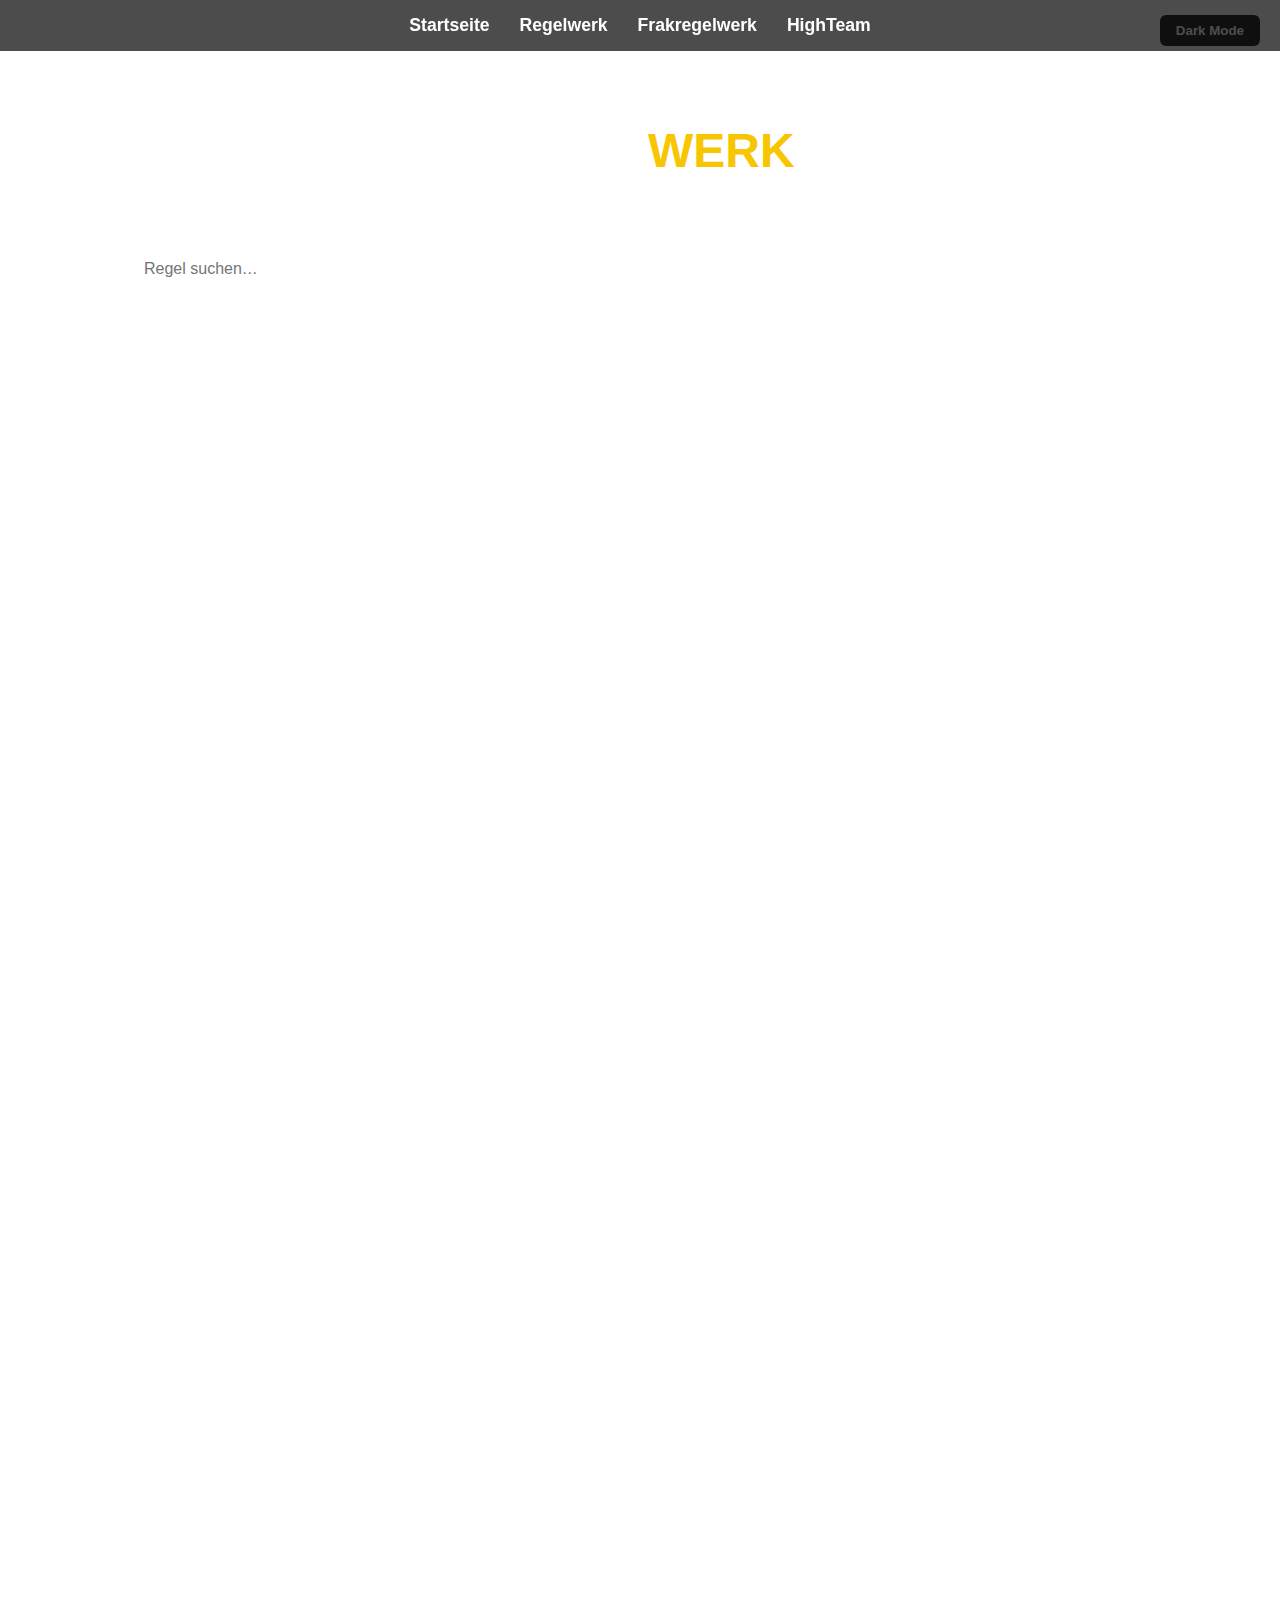
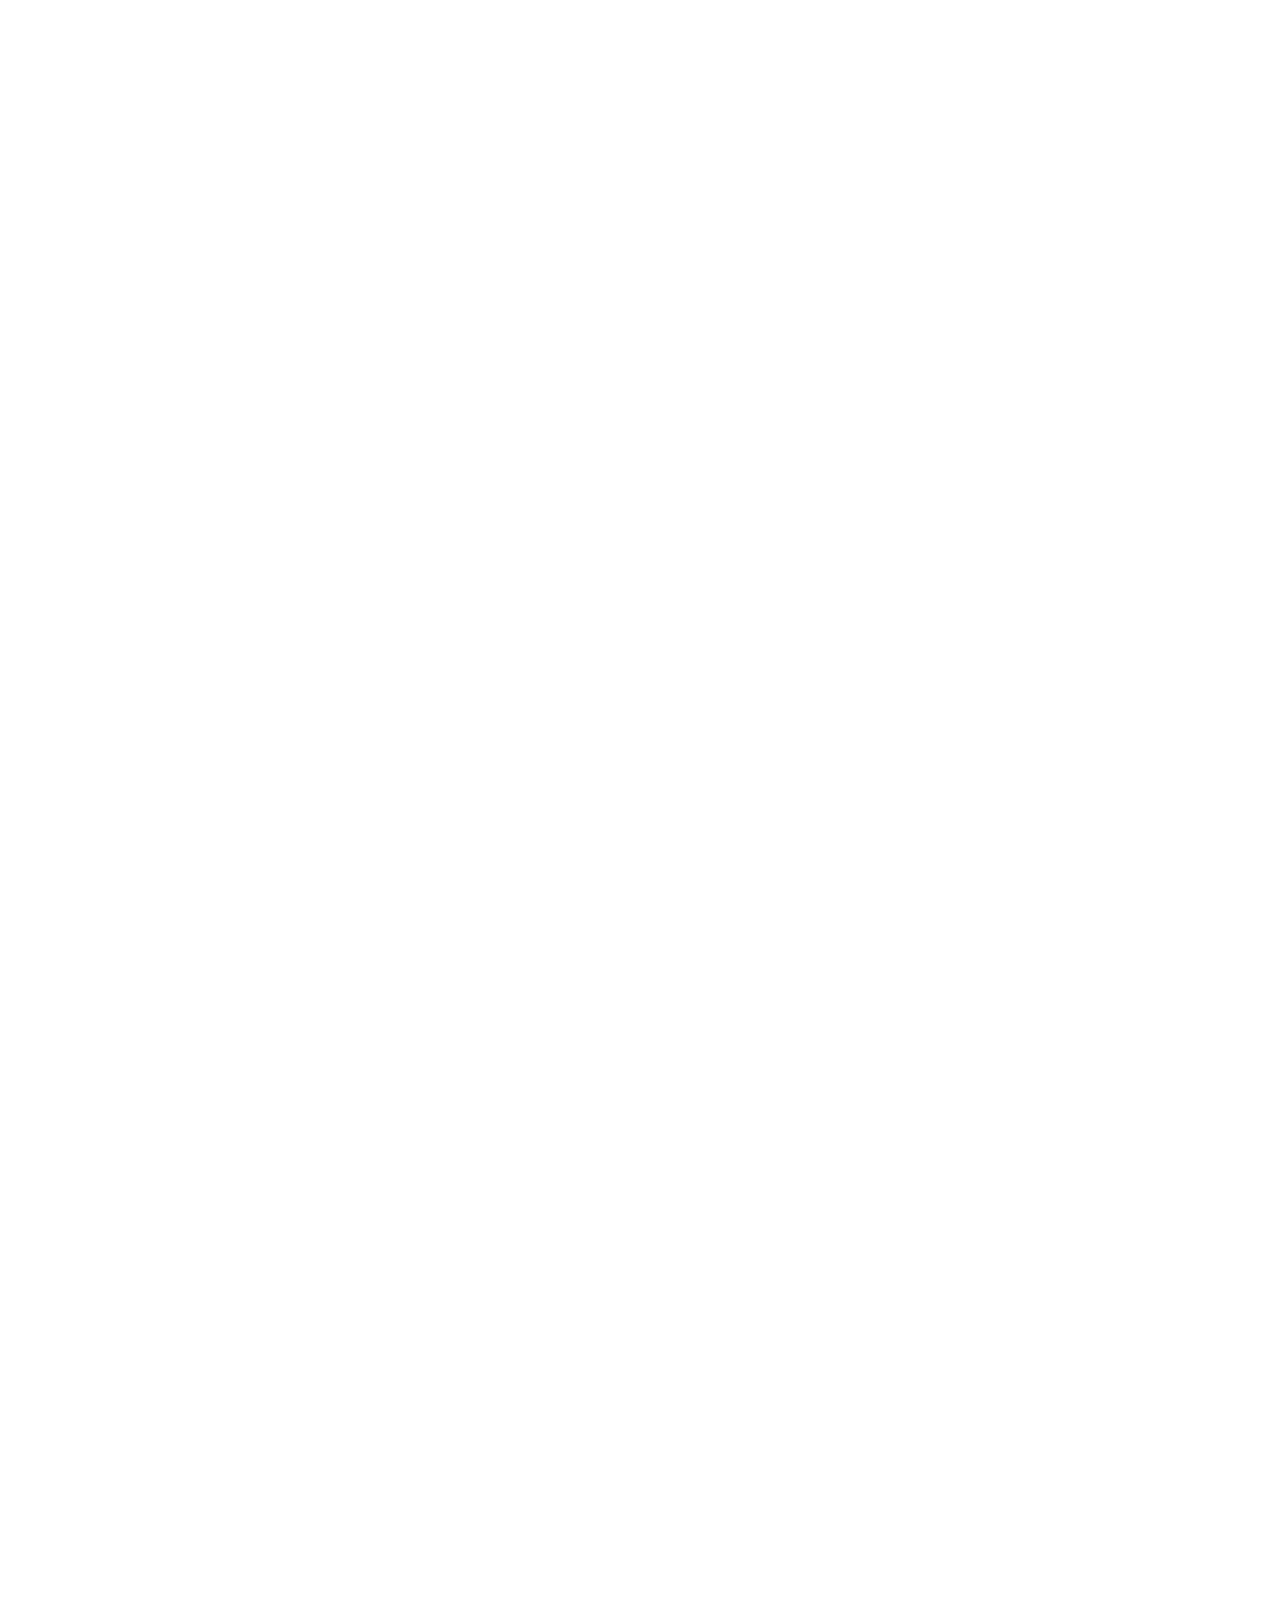
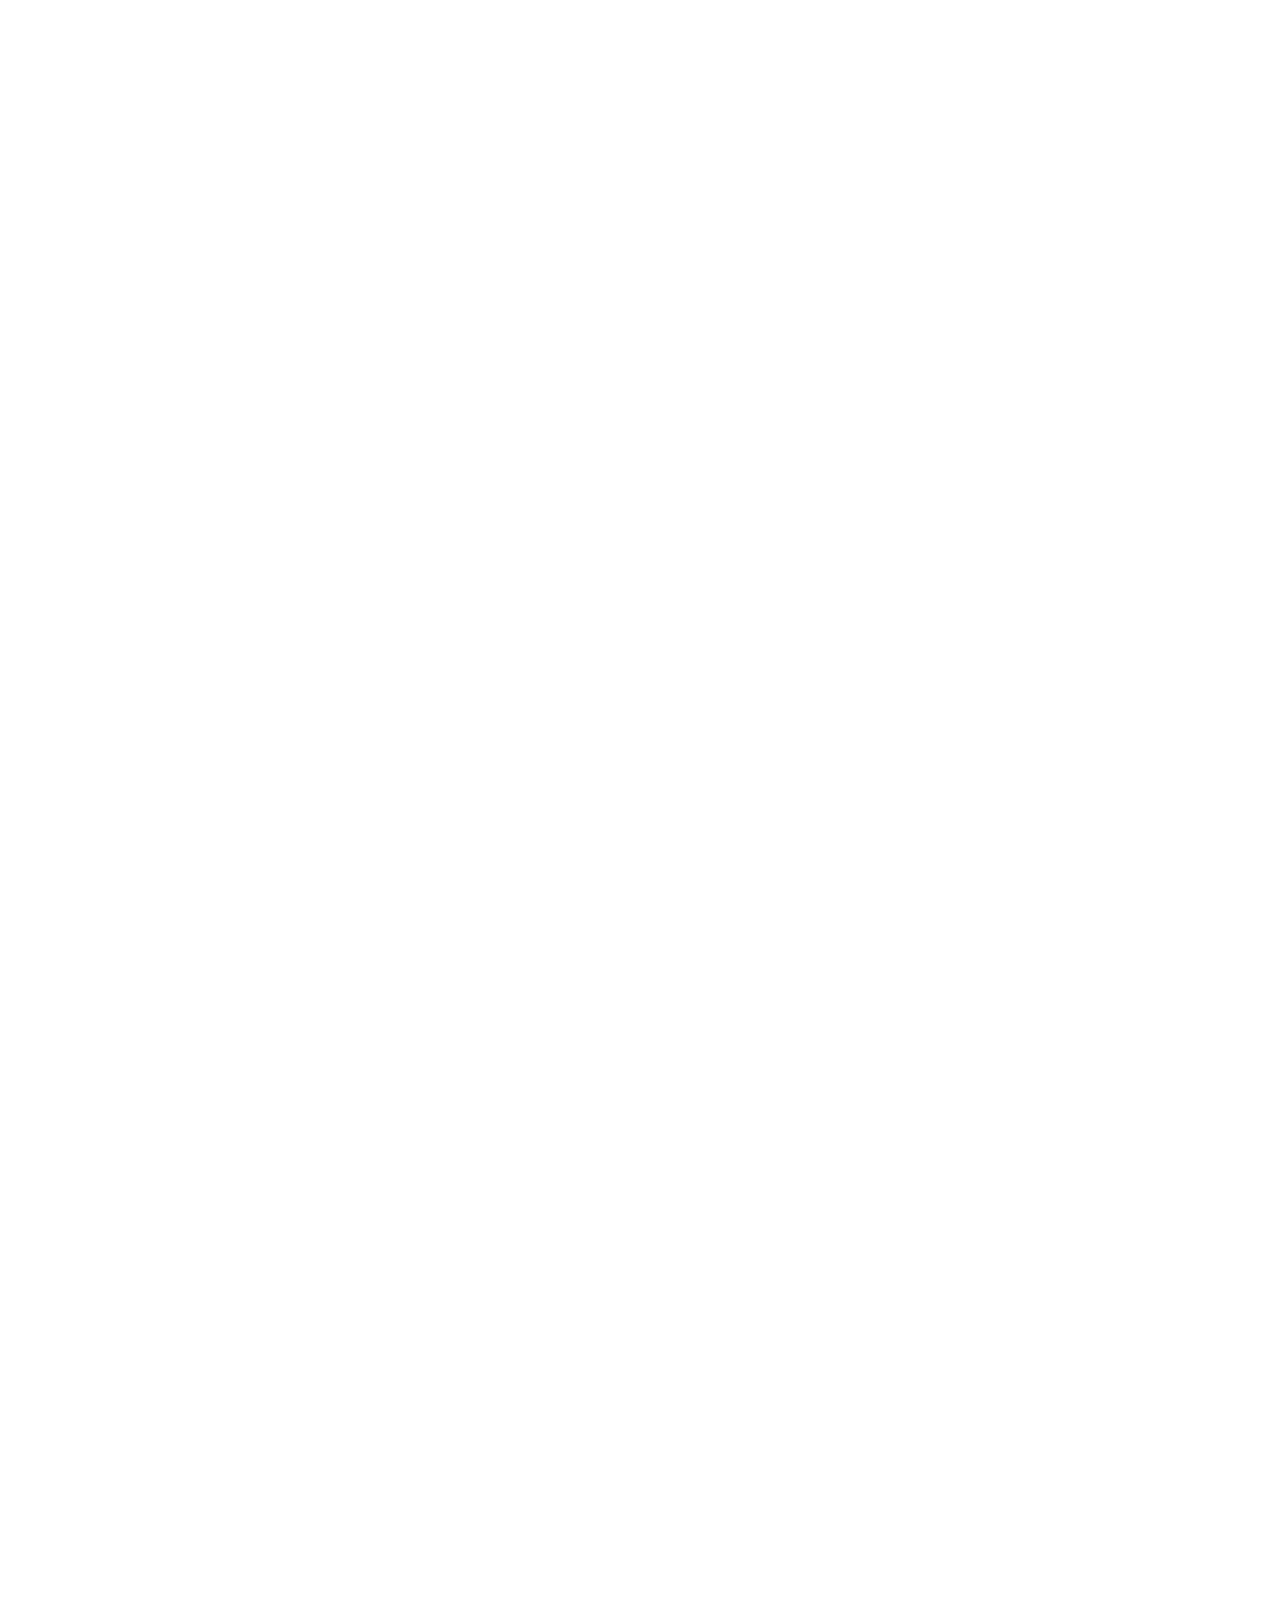
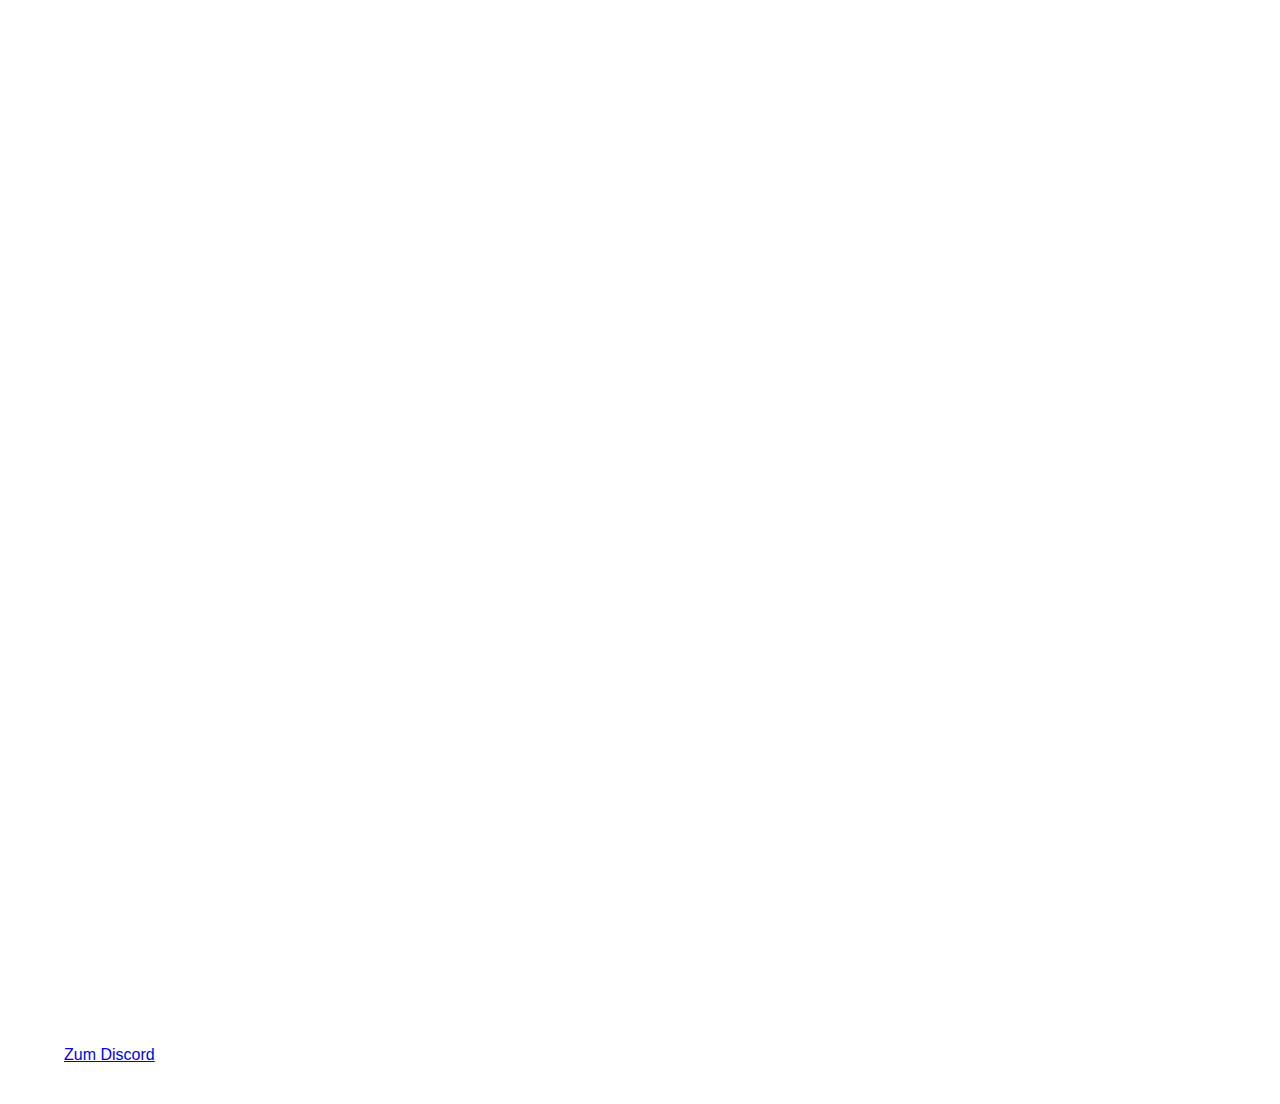
<file: index.html>
<!DOCTYPE html>
<html lang="de">
<head>
  <meta charset="UTF-8">
  <title>Dream-RP Regelwerk</title>
  <style>
    body {
      margin: 0;
      font-family: Arial, sans-serif;
      background-image: url('https://copilot.microsoft.com/th/id/BCO.9b4acd35-287b-4d88-b821-16dbe3cb3f72.png');
      background-size: cover;
      background-position: center;
      background-attachment: fixed;
      color: white;
    }

    nav {
      background: rgba(0, 0, 0, 0.7);
      padding: 15px;
      display: flex;
      justify-content: center;
      gap: 30px;
      position: sticky;
      top: 0;
      z-index: 1000;
    }

    nav a {
      color: white;
      text-decoration: none;
      font-weight: bold;
      font-size: 1.1em;
    }

    .dark-mode nav {
      background: rgba(30, 30, 30, 0.9);
    }

    .dark-toggle {
      position: absolute;
      top: 15px;
      right: 20px;
    }

    .dark-toggle button {
      padding: 8px 16px;
      border: none;
      border-radius: 6px;
      background: #333;
      color: white;
      font-weight: bold;
      cursor: pointer;
    }

    header {
      text-align: center;
      padding: 40px 20px 20px;
    }

    header h1 {
      font-size: 3em;
      font-weight: bold;
      color: white;
    }

    header h1 span:nth-child(2) {
      color: #f7c600;
    }

    .search-box {
      text-align: center;
      margin: 20px;
    }

    .search-box input {
      padding: 10px;
      width: 80%;
      border-radius: 8px;
      border: none;
      font-size: 1em;
    }

    .accordion {
      width: 90%;
      margin: 0 auto 40px;
    }

    .dark-mode {
      background: #121212;
      color: white;
    }

    .dark-mode .search-box input {
      background: #333;
      color: white;
    }
  </style>
</head>
<body>
  <div class="dark-toggle">
    <button onclick="toggleDarkMode()">Dark Mode</button>
  </div>

  <nav>
    <a href="index.html">Startseite</a>
    <a href="regelwerk.html">Regelwerk</a>
    <a href="frakregelwerk.html">Frakregelwerk</a>
    <a href="highteam.html">HighTeam</a>
  </nav>

  <header>
    <h1><span>REGEL</span><span>WERK</span></h1>
  </header>

  <div class="search-box">
    <input type="text" id="searchInput" placeholder="Regel suchen…">
  </div>

  <div class="accordion">


<!-- §1 Allgemeine Regeln -->
<div class="accordion-item">
  <div class="accordion-header">§1 Allgemeine Regeln</div>
  <div class="accordion-content">
    <p><strong>§1.1 – Dein Leben ist dein höchstes Gut</strong><br>
    Schütze dein Leben! Jeder ist dazu verpflichtet, seinen Charakter so lange wie möglich am Leben zu erhalten. Man darf sein Leben nicht sinnlos gefährden.<br>
    <em>Beispiel:</em> Wird dir eine Waffe an den Kopf gehalten, mach RP daraus und versuche dich aus der verzwickten Lage clever mit RP zu befreien und zieh nicht einfach deine Waffe, um dein Gegenüber zu erschießen.</p>

    <p><strong>§1.2 – Verbotene Handlungen im Roleplay</strong></p>
    <ul>
      <li><strong>RDM – Random Deathmatch:</strong> Erschießen eines Spielers ohne RP Hintergrund.</li>
      <li><strong>VDM – Vehicle Deathmatch:</strong> Überfahren von anderen Spielern mit einem Fahrzeug.</li>
      <li><strong>Meta Gaming:</strong> Nutzung von Infos außerhalb des Spiels. Fraktionsdokumentation im Discord ist erlaubt. IC-Sitzung im Discord-Call ist verboten.</li>
      <li><strong>Combat Logging:</strong> Ausloggen während einer aktiven RP-Situation.</li>
      <li><strong>Power RP:</strong> Aktionen ohne Überlebenschance für andere (außer Blood Out/Hinrichtung).</li>
    </ul>

    <p><strong>§1.3 – Fail RP</strong><br>
    Unrealistische oder lebensbedrohliche Handlungen. Beispiele:
    <ul>
      <li>Freiwilliges Erschießen lassen</li>
      <li>Mit defektem Fahrzeug fahren</li>
      <li>Offroad mit ungeeignetem Fahrzeug</li>
      <li>Bewusstlos reden</li>
      <li>Nach schwerem Unfall weiterspielen</li>
      <li>Mit Handschellen kämpfen/flüchten</li>
      <li>Nach Kopftreffer weitersprechen</li>
      <li>Bei lebensbedrohlicher Verletzung normal weiterspielen</li>
      <li>Person während Fahrt tragen</li>
    </ul>
    </p>

    <p><strong>§1.4 – Beleidigungen im RP</strong><br>
    Nur IC erlaubt. Müssen logisch zur Situation passen. Extrem sittenwidrige oder rechtswidrige Beleidigungen (z. B. H-Sohn, N-Sohn, Leichenschändung) führen zu Sanktionen bis Projektausschluss.</p>

    <p><strong>§1.5 – Rape RP</strong><br>
    Jegliches RP mit sexuellen Inhalten (z. B. Vergewaltigung, Dildo, Schwangerschaft) ist strikt verboten und führt zu permanentem Bann.</p>

    <p><strong>§1.6 – OOC Talk & Verbotene Wörter</strong><br>
    IC sind verboten:
    <ul>
      <li>Support, Regelwerk, Clip, Bodycam, Dashcam, Drohne, Eule</li>
      <li>Engel, Götter, Suppe, Suppenküche</li>
      <li>Discord, D-Funk (E-Mail Verteiler ist erlaubt)</li>
      <li>Abwertende Ausdrücke gegen Frauen</li>
      <li>Rassistische Begriffe (z. B. N-Wort)</li>
    </ul>
    Ersatzbegriffe sind ebenfalls verboten. Verstöße führen zum Ausschluss.</p>

    <p><strong>§1.7 – Aufnahmen & Veröffentlichungen</strong><br>
    Durch das Spielen auf dem Server akzeptierst du, dass dein IC-Bild und Stimme aufgenommen und veröffentlicht werden dürfen.</p>

    <p><strong>§1.8 – Account & Charakter</strong><br>
    Dein Account darf nicht von anderen genutzt werden.</p>

    <p><strong>§1.9 – Grauzonen & Bugs</strong><br>
    Ausnutzen ist verboten und kann zum Ausschluss führen.</p>

    <p><strong>§1.10 – Cheaten, Dupen & Modden</strong><br>
    Wird mit permanentem Ausschluss bestraft. Nicht melden kann ebenfalls Konsequenzen haben.</p>

    <p><strong>§1.11 – Betrugsversuche</strong><br>
    Jeder Versuch, sich Vorteile zu verschaffen, wird mit permanentem Ausschluss bestraft.</p>

    <p><strong>§1.12 – Gambo Verhalten</strong><br>
    Sinnloses Schießen wird nicht toleriert. Wiederholte Provokation führt zum Ausschluss.</p>

    <p><strong>§1.13 – Grafikeinstellungen & Mods</strong><br>
    Nur visuelle Mods erlaubt. Keine Objekte entfernen (z. B. „No Bush“ verboten). Keine Gameplay-Vorteile.</p>

    <p><strong>§1.14 – AFK Status</strong><br>
    AFK darf nicht zum Ausweichen genutzt werden. Nur 15 Minuten erlaubt. Hände heben & abseits hinhocken.</p>

    <p><strong>§1.15 – AFK Farming</strong><br>
    Nur erlaubt, wenn man ansprechbar bleibt. Vorher ausloggen oder ausstempeln.</p>

    <p><strong>§1.16 – Unantastbare Personen</strong><br>
    Admins im Admin-Anzug und MD-Mitarbeiter sind unantastbar – außer sie werden Aggressor.</p>

    <p><strong>§1.17 – Gegenstände gebannter Spieler</strong><br>
    Bleiben bei der Person – keine Übergabe.</p>

    <p><strong>§1.18 – Lautlose Schuhe/Socken</strong><br>
    Verboten wegen unfairer Vorteile.</p>
  </div>
</div>
<!-- §2 Roleplay -->
<div class="accordion-item">
  <div class="accordion-header">§2 Roleplay</div>
  <div class="accordion-content">
    <p><strong>§2.1 – Millionenstadtprinzip</strong><br>
    Das RP findet in einer Millionenstadt statt, in der man überall beobachtet werden kann. Illegale Aktivitäten müssen daher an abgelegene und unauffällige Orte verlegt werden. Handlungen wie Mord dürfen nur an geeigneten Orten und nur mit entsprechender Maskierung durchgeführt werden.</p>

    <p><strong>§2.2 – Schussankündigung</strong><br>
    Alle Zivilisten müssen vor einem Schusswaffeneinsatz einen klaren Schusscall (z. B. „Hände hoch oder ich schieße“) abgeben. Unklare Formulierungen wie „Hände knallt“ sind verboten und führen zu Sanktionen. Nach dem Entfernen einer Situation ist ein neuer Schusscall erforderlich.<br>
    <em>Bedingungen:</em>
    <ul>
      <li>Deutliche, hörbare Ansage für alle</li>
      <li>Gegenspieler muss reagieren können (5 Sekunden)</li>
      <li>Nur bei triftigem Grund (keine Provokation)</li>
      <li>Gilt nur für aktuelle Situation/Standort</li>
    </ul>
    Beispiel: Wenn man einem PD-Mitarbeiter eine Schussankündigung gibt, darf man nicht seinen Kollegen am Casino angreifen, da dieser nicht beteiligt war.</p>

    <p><strong>§2.3 – Umgang mit Fahrzeugen</strong></p>
    <ul>
      <li><strong>§2.3.1 – Schaden am Fahrzeug:</strong> Nach Überschlag oder bei beschädigten Reifen/Türen ist das Fahrzeug fahruntauglich und muss repariert werden.</li>
      <li><strong>§2.3.2 – Transport von Insassen:</strong> Beim /carry muss ein freier Sitzplatz vorhanden sein. Fahrer darf niemanden tragen.</li>
    </ul>

    <p><strong>§2.4 – Rücksichtsloses Fahren</strong><br>
    Fahren ohne RP-Hintergrund, das zu Unfällen führt, ist verboten. Auch absichtliches Crash-Derby außerhalb von Events wird sanktioniert.</p>

    <p><strong>§2.5 – Driveby</strong><br>
    Drivebys sind erlaubt, aber nicht aus gepanzerten Fahrzeugen oder Helikoptern (außer bei vorherigem Beschuss).</p>

    <p><strong>§2.6 – Drittpartei-Regelung</strong><br>
    Nur direkte Beteiligte dürfen eingreifen. Ausnahme: Staatliche Fraktionen bei Gefahr für Zivilisten. Bundespolizei darf nicht bei Baseraids eingreifen.</p>

    <p><strong>§2.7 – Safezones, Todeszonen & Sperrzonen</strong><br>
    Safezones: LSMD, Würfelpark, Mechaniker, Kleidungsladen, Autohaus, Events, legale Routen. Flucht dorthin während RP ist verboten.<br>
    Todeszonen: Staatsgefängnis, Bundeswehrgelände, Fraktionsbasen – hier darf sofort geschossen werden.<br>
    Sperrzonen: Nach Einreise nicht mehr betreten ohne Aufforderung.</p>

    <p><strong>§2.8 – Medic RP</strong><br>
    Muss ausgespielt werden. Nach schweren Verletzungen darf man nicht einfach gehen. Diagnosen müssen für eine gewisse Zeit ausgespielt werden.</p>

    <p><strong>§2.9 – Vollmaskierungen</strong><br>
    Vollmasken müssen Nase, Mund und Stirn bedecken. Spieler dürfen nicht erkennbar sein – auch nicht an Stimme, Dialekt, Tattoos etc.</p>

    <p><strong>§2.10 – Baiting</strong><br>
    Provokationen gegen Polizei oder Gangs sind verboten. Dazu zählen z. B. wahlloses Schießen vor dem PD oder das Klauen von PD-Fahrzeugen.</p>

    <p><strong>§2.11 – Sperrzonen</strong><br>
    Staatsbeamte dürfen sofort schießen. Rückschuss ist verboten, außer man ist direkter RP-Partner.</p>

    <p><strong>§2.12 – Gepanzerte Autos</strong><br>
    Schießen aus gepanzerten Autos ist verboten, außer die Karosserie ist beschädigt. Ausnutzen von Fahrzeugbeschaffenheit ist ebenfalls verboten.</p>

    <p><strong>§2.13 – Verfolgungsjagden</strong><br>
    Müssen realistisch bleiben. Eine lange Verfolgung ist besser als eine Schießerei.</p>

    <p><strong>§2.14 – Aktionen vor Serverstart</strong><br>
    15 Minuten vor Sonnenwende/Neustart sind RP-Aktionen verboten.</p>

    <p><strong>§2.15 – Grenzkontrollen</strong><br>
    Man darf nicht als Aggressor gegen den Staat agieren, wenn man an Grenzkontrollstellen steht.</p>

    <p><strong>§2.16 – Beschuss auf Reifen</strong><br>
    Reifenbeschuss ist kein Schusscall. Rückschuss nur bei Körpertreffer erlaubt.</p>
  </div>
</div>
<!-- §3 Routen -->
<div class="accordion-item">
  <div class="accordion-header">§3 Routen</div>
  <div class="accordion-content">
    <p><strong>§3.1 – Verteidigung der Route</strong><br>
    Routenbesitzer dürfen ihre Route gegen Aggressoren verteidigen. Die Drittpartei-Regel entfällt in diesem Fall.</p>

    <p><strong>§3.2 – PD-Razzien</strong><br>
    Die Polizei darf unabhängig von der Anzahl der Cops auf Routen ausgenommen werden. Es dürfen maximal zwei Razzien pro Neustart durchgeführt werden.</p>

    <p><strong>§3.3 – Zivilisten</strong><br>
    Zivilisten dürfen keine illegalen Routen stürmen oder übernehmen.</p>

    <p><strong>§3.4 – Fraktionsbesitz</strong><br>
    Jede Fraktion darf nur eine Route besitzen. Eine Eroberung ist nur durch einen Kriegsvertrag möglich.</p>

    <p><strong>§3.5 – Mitbenutzung</strong><br>
    Maximal eine weitere Familie darf auf einer Route arbeiten. Zivilisten dürfen unbegrenzt auf einer Route arbeiten.</p>
  </div>
</div>

<!-- §4 Raub / Entführung -->
<div class="accordion-item">
  <div class="accordion-header">§4 Raub / Entführung</div>
  <div class="accordion-content">
    <p><strong>§4.1 – Ausrauben ohne RP-Hintergrund</strong><br>
    Das Ausrauben von Spielern ohne RP-Hintergrund ist verboten. Es dürfen maximal 20.000 € oder Kasinochips abgezogen werden.</p>

    <p><strong>§4.2 – Staatsbeamte</strong><br>
    Es dürfen nur illegale Substanzen von Staatsbeamten entwendet werden – und nur, wenn sie Aggressor sind.</p>

    <p><strong>§4.3 – Interaktive Jobs & legale Routen</strong><br>
    Spieler mit interaktivem Job oder auf legalen Routen dürfen nicht ausgeraubt werden. Ausnahme: Meth kochen.</p>

    <p><strong>§4.4 – Raub durchziehen</strong><br>
    Ein gestarteter Raub muss durchgeführt werden. Auch ohne Geiseln muss verhandelt werden. Direktes Erschießen ist RDM.</p>
  </div>
</div>
<!-- §5 Geiselnahme -->
<div class="accordion-item">
  <div class="accordion-header">§5 Geiselnahme</div>
  <div class="accordion-content">
    <p><strong>§5.1 – Geiselverhalten</strong><br>
    Geiseln haben sich wie Geiseln zu verhalten. Eine Geiselnahme ist eine ernstzunehmende Situation, die unter Umständen dein Leben gefährden könnte.</p>

    <p><strong>§5.2 – Geiselnehmer Verhalten</strong><br>
    Geiselnehmer haben zu jedem Zeitpunkt für das Wohl der Geiseln zu sorgen. Während einer aktiven Verhandlung dürfen keine weiteren Geiseln genommen werden.</p>

    <p><strong>§5.3 – Fake Geiseln</strong><br>
    Der Einsatz von Fake Geiseln ist verboten. Unter Fake Geiseln versteht man Spieler, die der eigenen Fraktion/Gruppierung angehören. Das Anbieten einer Fraktion um eine Geisel zu spielen ist ebenfalls verboten.<br>
    <em>Beispiel:</em> Siehst du, dass eine Fraktion Geiseln sucht und du bietest dich als Geisel an, ist das Fail RP. Eine Geiselnahme ist lebensbedrohlich und keine Spaßveranstaltung.</p>

    <p><strong>§5.5 – Anforderungen der Räube</strong><br>
    Es gibt eine bestimmte Anzahl an Geiseln, die für die jeweiligen Räube genommen werden dürfen, genauso wie die Anzahl der Polizisten, die online sein müssen:
    <ul>
      <li><strong>Kleiner Raub (Ladenraub oder Baumarkt):</strong> 2 bis 4 Geiseln, 4 Polizisten</li>
      <li><strong>Normaler Raub (Goldbank, Unicorn, Juwelier):</strong> 3 bis 6 Geiseln, 6 Polizisten</li>
      <li><strong>Großer Raub (Staatsbank):</strong> 4 bis 12 Geiseln, 8 Polizisten</li>
    </ul>
    </p>

    <p><strong>§5.6 – Geldforderungen für Geiseln</strong><br>
    Es gibt verschiedene Forderungen für Geiseln. Die Forderungen pro Geisel sind vorgegeben, dennoch sind kreative Forderungen möglich. Unzulässige Forderungen sind verboten, können aber versucht werden.
    <ul>
      <li>Pro Bürger maximal 20.000 €</li>
      <li>Für die Leitung der staatlichen Fraktionen maximal 50.000 €</li>
      <li>Freier Abzug von 5 Sekunden pro Geisel</li>
      <li>Helikopter aus der Luft</li>
      <li>Polizisten von den Dächern runter</li>
      <li>Etwas Kreatives ist immer erlaubt</li>
    </ul>
    <strong>Unzulässige Forderungen:</strong>
    <ul>
      <li>Polizisten sollen sich vor den Geiselnehmer aufreihen</li>
      <li>Alle Polizisten sollen auf die andere Straßenseite gehen</li>
      <li>Alle Forderungen, die eine Fake-Geisel involvieren</li>
    </ul>
    Denkt daran, dass auch die Forderungen pro Geisel verweigert werden dürfen, wenn dies dem RP dient.
    </p>

    <p><strong>§5.7 – Geiseln im „TH“</strong><br>
    Geiseln, die durch den Befehl „TH“ geführt werden, sind einem erhöhten Risiko ausgesetzt. Sollte ein Geiselnehmer eine Geisel mit einer Waffe am Kopf führen, darf er nicht einfach überwältigt werden, da das Risiko zu hoch ist, die Geisel zu verlieren. In einem solchen Fall dürfen nur die Exekutiven den Geiselnehmer mit einem gezielten Schuss ausschalten. Ein Schuss darf jedoch nur abgegeben werden, solange eine allgemeine Überwältigung des Täters möglich ist.</p>

    <p><strong>§5.8 – Maximale Haftstrafe</strong><br>
    Es gibt maximal 60 Hafteinheiten und 200.000 € als Strafe von der Polizei, außer bei Terrorstatus, Staatsbank und Juwelier – dann können härtere Strafen ausgesprochen werden.</p>

    <p><strong>§5.9 – Cooldown nach einem Raub</strong><br>
    Wenn man einen Raub beendet hat, darf man den nächsten Raub erst nach Ablauf von 30 Minuten beginnen. Wenn man in einer Fraktion ist, gilt dies für die gesamte Fraktion.</p>
  </div>
</div>
<!-- §6 Bewusstlosigkeit & Newlife -->
<div class="accordion-item">
  <div class="accordion-header">§6 Bewusstlosigkeit & Newlife</div>
  <div class="accordion-content">
    <p><strong>§6.1 – Bewusstlose Personen</strong><br>
    Bewusstlose Personen dürfen weder sprechen noch Aktionen mit einer Funktion des Servers ausführen (Handy nutzen, Funken, Panikknopf drücken, Emotes ausführen, etc.). Dinge, die man während der Bewusstlosigkeit gehört und gesehen hat, dürfen kein Bestandteil für fortlaufende Situationen sein.</p>

    <p><strong>§6.2 – Erinnerungen nach einer Reanimation</strong><br>
    Nach einer Reanimation kannst du dich an die letzte RP-Situation schemenhaft erinnern. Du weißt, wie es dazu gekommen ist, aber nicht im Detail.</p>

    <p><strong>§6.3 – Newlife</strong><br>
    Solltest du durch eine RP-Situation im Koma liegen, wachst du im Krankenhaus auf und hast keine Erinnerungen an deine letzte RP-Situation.</p>

    <p><strong>§6.4 – Teilnahme an RP-Situationen</strong><br>
    Wurdest du durch einen Medic oder den Notfallarzt reanimiert, ist es untersagt, aktiv an der RP-Situation, die zur Bewusstlosigkeit geführt hat, teilzunehmen. Ist man ausgeblutet und am Krankenhaus aufgewacht, ist es verboten, in die RP-Situation zurückzukehren.</p>

    <p><strong>§6.5 – Hinrichtungen</strong><br>
    Hinrichtungen gelten als Charakterlöschung und müssen immer vom Support genehmigt werden. Für beides muss ein ausreichender RP-Hintergrund und Beweise in Form von Clips etc. vorliegen.</p>

    <p><strong>§6.6 – Umgang mit dem Charakter</strong><br>
    Wer nachweislich unachtsam mit dem Leben seines Charakters umgeht und diesem bewusst Schaden zufügt, muss mit einer Charakterlöschung rechnen.</p>
  </div>
</div>
<!-- §7 Support -->
<div class="accordion-item">
  <div class="accordion-header">§7 Support</div>
  <div class="accordion-content">
    <p><strong>§7.1 – Beweise für den Support</strong><br>
    Um Support leisten zu können, müssen handfeste Beweise vorliegen. Dies passiert am besten in Form von Clips mit Ton, von einer zwei Minuten Länge. Ein Beweismittel, das nicht in einem Ticket eingesehen werden kann, wird für die Bearbeitung des Supportfalls nicht gewertet.</p>

    <p><strong>§7.2 – Clip-Pflicht bei Aktionen</strong><br>
    Während Aktionen, bei denen mit Gefechten zu rechnen ist, herrscht allgemeine Clip-Pflicht. Diese sind dem Support auf Anfrage zur Verfügung zu stellen. Clips sind 48 Stunden aufzubewahren. Sollte dieser Clip-Pflicht nicht nachgekommen werden, hält sich das Team das Recht vor, Sanktionen auszusprechen.</p>

    <p><strong>§7.3 – Melden von Regelverstößen</strong><br>
    Regelverstöße sind unverzüglich nach dem Ende der Situation im Support zu melden. Situationen, deren Ende länger als 24 Stunden in der Vergangenheit liegen, werden vom Support nicht mehr geahndet. Man ist dem Support gegenüber zur Wahrheit verpflichtet – das wissentliche Zurückhalten von Informationen zu Verstößen kann zu einem permanenten Ausschluss führen.</p>

    <p><strong>§7.4 – Verhalten im Support</strong><br>
    Wir erwarten im Voice- und Ticketsupport ein angemessenes und respektvolles Verhalten. Sollte dem nicht nachgekommen werden, wird das Ticket geschlossen und der Supportfall nicht mehr bearbeitet. Zusätzlich kann es je nach Schwere zu einer Sanktion bis hin zum Ausschluss vom Projekt kommen.</p>

    <p><strong>§7.5 – Zuständiger Supporter</strong><br>
    Nur der zugewiesene Supporter entscheidet im akuten Fall. Es gibt keinen Anspruch auf einen Wunsch-Supporter. Sollte man mit einer Entscheidung eines Supporters nicht einverstanden sein, so kann man die Supportleitung hinzuziehen lassen und das Anliegen erneut prüfen lassen.</p>

    <p><strong>§7.6 – Aufnahmen des Supports</strong><br>
    Das Streamen und/oder Aufnehmen des Supports und das Weiterleiten von Ticketinhalten ist strikt untersagt und kann je nach Schwere mit einem permanenten Ausschluss geahndet werden.</p>

    <p><strong>§7.7 – Sanktionen bei Regelverstößen</strong><br>
    Bei Missachtung des Regelwerks behält sich das Serverteam das Recht vor, jederzeit Warnungen oder einen Bann auszusprechen.</p>

    <p><strong>§7.8 – Verhalten gegenüber Teammitgliedern im Admin-Anzug</strong><br>
    Teammitglieder im Admin-Anzug sind stets zu ignorieren. Erst wenn du von einem Teammitglied angesprochen wirst, ist eine Interaktion erlaubt.</p>

    <p><strong>§7.9 – Einverständnis zur PC-Analyse</strong><br>
    Durch das Spielen auf DreamRP erklärt man sich einverstanden, im Verdachtsfall eine PC-Analyse durchführen zu lassen. Entzieht man sich einer Analyse, ist mit einem permanenten Ausschluss zu rechnen.</p>

    <p><strong>§7.10 – Anspielungen auf den Support</strong><br>
    Anspielungen oder das bewusste Erwähnen des Supports oder seiner Teamler ist strikt verboten. Ebenso ist es verboten, Spieler aus dem Team im RP auf Supportangelegenheiten anzusprechen, außer wenn man unter sich ist.</p>

    <p><strong>§7.11 – Betrug im Support</strong><br>
    Bewusste Falschaussagen im Support, die im Nachhinein als Betrug nachgewiesen werden können – sei es durch Logs oder Ähnliches – führen je nach Schwere zu einem permanenten Projektausschluss.</p>
  </div>
</div>
<!-- §8 Sonstiges -->
<div class="accordion-item">
  <div class="accordion-header">§8 Sonstiges</div>
  <div class="accordion-content">
    <p><strong>§8.1 – Tierverwandlung</strong></p>
    <ul>
      <li><strong>§8.1.1:</strong> Wenn du dich in ein Tier verwandelst, verhalte dich wie ein echtes Tier. Du darfst nicht Auto fahren, sprechen oder andere menschliche Aktionen ausführen.</li>
      <li><strong>§8.1.2:</strong> Während ernster RP-Situationen ist die Tierverwandlung verboten. Ausnahme: Story-RP mit Absprache.</li>
      <li><strong>§8.1.3:</strong> Die Tierverwandlung darf nicht für Vorteile genutzt werden. Das Ausnutzen von Bugs ist verboten.</li>
      <li><strong>§8.1.4:</strong> Die Verwandlung darf nicht öffentlich stattfinden. Nur mit RP-Grund oder an abgelegenen Orten.</li>
    </ul>

    <p><strong>§8.2 – Jetpacks & E-Scooter</strong></p>
    <ul>
      <li>Dürfen nicht für Events genutzt werden</li>
      <li>Dürfen keine Personen tragen</li>
      <li>Dürfen nicht genutzt werden, wenn man gefesselt ist</li>
      <li>Bei Waffenbedrohung zählt die Nutzung als RP-Flucht</li>
    </ul>
  </div>
</div>
<footer>
  <p>Startseite | Regelwerk | Fraktionsregeln | Regelbruch melden</p>
  <a href="https://discord.gg/deinlink" target="_blank" class="discord-button">Zum Discord</a>
</footer>

<script>
  document.addEventListener("DOMContentLoaded", function() {
    const headers = document.querySelectorAll(".accordion-header");
    headers.forEach(header => {
      header.addEventListener("click", () => {
        const content = header.nextElementSibling;
        content.style.display = content.style.display === "block" ? "none" : "block";
      });
    });

    document.getElementById("searchInput").addEventListener("input", function() {
      const query = this.value.toLowerCase();
      document.querySelectorAll(".accordion-item").forEach(item => {
        const text = item.textContent.toLowerCase();
        item.style.display = text.includes(query) ? "block" : "none";
      });
    });
  });

  function toggleDarkMode() {
    document.body.classList.toggle("dark-mode");
  }
</script>
</file>
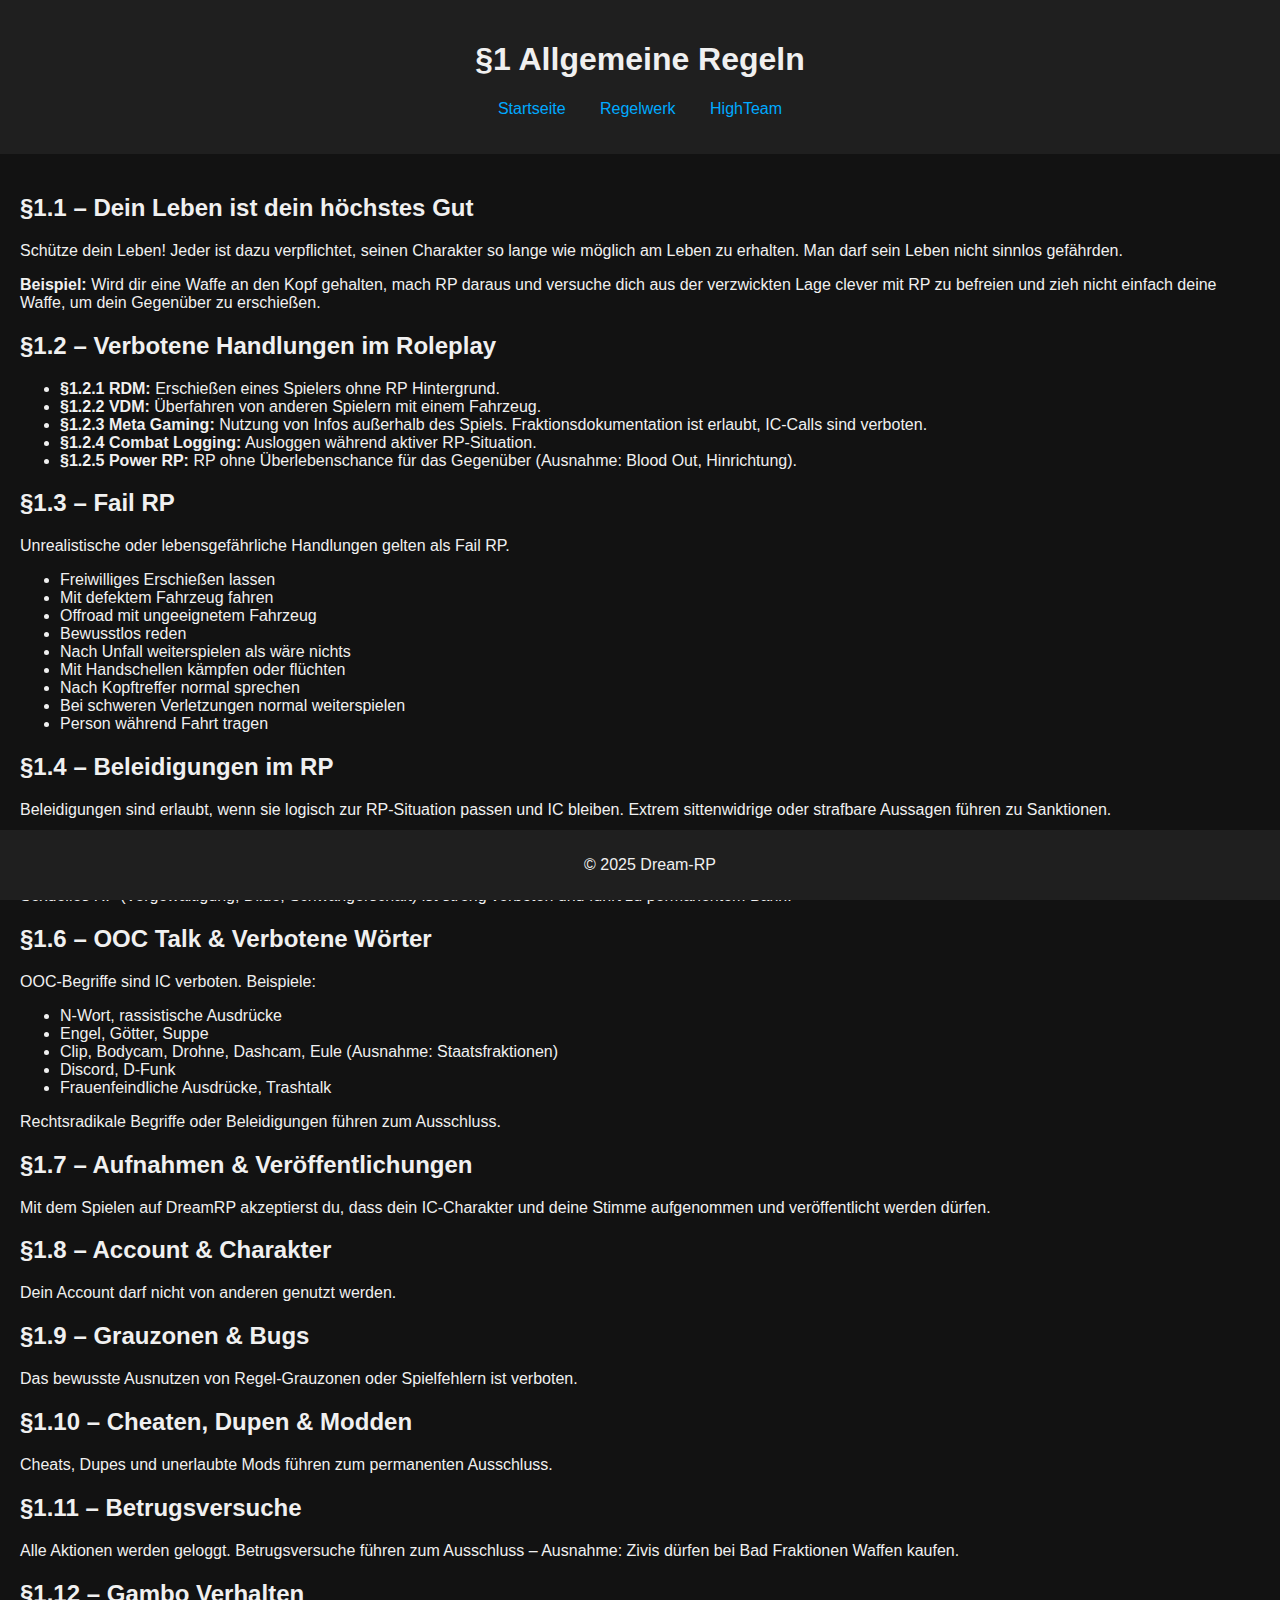
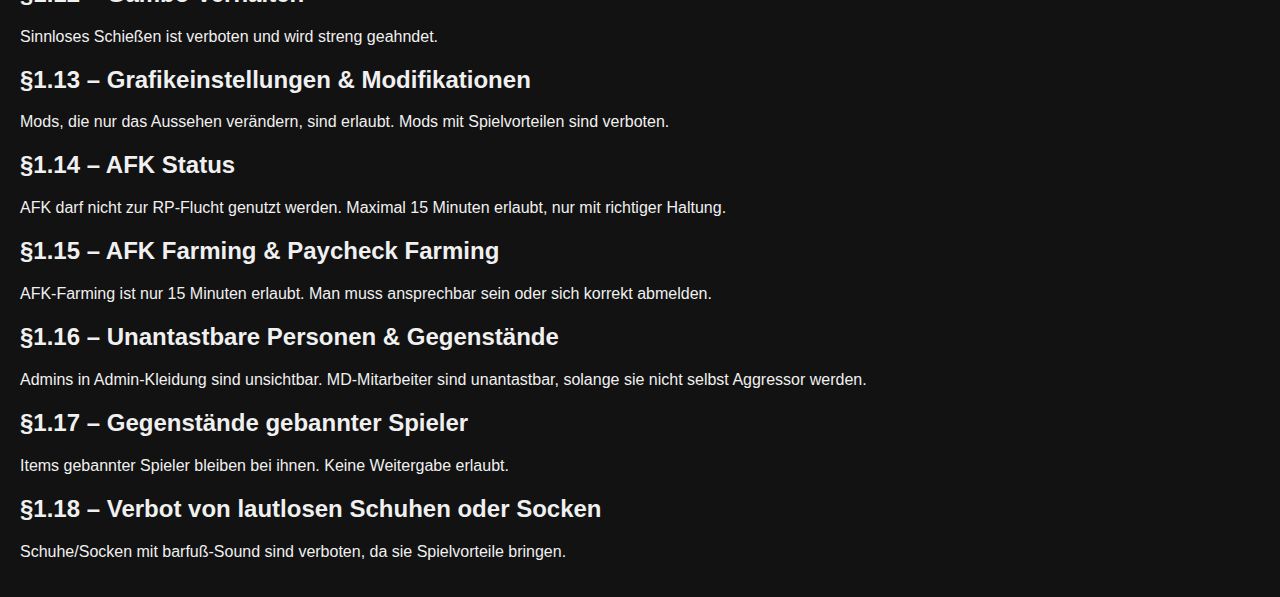
<file: allgemeine regeln.html>
<!DOCTYPE html>
<html lang="de">
<head>
  <meta charset="UTF-8">
  <title>Allgemeine Regeln | Dream-RP</title>
  <link rel="stylesheet" href="style.css">
</head>
<body>
  <header>
    <h1>§1 Allgemeine Regeln</h1>
    <nav>
      <ul>
        <li><a href="index.html">Startseite</a></li>
        <li><a href="regelwerk.html">Regelwerk</a></li>
        <li><a href="highteam.html">HighTeam</a></li>
      </ul>
    </nav>
  </header>
  <main>
    <section>
      <h2>§1.1 – Dein Leben ist dein höchstes Gut</h2>
      <p>Schütze dein Leben! Jeder ist dazu verpflichtet, seinen Charakter so lange wie möglich am Leben zu erhalten. Man darf sein Leben nicht sinnlos gefährden.</p>
      <p><strong>Beispiel:</strong> Wird dir eine Waffe an den Kopf gehalten, mach RP daraus und versuche dich aus der verzwickten Lage clever mit RP zu befreien und zieh nicht einfach deine Waffe, um dein Gegenüber zu erschießen.</p>
    </section>

    <section>
      <h2>§1.2 – Verbotene Handlungen im Roleplay</h2>
      <ul>
        <li><strong>§1.2.1 RDM:</strong> Erschießen eines Spielers ohne RP Hintergrund.</li>
        <li><strong>§1.2.2 VDM:</strong> Überfahren von anderen Spielern mit einem Fahrzeug.</li>
        <li><strong>§1.2.3 Meta Gaming:</strong> Nutzung von Infos außerhalb des Spiels. Fraktionsdokumentation ist erlaubt, IC-Calls sind verboten.</li>
        <li><strong>§1.2.4 Combat Logging:</strong> Ausloggen während aktiver RP-Situation.</li>
        <li><strong>§1.2.5 Power RP:</strong> RP ohne Überlebenschance für das Gegenüber (Ausnahme: Blood Out, Hinrichtung).</li>
      </ul>
    </section>

    <section>
      <h2>§1.3 – Fail RP</h2>
      <p>Unrealistische oder lebensgefährliche Handlungen gelten als Fail RP.</p>
      <ul>
        <li>Freiwilliges Erschießen lassen</li>
        <li>Mit defektem Fahrzeug fahren</li>
        <li>Offroad mit ungeeignetem Fahrzeug</li>
        <li>Bewusstlos reden</li>
        <li>Nach Unfall weiterspielen als wäre nichts</li>
        <li>Mit Handschellen kämpfen oder flüchten</li>
        <li>Nach Kopftreffer normal sprechen</li>
        <li>Bei schweren Verletzungen normal weiterspielen</li>
        <li>Person während Fahrt tragen</li>
      </ul>
    </section>

    <section>
      <h2>§1.4 – Beleidigungen im RP</h2>
      <p>Beleidigungen sind erlaubt, wenn sie logisch zur RP-Situation passen und IC bleiben. Extrem sittenwidrige oder strafbare Aussagen führen zu Sanktionen.</p>
    </section>

    <section>
      <h2>§1.5 – Rape RP</h2>
      <p>Sexuelles RP (Vergewaltigung, Dildo, Schwangerschaft) ist streng verboten und führt zu permanentem Bann.</p>
    </section>

    <section>
      <h2>§1.6 – OOC Talk & Verbotene Wörter</h2>
      <p>OOC-Begriffe sind IC verboten. Beispiele:</p>
      <ul>
        <li>N-Wort, rassistische Ausdrücke</li>
        <li>Engel, Götter, Suppe</li>
        <li>Clip, Bodycam, Drohne, Dashcam, Eule (Ausnahme: Staatsfraktionen)</li>
        <li>Discord, D-Funk</li>
        <li>Frauenfeindliche Ausdrücke, Trashtalk</li>
      </ul>
      <p>Rechtsradikale Begriffe oder Beleidigungen führen zum Ausschluss.</p>
    </section>

    <section>
      <h2>§1.7 – Aufnahmen & Veröffentlichungen</h2>
      <p>Mit dem Spielen auf DreamRP akzeptierst du, dass dein IC-Charakter und deine Stimme aufgenommen und veröffentlicht werden dürfen.</p>
    </section>

    <section>
      <h2>§1.8 – Account & Charakter</h2>
      <p>Dein Account darf nicht von anderen genutzt werden.</p>
    </section>

    <section>
      <h2>§1.9 – Grauzonen & Bugs</h2>
      <p>Das bewusste Ausnutzen von Regel-Grauzonen oder Spielfehlern ist verboten.</p>
    </section>

    <section>
      <h2>§1.10 – Cheaten, Dupen & Modden</h2>
      <p>Cheats, Dupes und unerlaubte Mods führen zum permanenten Ausschluss.</p>
    </section>

    <section>
      <h2>§1.11 – Betrugsversuche</h2>
      <p>Alle Aktionen werden geloggt. Betrugsversuche führen zum Ausschluss – Ausnahme: Zivis dürfen bei Bad Fraktionen Waffen kaufen.</p>
    </section>

    <section>
      <h2>§1.12 – Gambo Verhalten</h2>
      <p>Sinnloses Schießen ist verboten und wird streng geahndet.</p>
    </section>

    <section>
      <h2>§1.13 – Grafikeinstellungen & Modifikationen</h2>
      <p>Mods, die nur das Aussehen verändern, sind erlaubt. Mods mit Spielvorteilen sind verboten.</p>
    </section>

    <section>
      <h2>§1.14 – AFK Status</h2>
      <p>AFK darf nicht zur RP-Flucht genutzt werden. Maximal 15 Minuten erlaubt, nur mit richtiger Haltung.</p>
    </section>

    <section>
      <h2>§1.15 – AFK Farming & Paycheck Farming</h2>
      <p>AFK-Farming ist nur 15 Minuten erlaubt. Man muss ansprechbar sein oder sich korrekt abmelden.</p>
    </section>

    <section>
      <h2>§1.16 – Unantastbare Personen & Gegenstände</h2>
      <p>Admins in Admin-Kleidung sind unsichtbar. MD-Mitarbeiter sind unantastbar, solange sie nicht selbst Aggressor werden.</p>
    </section>

    <section>
      <h2>§1.17 – Gegenstände gebannter Spieler</h2>
      <p>Items gebannter Spieler bleiben bei ihnen. Keine Weitergabe erlaubt.</p>
    </section>

    <section>
      <h2>§1.18 – Verbot von lautlosen Schuhen oder Socken</h2>
      <p>Schuhe/Socken mit barfuß-Sound sind verboten, da sie Spielvorteile bringen.</p>
    </section>
  </main>
  <footer>
    <p>&copy; 2025 Dream-RP</p>
  </footer>
</body>
</html>
</file>
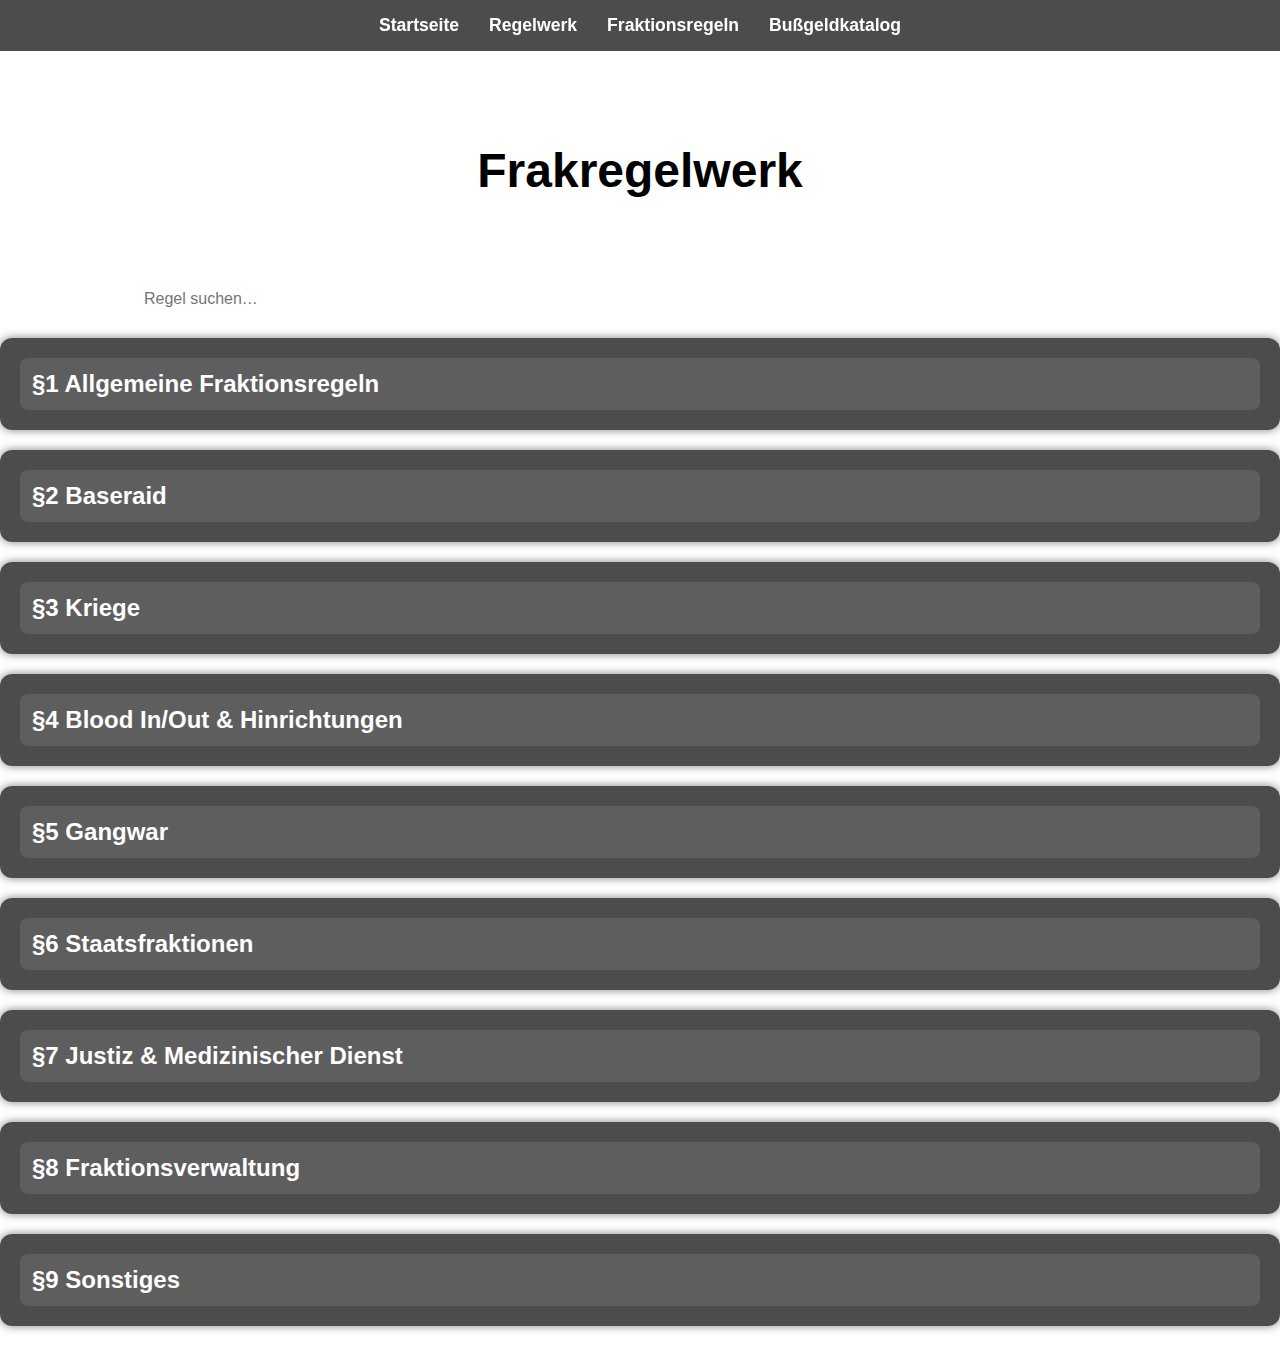
<file: Fraktions-regeln.html>
<!DOCTYPE html>
<html lang="de">
<head>
  <meta charset="UTF-8">
  <title>Dream-RP Frakregelwerk</title>
  <style>
    body {
      margin: 0;
      font-family: Arial, sans-serif;
      background-image: url('https://copilot.microsoft.com/th/id/BCO.56d74fdb-403b-453f-9c4f-05886b6f1641.png');
      background-size: cover;
      background-position: center;
      background-attachment: fixed;
      color: white;
    }

    nav {
      background: rgba(0, 0, 0, 0.7);
      padding: 15px;
      display: flex;
      justify-content: center;
      gap: 30px;
      position: sticky;
      top: 0;
      z-index: 1000;
    }

    nav a {
      color: white;
      text-decoration: none;
      font-weight: bold;
      font-size: 1.1em;
    }

    header {
      text-align: center;
      padding: 60px 20px 30px;
    }

    header h1 {
      font-size: 3em;
      font-weight: bold;
      color: #000000;
    }

    .search-box {
      text-align: center;
      margin: 20px;
    }

    .search-box input {
      padding: 10px;
      width: 80%;
      border-radius: 8px;
      border: none;
      font-size: 1em;
    }

    .accordion {
      width: 85%;
      margin: 0 auto 40px;
    }

    .accordion-item {
      background: rgba(0, 0, 0, 0.7);
      border-radius: 12px;
      margin-bottom: 20px;
      padding: 20px;
      color: white;
      box-shadow: 0 0 10px rgba(0,0,0,0.5);
    }

    .accordion-header {
      font-size: 1.5em;
      font-weight: bold;
      background: rgba(255, 255, 255, 0.1);
      padding: 12px;
      border-radius: 8px;
      cursor: pointer;
    }

    .accordion-content {
      display: none;
      padding: 15px;
      font-size: 1em;
      line-height: 1.6;
    }

    .accordion-content strong {
      color: #f7c600;
    }
  </style>
</head>
<body>

<nav>
  <a href="index.html">Startseite</a>
  <a href="regelwerk.html">Regelwerk</a>
  <a href="Fraktions-regeln.html">Fraktionsregeln</a>
  <a href="highteam.html">Bußgeldkatalog</a>
</nav>

<header>
  <h1>Frakregelwerk</h1>
</header>

<div class="search-box">
  <input type="text" id="searchInput" placeholder="Regel suchen…">
</div>


  <div class="accordion-item">
  <div class="accordion-header">§1 Allgemeine Fraktionsregeln</div>
  <div class="accordion-content">
    <p><strong>§1.1 - Konzepttreue:</strong> Fraktionen müssen sich im RP, was Verhalten und allgemeines Auftreten angeht, an ihrem Konzept orientieren.</p>
    <p><em>Beispiel:</em> Eine Mafia hat sich nicht wie eine Gang zu verhalten und zu kleiden.</p>

    <p><strong>§1.2 - Fraktionsgrößen:</strong></p>
    <p><strong>§1.2.1 Zivile Gruppierungen:</strong> Zivile Gruppierungen dürfen maximal aus 4 Personen bestehen.</p>
    <p><strong>§1.2.2 Crime Fraktionen:</strong> Eine Crime Fraktion muss mindestens 7 und darf maximal 30 Mitglieder haben.</p>
    <p><strong>§1.2.3 Leaderschaft:</strong> Eine Crime Fraktion darf nur aus einem 12er und zwei 11er bestehen.</p>
    <p><em>Hinweis:</em> Hat eine Crime Fraktion weniger als 7 Mitglieder, so hat diese eine Woche Zeit neue Mitglieder zu finden. Sollte nach einer Woche die Mitgliederzahl von mind. 7 Personen nicht erreicht werden, wird die Fraktion aufgelöst.</p>

    <p><strong>§1.3 - Fraktionskleidung:</strong></p>
    <p><strong>§1.3.1 Zivile Gruppierungen:</strong> Müssen bei Aktionen anhand ihrer Kleidung zusammengehörig erkannt werden.</p>
    <p><strong>§1.3.2 Staatliche Fraktionen:</strong> Müssen während des Dienstes ihre vorgegebene Dienstkleidung tragen.</p>
    <p><strong>§1.3.3 Crime Fraktionen:</strong> Müssen mindestens zwei Teile (Torso oder Hose) in der im Konzept angegebenen Fraktionsfarbe tragen. Bei einem MC reicht die Kutte.</p>
    <p><strong>§1.3.4 Verzicht auf Fraktionskleidung:</strong> Nur mit Genehmigung der Fraktionsverwaltung bei themenorientierten Raubaktionen.</p>
    <p><strong>§1.3.5 Custom Fraktionskleidung:</strong> Wird nur entfernt, wenn die Fraktion aufgelöst ist.</p>

    <p><strong>§1.4 - Fraktionsfahrzeuge:</strong> Alle Fraktionen sind verpflichtet, ausschließlich Fahrzeuge aus ihrer Fraktionsgarage zu nutzen. Diese müssen in der offiziellen Fraktionsfarbe lackiert sein.</p>

    <p><strong>§1.5 - Temporäre Fraktionssperre:</strong> Beim Verlassen einer Fraktion erhält der Spieler eine Sperre.</p>
    <ul>
      <li>Legal → Illegal: 48 Stunden</li>
      <li>Illegal → Legal: 48 Stunden</li>
      <li>Illegal → Illegal: 24 Stunden</li>
      <li>Legal → Legal: keine Sperre</li>
    </ul>

    <p><strong>§1.6 - Verwarnungen bei Regelbrüchen:</strong> Wenn drei Mitglieder oder ein Leader (Rang 9–12) beteiligt sind, gibt es eine Fraktionsverwarnung. Ein Warn gilt 2 Wochen. Bei drei aktiven Warns wird die Fraktion aufgelöst.</p>
    <p><em>Strafen:</em></p>
    <ul>
      <li>Illegale Fraktionen: 10x Tec9</li>
      <li>Neutrale Fraktionen: 5.000.000 €</li>
      <li>Legale Fraktionen: 5.000.000 €</li>
    </ul>

    <p><strong>§1.7 - Stürzung und Wechsel des Familienoberhauptes:</strong> Nur durch Mehrheitsentscheidung mit RP-Hintergrund und Zustimmung der Fraktionsverwaltung möglich.</p>

    <p><strong>§1.10 - Forderungen:</strong> Forderungen müssen human und realistisch sein. Maximalwert: 5 Millionen $. Unverhältnismäßige Forderungen führen zu einem Fraktionswarn.</p>

    <p><strong>§1.11 - Aufbauschutz für neue Fraktionen:</strong> Neu gegründete Fraktionen erhalten 3 Tage Schutz. Währenddessen dürfen sie nicht angegriffen werden. Der Schutz erlischt, sobald sie selbst Aggressor sind.</p>

    <p><strong>§1.12 - Bündnis Regel:</strong> Fraktionen dürfen gleichzeitig nur ein Bündnis haben, das maximal 72 Stunden hält. Danach gilt eine Bündnissperre für beide Parteien.</p>
  </div>
</div>

<div class="accordion-item">
  <div class="accordion-header">§2 Baseraid</div>
  <div class="accordion-content">
    <p><strong>§2.1 - Allgemeine Baseraid Regelungen:</strong> Ein Baseraid erfordert einen triftigen RP-Hintergrund und ist nicht durch einfache Aktionen wie beispielsweise das Hops nehmen eines Familienmitglieds gerechtfertigt. Vor einem Raid müssen beide Fraktionen miteinander gesprochen und eine Lösung gesucht haben. Wenn keine Einigung erzielt wird, dürfen beide Fraktionen die jeweils andere stürmen. Dies muss im Fraktionssupport angekündigt werden.</p>

    <p><strong>§2.2 - Häufigkeit von Baseraids:</strong> Innerhalb von 24 Stunden darf die Base einer Fraktion maximal 2 Mal gestürmt werden.</p>
    <p><em>Hinweis:</em> Das Betreten eines Anwesens, um provozierende Aktionen auszuführen (z. B. Bilder posten), gilt als Baseraid. Auch das Callen vor dem Anwesen zählt als provozierende Aktion.</p>

    <p><strong>§2.3 - Dauer eines Baseraids:</strong> Sollte es zu einem Baseraid kommen und es ist nach 45 Minuten nicht absehbar, dass dieser ein Ende hat, so gilt der Raid als gescheitert und ist zum nächstmöglichen Zeitpunkt zu beenden.</p>

    <p><strong>§2.4 - Belagerung gegnerischer Basen:</strong> Die Base einer gegnerischen Fraktion darf nicht belagert werden. Spotter im Umfeld einer Base sind jedoch erlaubt.</p>

    <p><strong>§2.5 - Zivile Gruppierungen bei Baseraids:</strong> Zivilen Gruppierungen ist es verboten, die Base einer Fraktion zu stürmen.</p>
  </div>
</div>

<div class="accordion-item">
  <div class="accordion-header">§3 Kriege</div>
  <div class="accordion-content">
    <p><strong>§3.1 - Bedingungen:</strong> Bei länger andauernden Konflikten zwischen Fraktionen, bei denen keine Lösung gefunden wird, ist ein schriftlicher Kriegsvertrag zu verhandeln. Selbes gilt für einen Routenkrieg.</p>
    <p><em>In diesem Kriegsvertrag müssen folgende Rahmenbedingungen festgelegt werden:</em></p>
    <ul>
      <li>Wo wird der Krieg ausgetragen?</li>
      <li>Zeitliche Eingrenzung der Kämpfe</li>
      <li>Wie wird gekämpft?</li>
      <li>Um was wird gekämpft?</li>
    </ul>

    <p><strong>§3.2 - Anmelden von Kriegen:</strong> Ein Kriegsvertrag muss der gegnerischen Partei vorgelegt und ausgehandelt werden. Im Anschluss muss der Kriegsvertrag der Fraktionsverwaltung (Rotschild) vorgelegt werden. Erst nach Bestätigung durch die Fraktionsverwaltung kann der Krieg beginnen.</p>

    <p><strong>§3.3 - Rekrutierungen während des Krieges:</strong> Befindet man sich aktiv im Krieg mit einer anderen Fraktion, ist es verboten, neue Mitglieder zu rekrutieren.</p>
  </div>
</div>

<div class="accordion-item">
  <div class="accordion-header">§4 Blood In/Out & Hinrichtungen</div>
  <div class="accordion-content">
    <p><strong>§4.1 - Blood In:</strong> Beim Fraktionsbeitritt muss ein Blood In erfolgen, welcher im Fraktionsdiscord per Clip dokumentiert wird. Ohne Beweise kann im Falle von Problemen kein Support gewährt werden.</p>

    <p><strong>§4.2 - Blood Out & Hinrichtungen:</strong></p>

    <p><strong>§4.2.1 Durchführung eines Blood Out:</strong> Ein Blood Out kann nur durchgeführt werden, wenn es auch einen Blood In gab. Ein Blood Out sollte einen vernünftigen RP-Hintergrund haben, sofern es kein Eigenwunsch ist. Dies wird im Zweifelsfall vom Support kontrolliert – ebenso muss ein Clip vorhanden sein.</p>

    <p><strong>§4.2.2 Erinnerungen nach einem Blood Out:</strong> Nach einem Blood Out verliert ein Spieler alle Erinnerungen und Erlebnisse aus der Zeit mit der Fraktion. Es ist verboten, die Erinnerungsregel durch Hilfsmittel wie SMS-Nachrichten oder Erzählungen durch Freunde zu umgehen. Es ist verboten, nach einem Blood Out RP-Stränge aufgrund des Blood Out aufzubauen.</p>

    <p><strong>§4.2.3 Hinrichtung des Charakters:</strong> Eine Hinrichtung bedeutet, dass der RP-Charakter vollständig gelöscht wird und 50 % seines gesamten Vermögens eingezogen wird. Das Oberhaupt einer Fraktion hat die Möglichkeit, einen Spieler hinzurichten. Für eine Hinrichtung muss ein ausreichender RP-Hintergrund vorliegen und sie muss ausnahmslos von der Projektleitung genehmigt werden. Dafür müssen genügend Beweise in Form von Clips vorliegen. Wer absichtlich versucht, das Vermögen vor einer Löschung zu verstecken (z. B. durch Übertragung an Freunde), muss mit Konsequenzen rechnen. Auch Beihilfe kann bestraft werden.</p>

    <p><strong>§4.2.4 Erinnerungen nach einer Hinrichtung:</strong> Nach einer Hinrichtung verliert ein Spieler alle Erinnerungen an seinen alten Charakter. Alle RP-Stränge mit dem alten Charakter sind somit direkt abgeschlossen. Hat man sich vor der Hinrichtung in einer Fraktion befunden, darf man dieser mit seinem neuen Charakter nicht wieder beitreten.</p>

    <p><strong>§4.2.6 Umgehung eines Blood Out:</strong> Unehrenhafte Aktionen wie beispielsweise ein „Sicario“, um eine Fraktion ohne Blood Out zu verlassen, sind im Support anzukündigen.</p>

    <p><strong>§4.2.8 Clippflicht:</strong> Ein Blood Out aus einer Fraktion muss mittels Clip im Fraktions-Discord gesichert werden. Auch hier kann ohne Clip im Supportfall kein Support gewährleistet werden.</p>
  </div>
</div>

<div class="accordion-item">
  <div class="accordion-header">§5 Gangwar</div>
  <div class="accordion-content">
    <p><strong>§5.1 - Einfluss auf das RP:</strong> Geschehnisse aus dem Gangwar dürfen unter keinen Umständen Einfluss auf das RP haben. Provozierungen aufgrund der Geschehnisse in einer der Aktivitäten haben im RP ebenfalls nichts zu suchen.</p>

    <p><strong>§5.2 - Regelwerkgültigkeit:</strong> Das normale Regelwerk hat seine Gültigkeit. Einen Regelbruch zeigt man nach der Aktivität im Support vor.</p>

    <p><strong>§5.3 - Fairplay im Gangwar:</strong> Abschüsse dürfen nur innerhalb der Gangwar-Zone erfolgen. Ebenfalls darf eine Fraktion, die sich im Gangwar befindet, nicht mit einem anderen Teil der Fraktionsmitglieder einen Baseraid starten.</p>

    <p><strong>§5.4 - Gangwar Ausschluss:</strong> Verstößt eine Fraktion gegen diese Regularien im Gangwar, kann diese vom Gangwar ausgeschlossen werden.</p>

    <p><strong>§5.5 - Vorbereitungszeit:</strong> Die Vorbereitungszeit ist stets einzuhalten. Man darf erst nach einer Minute nach Beginn losfahren.</p>

    <p><strong>§5.6 - Weitere Regeln:</strong> Nach Betreten der Gangwar-Zone ist ein Verlassen nur mit triftigem Grund gestattet, und die Teilnahme ist verpflichtend. Zudem darf ausschließlich mit den vom Gangwar bereitgestellten Waffen gekämpft werden.</p>

    <p><strong>§5.7 - Kein Schießen von außerhalb der Zone:</strong> Es ist nicht gestattet, von außerhalb in die Gangwar-Zone zu schießen.</p>
  </div>
</div>

<div class="accordion-item">
  <div class="accordion-header">§6 Staatsfraktionen</div>
  <div class="accordion-content">
    <p><strong>§6.1 – Verbot des Baitings gegenüber Staatsfraktionen:</strong> Das gezielte Provozieren („Baiting“) von staatlichen Fraktionen wie Polizei, Zoll oder Bundeswehr ist strengstens untersagt. Solche Handlungen stören das RP-Gleichgewicht und werden konsequent sanktioniert.</p>

<p><strong>§6.1.1 – Panic Panic Button Regel :</strong>

  Der Panic Button darf nur gedrückt werden, wenn der Charakter bei Bewusstsein und handlungsfähig ist.

Er dient ausschließlich dazu, Kollegen in einer akuten Gefahrensituation realistisch zu alarmieren.

Verbotene Nutzung

Befindet sich der Charakter im Zustand von Tod oder Bewusstlosigkeit, ist die Nutzung des Panic Buttons strengstens untersagt.

Ein Alarmieren in diesen Zuständen ist unrealistisch und widerspricht dem RP-Gedanken.

Missbrauch und Konsequenzen

Das Drücken des Panic Buttons im Zustand von Tod oder Bewusstlosigkeit wird als Fail-RP gewertet.

Mögliche Folgen: Verwarnung, Ausschluss aus der Fraktion oder Bann – abhängig von der Schwere des Verstoßes.

Hinweis zur Regelwerksänderung</p>


    <p><strong>§6.2 – Verbot der Nutzung staatlicher Waffen durch illegale Fraktionen:</strong> Illegale Gruppierungen und normale Zivilisten dürfen keine dienstlichen Waffen oder Ausrüstungsgegenstände verwenden, die ausschließlich staatlichen Organisationen vorbehalten sind (z. B. Taser, Sig Sauer Pistole, Spezialkarabiner).</p>

    <p style="color: #ffffff;"><strong>§6.2.1 – Verbot staatlicher Waffenverkäufe:</strong></p>
    <p><strong>Verbot:</strong> Staatliche Waffen (z. B. Polizei, SEK, Bundeswehr) dürfen nicht an Zivilisten verkauft, verschenkt oder weitergegeben werden – auch nicht über Dritte oder außerhalb des Dienstes. Die Lagerung in privaten Immobilien oder Fahrzeugen mit Zivilzugang ist untersagt.</p>
    <p><strong>Hintergrund:</strong> Zivilisten begehen durch den Besitz solcher Waffen automatisch einen Regelverstoß. Verkäufer nutzen dabei oft aus, dass neue Spieler das Regelwerk nicht vollständig kennen – das wird als gezielte Täuschung gewertet.</p>
    <p><strong>Erlaubt:</strong> Nutzung im Dienst oder bei genehmigten RP-Szenarien sowie Übergabe innerhalb der Fraktion.</p>
    <p><strong>Verstoß:</strong> Ausschluss aus der Fraktion, Fraktionssperre, ggf. Bann.</p>

    <p style="color: #ffffff;"><strong>§6.2.2 – Nutzung von schusssicheren Helmen und Langwaffen:</strong></p>
    <p>Schusssichere Helme sowie Langwaffen (z. B. Spezialkarabiner, Sturmgewehre) sind ausschließlich den Spezialeinheiten (SEK) vorbehalten.</p>
    <p><strong>Ausnahmen:</strong> Die Bundeswehr darf ebenfalls Langwaffen nutzen, sofern dies dienstlich begründet ist.</p>
    <p><strong>Kurz und klar:</strong> Nur SEK und Bundeswehr dürfen schusssichere Helme und Langwaffen besitzen. Waffen wie PDW und TacticalMP dürfen normal benutzt werden.</p>

    <p><strong>§6.3 – Aktionen vor staatlichen Einrichtungen:</strong> Schusswechsel oder Geiselnahmen direkt vor staatlichen Gebäuden (Polizeihauptquartier, Zoll, Bundeswehrgelände) gelten als Fail RP.</p>

    <p><strong>§6.4 – Reaktionsrecht bei akuter Bedrohung:</strong> Zieht eine Person in unmittelbarer Nähe zu einem staatlichen Gebäude eine Waffe und bedroht Zivilisten oder Beamte, dürfen Staatsfraktionen ohne Schussankündigung reagieren.</p>

    <p><strong>§6.5 – Einsatz gepanzerter Fahrzeuge durch SEK:</strong> Bei Großlagen wie Überfällen auf Goldbank, Juwelier oder Staatsbank sowie eskalierten Ladenüberfällen darf das SEK gepanzerte Fahrzeuge einsetzen.</p>

    <p><strong>§6.6 – Verzicht auf das Vorlesen von Rechten:</strong> Da Dream-RP ein deutsches Rechtssystem simuliert, ist das Vorlesen von Rechten („Miranda Warning“) nicht erforderlich.</p>

    <p><strong>§6.7 – Verhalten an der Zollgrenze:</strong> Flüchtet eine Person aktiv von der Zollgrenze, dürfen Zollbeamte ohne Schussankündigung das Feuer eröffnen. Dies darf nicht als Schusscall ausgenutzt werden.</p>

    <p><strong>§6.8 – Ausnahme bei Verfolgungsjagden:</strong> Beginnt nach der Flucht eine Verfolgungsjagd und die Zollbeamten eröffnen außerhalb der Grenze das Feuer, dürfen Täter im RP zurückschießen.</p>

    <p style="color: #ffffff;"><strong>§6.9 – Taser-Einsatz zählt nicht als Schusscall:</strong></p>
    <p>Der Einsatz eines Tasers durch staatliche Beamte gilt nicht als Schusscall. Der Taser dient ausschließlich der Deeskalation und Festnahme und darf nicht als Provokation genutzt werden.</p>
  </div>
</div>

<div class="accordion-item">
  <div class="accordion-header">§7 Justiz & Medizinischer Dienst</div>
  <div class="accordion-content">
    <p><strong>§7.1 – Verhalten bei aktiven Schusswechseln:</strong> MD-Mitarbeiter dürfen Verletzte nicht mitten in einem laufenden Schusswechsel versorgen oder abtransportieren. Sie müssen mindestens 30 Sekunden nach dem letzten Schuss warten.</p>

    <p><strong>§7.2 – Verbot der Informationsweitergabe durch unbeteiligte Fraktionen:</strong> Unbeteiligte Fraktionen dürfen sich nicht in Konflikte zwischen anderen Fraktionen und Staatsfraktionen einmischen – weder physisch noch informativ.</p>
    <p><strong>Ausnahme:</strong> Besteht ein aktives Bündnis, dürfen Informationen innerhalb des Bündnisses weitergegeben werden – unter Einhaltung der Bündnisregeln.</p>

    <p><strong>§7.3 – Versorgung von Tätern nach Festnahme:</strong> Täter, die nach einem Einsatz medizinische Hilfe benötigen, müssen nicht zum MD gebracht werden. Im Gefängnis existiert ein eigenes medizinisches Versorgungssystem.</p>

    <p style="color: #ffffff;"><strong>§7.4 – Anwalt & Wartezeit:</strong></p>
    <p><strong>Justiz-RP:</strong> Beamte der Staatsfraktionen sind verpflichtet, bei Bedarf einen Anwalt zu kontaktieren.</p>
    <p>Ist kein Anwalt verfügbar, beträgt die maximale Wartezeit <strong>20 Minuten</strong>. Danach darf der Vorgang (z. B. Vernehmung, Haft, Strafmaß) ohne Anwalt fortgesetzt werden.</p>
    <p>Die Maßnahme gilt als regelkonform, sofern der Versuch zur Kontaktaufnahme <strong>nachweislich</strong> erfolgt ist.</p>
  </div>
</div>

<div class="accordion-item">
  <div class="accordion-header">§8 Fraktionsverwaltung</div>
  <div class="accordion-content">
    <p><strong>§8.1 – Zuständigkeit:</strong> Die Fraktionsverwaltung ist für die Organisation, Genehmigung und Kontrolle aller Fraktionen zuständig. Sie entscheidet über Gründungen, Auflösungen und besondere Anträge.</p>

    <p><strong>§8.2 – Kommunikation:</strong> Alle Anliegen müssen über ein offizielles Ticket im Fraktionssupport eingereicht werden. Mündliche Absprachen ohne Ticket gelten nicht als verbindlich.</p>

    <p><strong>§8.3 – Genehmigung von Konzepten:</strong> Neue Fraktionen müssen ein schlüssiges Konzept einreichen. Dieses Konzept wird geprüft und muss von der Fraktionsverwaltung genehmigt werden, bevor die Fraktion aktiv werden darf.</p>

    <p><strong>§8.4 – Kontrolle bestehender Fraktionen:</strong> Die Fraktionsverwaltung überprüft regelmäßig, ob Fraktionen ihr Konzept einhalten. Bei Verstößen können Verwarnungen ausgesprochen oder die Fraktion aufgelöst werden.</p>

    <p><strong>§8.5 – Sondergenehmigungen:</strong> Aktionen wie themenorientierte Raubzüge, besondere Outfits oder Bündnisse müssen vorab von der Fraktionsverwaltung genehmigt werden.</p>

    <p><strong>§8.6 – Transparenz:</strong> Entscheidungen der Fraktionsverwaltung werden dokumentiert und sind für die betroffenen Fraktionen nachvollziehbar. Willkürliche Entscheidungen sind nicht zulässig.</p>

    <p><strong>§8.7 – Zusammenarbeit:</strong> Fraktionen sind verpflichtet, respektvoll mit der Fraktionsverwaltung zusammenzuarbeiten. Respektloses Verhalten kann zu Sanktionen führen.</p>
  </div>
</div>


<div class="accordion-item">
  <div class="accordion-header">§9 Sonstiges</div>
  <div class="accordion-content">
    <p><strong>§2.17 – RP-Sperrzeit:</strong> Nach einer beendeten RP-Situation (Schießerei, Flucht, Geiselnahme) gilt eine <strong>20-minütige Sperrzeit</strong>, bevor dieselbe Partei oder Fraktion eine neue aktive RP-Situation starten darf.</p>
    <p>Alle staatlichen Fraktionen (z. B. PD, SEK, Bundeswehr, Zoll) gelten hierbei als eine gemeinsame Partei, da sie sich gegenseitig rufen und unterstützen können. Diese Regel dient der Vermeidung von Dauerstress und soll realistische Abstände zwischen intensiven Ereignissen schaffen.</p>
    <p><strong>Wichtig:</strong> Die Sperrzeit betrifft nur eskalierende oder gewaltvolle RP-Situationen. Normales RP mit staatlichen Fraktionen ist weiterhin erlaubt, z. B.:</p>
    <ul>
      <li>Beantragung einer Waffenlizenz</li>
      <li>Dienstbeschwerde oder Anzeige</li>
      <li>Gespräche, Verhandlungen oder andere friedliche Interaktionen</li>
    </ul>
    <p>Solche Szenarien dürfen nicht absichtlich in eine Schießerei oder Gewalt eskalieren, um die Sperrzeit zu umgehen.</p>

    <p style="color: #ffffff;"><strong>§X – Verbot von Sprayaktionen auf staatlichen Orten:</strong></p>
    <p>Das Besprühen von Wänden oder Flächen an staatlichen Orten – insbesondere am Police Department Headquarters (PD HQ) – ist strengstens untersagt. Dazu zählen:</p>
    <ul>
      <li>Polizeistationen</li>
      <li>Gerichtsgebäude</li>
      <li>Regierungsgebäude</li>
      <li>Militärische Einrichtungen</li>
      <li>Öffentliche Verwaltungsstellen</li>
    </ul>
    <p>Diese Handlung wird als <strong>Copsbaiting</strong> gewertet und stellt einen gezielten Versuch dar, staatliche Institutionen zu provozieren oder unnötig in RP-Situationen zu verwickeln.</p>
    <p><strong>Folgen:</strong> Hardcore-Strafen wie Adminjail, Bann oder Verwarnung. Gilt als Regelbruch, unabhängig vom IC-Kontext oder der verwendeten Spray-Art.</p>
    <p><strong>Hinweis:</strong> Kreative Sprayaktionen sind nur in freigegebenen Bereichen erlaubt und müssen vorher mit dem Team abgesprochen werden.</p>

    <p style="color: #ffffff;"><strong>§X – Combat Logging (CL) / RP-Flucht:</strong></p>
    <p><strong>Verstoß:</strong> Absichtliches Verlassen des Spiels während einer aktiven RP-Situation, um Konsequenzen zu vermeiden.</p>
    <p><strong>Konsequenzen:</strong></p>
    <ul>
      <li>Einmaliger Verstoß: 2 Tage Bann</li>
      <li>Wiederholter Verstoß („History“): Inventarlöschung zusätzlich zum Bann möglich</li>
    </ul>
    <p><strong>Ausnahmen:</strong> Crash oder Disconnect zählen nicht als CL, wenn sie unverzüglich im Discord/Support gemeldet werden.</p>
    <p><em>Deutlich gesagt:</em> Items und Waffen können durch CL nicht mehr gerettet werden – die RP-Situation muss akzeptiert und durchgezogen werden.</p>
  </div>
</div>


  <!-- Weitere Abschnitte kannst du hier einfügen -->

</div>

<script>
  // Accordion Funktion
  const headers = document.querySelectorAll('.accordion-header');
  headers.forEach(header => {
    header.addEventListener('click', () => {
      const content = header.nextElementSibling;
      content.style.display = content.style.display === 'block' ? 'none' : 'block';
    });
  });

  // Suchfunktion
  const searchInput = document.getElementById('searchInput');
  searchInput.addEventListener('input', () => {
    const query = searchInput.value.toLowerCase();
    document.querySelectorAll('.accordion-item').forEach(item => {
      const text = item.innerText.toLowerCase();
      item.style.display = text.includes(query) ? 'block' : 'none';
    });
  });
</script>

</body>
</html>
</file>
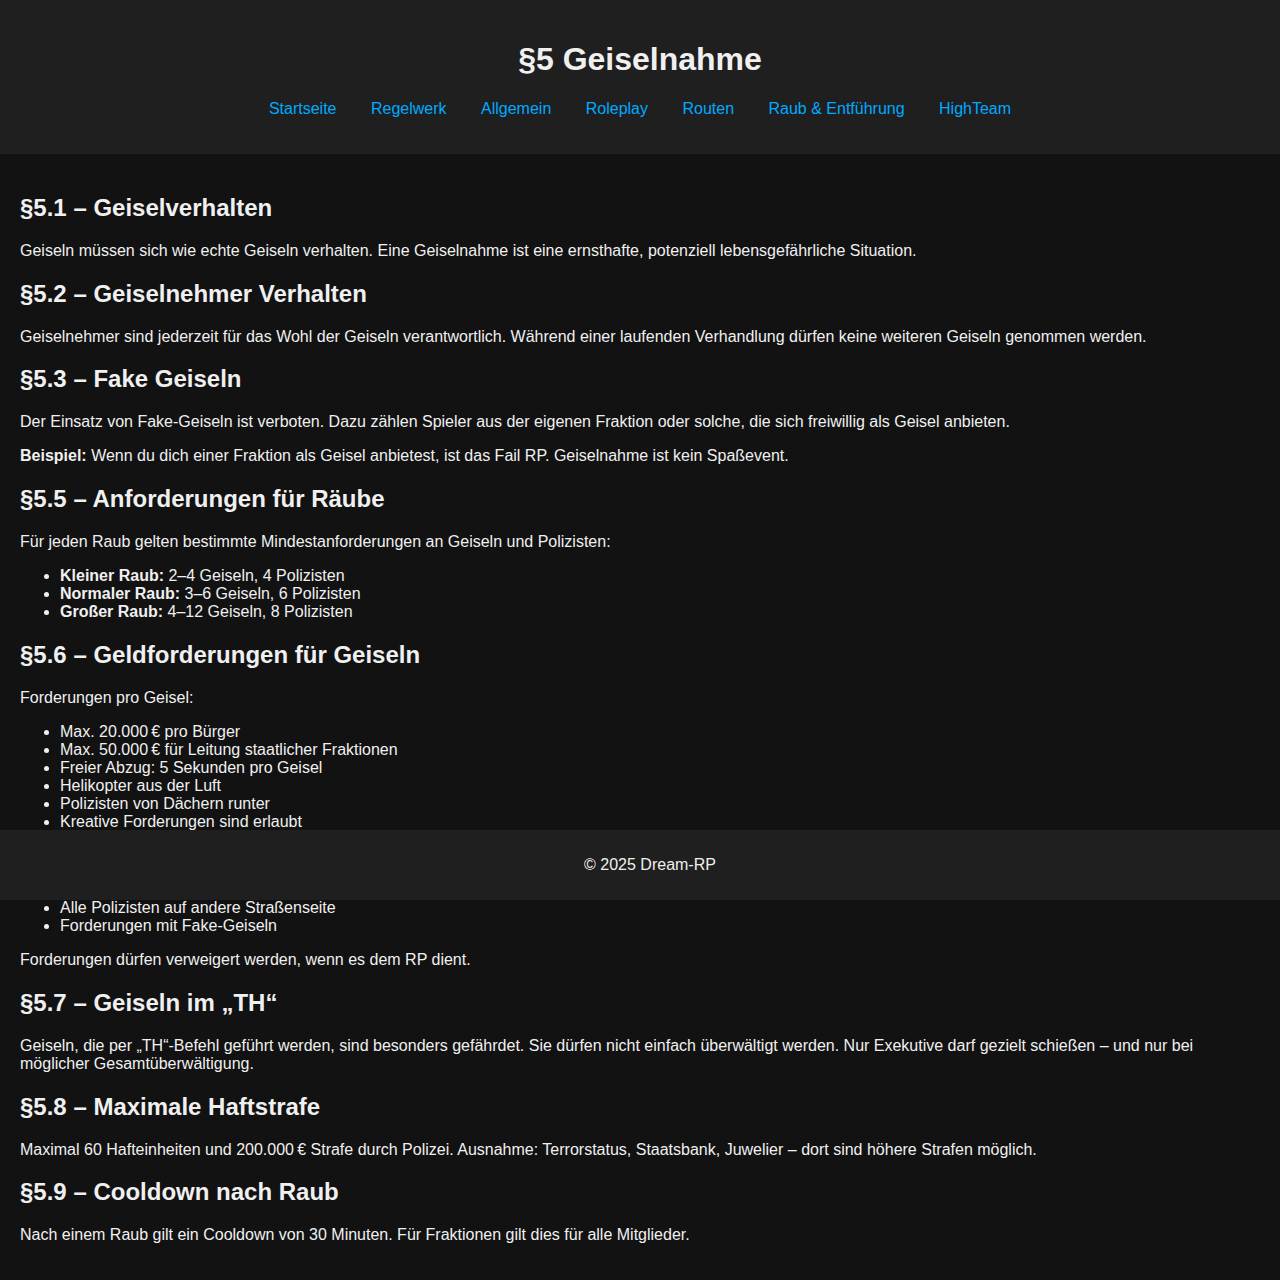
<file: Geiselnahme.html>
<!DOCTYPE html>
<html lang="de">
<head>
  <meta charset="UTF-8">
  <title>Geiselnahme | Dream-RP</title>
  <link rel="stylesheet" href="style.css">
</head>
<body>
  <header>
    <h1>§5 Geiselnahme</h1>
    <nav>
      <ul>
        <li><a href="index.html">Startseite</a></li>
        <li><a href="regelwerk.html">Regelwerk</a></li>
        <li><a href="allgemein.html">Allgemein</a></li>
        <li><a href="roleplay.html">Roleplay</a></li>
        <li><a href="routen.html">Routen</a></li>
        <li><a href="raub.html">Raub & Entführung</a></li>
        <li><a href="highteam.html">HighTeam</a></li>
      </ul>
    </nav>
  </header>
  <main>
    <section>
      <h2>§5.1 – Geiselverhalten</h2>
      <p>Geiseln müssen sich wie echte Geiseln verhalten. Eine Geiselnahme ist eine ernsthafte, potenziell lebensgefährliche Situation.</p>
    </section>

    <section>
      <h2>§5.2 – Geiselnehmer Verhalten</h2>
      <p>Geiselnehmer sind jederzeit für das Wohl der Geiseln verantwortlich. Während einer laufenden Verhandlung dürfen keine weiteren Geiseln genommen werden.</p>
    </section>

    <section>
      <h2>§5.3 – Fake Geiseln</h2>
      <p>Der Einsatz von Fake-Geiseln ist verboten. Dazu zählen Spieler aus der eigenen Fraktion oder solche, die sich freiwillig als Geisel anbieten.</p>
      <p><strong>Beispiel:</strong> Wenn du dich einer Fraktion als Geisel anbietest, ist das Fail RP. Geiselnahme ist kein Spaßevent.</p>
    </section>

    <section>
      <h2>§5.5 – Anforderungen für Räube</h2>
      <p>Für jeden Raub gelten bestimmte Mindestanforderungen an Geiseln und Polizisten:</p>
      <ul>
        <li><strong>Kleiner Raub:</strong> 2–4 Geiseln, 4 Polizisten</li>
        <li><strong>Normaler Raub:</strong> 3–6 Geiseln, 6 Polizisten</li>
        <li><strong>Großer Raub:</strong> 4–12 Geiseln, 8 Polizisten</li>
      </ul>
    </section>

    <section>
      <h2>§5.6 – Geldforderungen für Geiseln</h2>
      <p>Forderungen pro Geisel:</p>
      <ul>
        <li>Max. 20.000 € pro Bürger</li>
        <li>Max. 50.000 € für Leitung staatlicher Fraktionen</li>
        <li>Freier Abzug: 5 Sekunden pro Geisel</li>
        <li>Helikopter aus der Luft</li>
        <li>Polizisten von Dächern runter</li>
        <li>Kreative Forderungen sind erlaubt</li>
      </ul>
      <p><strong>Unzulässige Forderungen:</strong></p>
      <ul>
        <li>Polizisten sollen sich vor Geiselnehmer aufreihen</li>
        <li>Alle Polizisten auf andere Straßenseite</li>
        <li>Forderungen mit Fake-Geiseln</li>
      </ul>
      <p>Forderungen dürfen verweigert werden, wenn es dem RP dient.</p>
    </section>

    <section>
      <h2>§5.7 – Geiseln im „TH“</h2>
      <p>Geiseln, die per „TH“-Befehl geführt werden, sind besonders gefährdet. Sie dürfen nicht einfach überwältigt werden. Nur Exekutive darf gezielt schießen – und nur bei möglicher Gesamtüberwältigung.</p>
    </section>

    <section>
      <h2>§5.8 – Maximale Haftstrafe</h2>
      <p>Maximal 60 Hafteinheiten und 200.000 € Strafe durch Polizei. Ausnahme: Terrorstatus, Staatsbank, Juwelier – dort sind höhere Strafen möglich.</p>
    </section>

    <section>
      <h2>§5.9 – Cooldown nach Raub</h2>
      <p>Nach einem Raub gilt ein Cooldown von 30 Minuten. Für Fraktionen gilt dies für alle Mitglieder.</p>
    </section>
  </main>
  <footer>
    <p>&copy; 2025 Dream-RP</p>
  </footer>
</body>
</html>
</file>
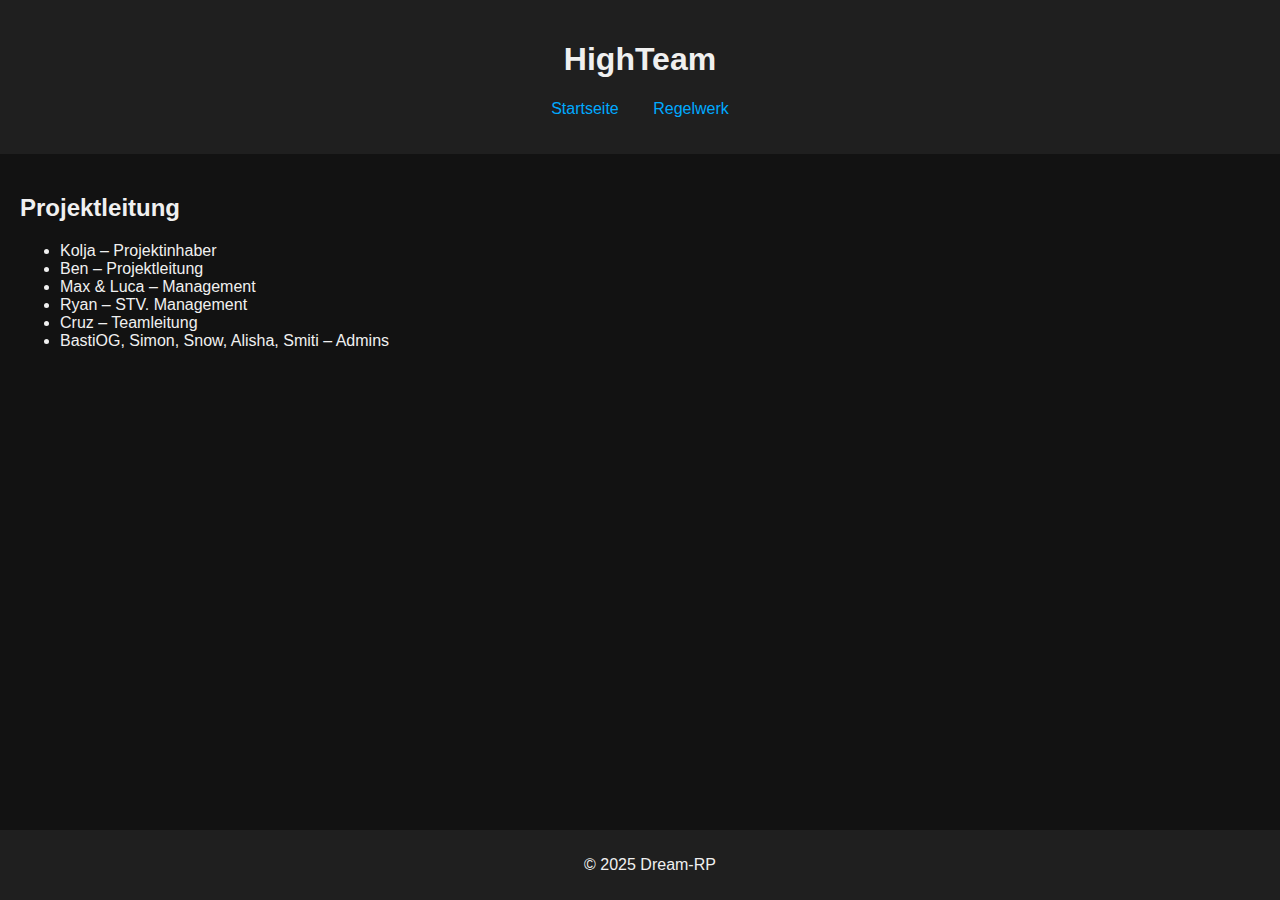
<file: Highteam.html>
<!DOCTYPE html>
<html lang="de">
<head>
  <meta charset="UTF-8">
  <title>HighTeam | Dream-RP</title>
  <link rel="stylesheet" href="style.css">
</head>
<body>
  <header>
    <h1>HighTeam</h1>
    <nav>
      <ul>
        <li><a href="index.html">Startseite</a></li>
        <li><a href="regelwerk.html">Regelwerk</a></li>
      </ul>
    </nav>
  </header>
  <main>
    <section>
      <h2>Projektleitung</h2>
      <ul>
        <li>Kolja – Projektinhaber</li>
        <li>Ben – Projektleitung</li>
        <li>Max & Luca – Management</li>
        <li>Ryan – STV. Management</li>
        <li>Cruz – Teamleitung</li>
        <li>BastiOG, Simon, Snow, Alisha, Smiti – Admins</li>
      </ul>
    </section>
  </main>
  <footer>
    <p>&copy; 2025 Dream-RP</p>
  </footer>
</body>
</html>
</file>
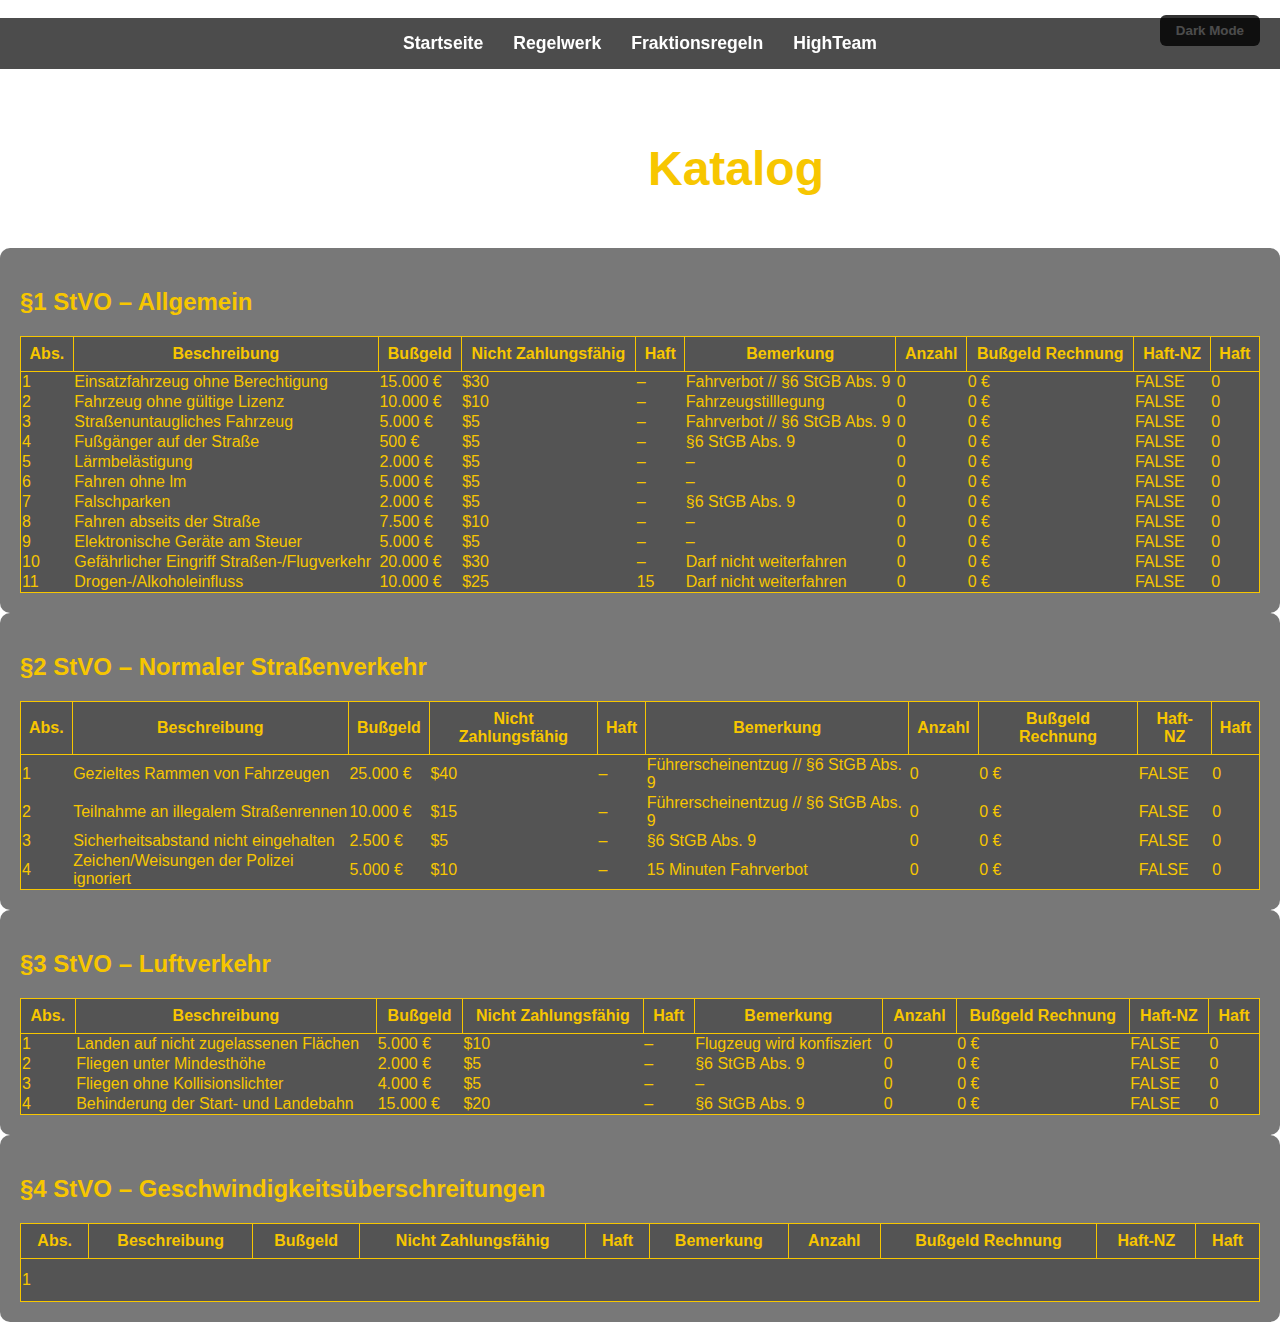
<file: highteam.html>
!DOCTYPE html>
<html lang="de">
<head>
  <meta charset="UTF-8">
  <title>Dream-RP Regelwerk</title>
 <style>
  body {
    margin: 0;
    font-family: Arial, sans-serif;
    background-image: url(https://images.cgames.de/images/gamestar/4/gta-5-grafik-mod-icenhancer-_2631839.jpg);
    background-size: cover;
    background-position: center;
    background-attachment: fixed;
    color: white;
  }

  nav {
    background: rgba(0, 0, 0, 0.7);
    padding: 15px;
    display: flex;
    justify-content: center;
    gap: 30px;
    position: sticky;
    top: 0;
    z-index: 1000;
  }

  nav a {
    color: white;
    text-decoration: none;
    font-weight: bold;
    font-size: 1.1em;
  }

  .dark-mode nav {
    background: rgba(30, 30, 30, 0.9);
  }

  .dark-toggle {
    position: absolute;
    top: 15px;
    right: 20px;
  }

  .dark-toggle button {
    padding: 8px 16px;
    border: none;
    border-radius: 6px;
    background: #333;
    color: white;
    font-weight: bold;
    cursor: pointer;
  }

  header {
    text-align: center;
    padding: 40px 20px 20px;
  }

  header h1 {
    font-size: 3em;
    font-weight: bold;
    color: white;
  }

  header h1 span:nth-child(2) {
    color: #f7c600;
  }

  .search-box {
    text-align: center;
    margin: 20px;
  }

  .search-box input {
    padding: 10px;
    width: 80%;
    border-radius: 8px;
    border: none;
    font-size: 1em;
  }

  .accordion {
    width: 90%;
    margin: 0 auto 40px;
  }

  .dark-mode {
    background: #121212;
    color: white;
  }

  .dark-mode .search-box input {
    background: #333;
    color: white;
  }

  /* ✅ NEU: Lesbare Regelboxen */
  .accordion-item {
    background: rgba(0, 0, 0, 0.7);
    border-radius: 12px;
    margin-bottom: 20px;
    padding: 20px;
    color: white;
    box-shadow: 0 0 10px rgba(0,0,0,0.5);
  }

  .accordion-header {
    font-size: 2em;
    font-weight: bold;
    text-align: center;
    margin-bottom: 15px;
    background: rgba(255, 255, 255, 0.1);
    padding: 12px;
    border-radius: 8px;
    letter-spacing: 1px;
  }

  .accordion-content p {
    font-size: 1em;
    line-height: 1.6;
    margin-bottom: 12px;
  }

  .accordion-content strong {
    color: #f7c600;
  }
</style>

</head>
<body>
  <div class="dark-toggle">
    <button onclick="toggleDarkMode()">Dark Mode</button>
  </div>

<nav>
  <a href="index.html">Startseite</a>
  <a href="regelwerk.html">Regelwerk</a>
  <a href="Fraktions-regeln.html">Fraktionsregeln</a>
  <a href="highteam.html">HighTeam</a>
</nav>

<header>
  <h1><span>Bußgeld</span><span>Katalog</span></h1>
</header>

<section style="background-color:rgba(30,30,30,0.6); padding:20px; border-radius:10px;">
  <h2 style="color:#f7c600;">§1 StVO – Allgemein</h2>
  <table style="color:#f7c600; background-color:rgba(30,30,30,0.4); border:1px solid #f7c600; border-collapse:collapse; width:100%;">
    <thead>
      <tr>
        <th style="border:1px solid #f7c600; padding:8px;">Abs.</th>
        <th style="border:1px solid #f7c600; padding:8px;">Beschreibung</th>
        <th style="border:1px solid #f7c600; padding:8px;">Bußgeld</th>
        <th style="border:1px solid #f7c600; padding:8px;">Nicht Zahlungsfähig</th>
        <th style="border:1px solid #f7c600; padding:8px;">Haft</th>
        <th style="border:1px solid #f7c600; padding:8px;">Bemerkung</th>
        <th style="border:1px solid #f7c600; padding:8px;">Anzahl</th>
        <th style="border:1px solid #f7c600; padding:8px;">Bußgeld Rechnung</th>
        <th style="border:1px solid #f7c600; padding:8px;">Haft-NZ</th>
        <th style="border:1px solid #f7c600; padding:8px;">Haft</th>
      </tr>
    </thead>
    <tbody>
      <tr><td>1</td><td>Einsatzfahrzeug ohne Berechtigung</td><td>15.000 €</td><td>$30</td><td>–</td><td>Fahrverbot // §6 StGB Abs. 9</td><td>0</td><td>0 €</td><td>FALSE</td><td>0</td></tr>
      <tr><td>2</td><td>Fahrzeug ohne gültige Lizenz</td><td>10.000 €</td><td>$10</td><td>–</td><td>Fahrzeugstilllegung</td><td>0</td><td>0 €</td><td>FALSE</td><td>0</td></tr>
      <tr><td>3</td><td>Straßenuntaugliches Fahrzeug</td><td>5.000 €</td><td>$5</td><td>–</td><td>Fahrverbot // §6 StGB Abs. 9</td><td>0</td><td>0 €</td><td>FALSE</td><td>0</td></tr>
      <tr><td>4</td><td>Fußgänger auf der Straße</td><td>500 €</td><td>$5</td><td>–</td><td>§6 StGB Abs. 9</td><td>0</td><td>0 €</td><td>FALSE</td><td>0</td></tr>
      <tr><td>5</td><td>Lärmbelästigung</td><td>2.000 €</td><td>$5</td><td>–</td><td>–</td><td>0</td><td>0 €</td><td>FALSE</td><td>0</td></tr>
      <tr><td>6</td><td>Fahren ohne lm</td><td>5.000 €</td><td>$5</td><td>–</td><td>–</td><td>0</td><td>0 €</td><td>FALSE</td><td>0</td></tr>
      <tr><td>7</td><td>Falschparken</td><td>2.000 €</td><td>$5</td><td>–</td><td>§6 StGB Abs. 9</td><td>0</td><td>0 €</td><td>FALSE</td><td>0</td></tr>
      <tr><td>8</td><td>Fahren abseits der Straße</td><td>7.500 €</td><td>$10</td><td>–</td><td>–</td><td>0</td><td>0 €</td><td>FALSE</td><td>0</td></tr>
      <tr><td>9</td><td>Elektronische Geräte am Steuer</td><td>5.000 €</td><td>$5</td><td>–</td><td>–</td><td>0</td><td>0 €</td><td>FALSE</td><td>0</td></tr>
      <tr><td>10</td><td>Gefährlicher Eingriff Straßen-/Flugverkehr</td><td>20.000 €</td><td>$30</td><td>–</td><td>Darf nicht weiterfahren</td><td>0</td><td>0 €</td><td>FALSE</td><td>0</td></tr>
      <tr><td>11</td><td>Drogen-/Alkoholeinfluss</td><td>10.000 €</td><td>$25</td><td>15</td><td>Darf nicht weiterfahren</td><td>0</td><td>0 €</td><td>FALSE</td><td>0</td></tr>
    </tbody>
  </table>
</section>

<section style="background-color:rgba(30,30,30,0.6); padding:20px; border-radius:10px;">
  <h2 style="color:#f7c600;">§2 StVO – Normaler Straßenverkehr</h2>
  <table style="color:#f7c600; background-color:rgba(30,30,30,0.4); border:1px solid #f7c600; border-collapse:collapse; width:100%;">
    <thead>
      <tr>
        <th style="border:1px solid #f7c600; padding:8px;">Abs.</th>
        <th style="border:1px solid #f7c600; padding:8px;">Beschreibung</th>
        <th style="border:1px solid #f7c600; padding:8px;">Bußgeld</th>
        <th style="border:1px solid #f7c600; padding:8px;">Nicht Zahlungsfähig</th>
        <th style="border:1px solid #f7c600; padding:8px;">Haft</th>
        <th style="border:1px solid #f7c600; padding:8px;">Bemerkung</th>
        <th style="border:1px solid #f7c600; padding:8px;">Anzahl</th>
        <th style="border:1px solid #f7c600; padding:8px;">Bußgeld Rechnung</th>
        <th style="border:1px solid #f7c600; padding:8px;">Haft-NZ</th>
        <th style="border:1px solid #f7c600; padding:8px;">Haft</th>
      </tr>
    </thead>
    <tbody>
      <tr><td>1</td><td>Gezieltes Rammen von Fahrzeugen</td><td>25.000 €</td><td>$40</td><td>–</td><td>Führerscheinentzug // §6 StGB Abs. 9</td><td>0</td><td>0 €</td><td>FALSE</td><td>0</td></tr>
      <tr><td>2</td><td>Teilnahme an illegalem Straßenrennen</td><td>10.000 €</td><td>$15</td><td>–</td><td>Führerscheinentzug // §6 StGB Abs. 9</td><td>0</td><td>0 €</td><td>FALSE</td><td>0</td></tr>
      <tr><td>3</td><td>Sicherheitsabstand nicht eingehalten</td><td>2.500 €</td><td>$5</td><td>–</td><td>§6 StGB Abs. 9</td><td>0</td><td>0 €</td><td>FALSE</td><td>0</td></tr>
      <tr><td>4</td><td>Zeichen/Weisungen der Polizei ignoriert</td><td>5.000 €</td><td>$10</td><td>–</td><td>15 Minuten Fahrverbot</td><td>0</td><td>0 €</td><td>FALSE</td><td>0</td></tr>
    </tbody>
  </table>
</section>


<section style="background-color:rgba(30,30,30,0.6); padding:20px; border-radius:10px;">
  <h2 style="color:#f7c600;">§3 StVO – Luftverkehr</h2>
  <table style="color:#f7c600; background-color:rgba(30,30,30,0.4); border:1px solid #f7c600; border-collapse:collapse; width:100%;">
    <thead>
      <tr>
        <th style="border:1px solid #f7c600; padding:8px;">Abs.</th>
        <th style="border:1px solid #f7c600; padding:8px;">Beschreibung</th>
        <th style="border:1px solid #f7c600; padding:8px;">Bußgeld</th>
        <th style="border:1px solid #f7c600; padding:8px;">Nicht Zahlungsfähig</th>
        <th style="border:1px solid #f7c600; padding:8px;">Haft</th>
        <th style="border:1px solid #f7c600; padding:8px;">Bemerkung</th>
        <th style="border:1px solid #f7c600; padding:8px;">Anzahl</th>
        <th style="border:1px solid #f7c600; padding:8px;">Bußgeld Rechnung</th>
        <th style="border:1px solid #f7c600; padding:8px;">Haft-NZ</th>
        <th style="border:1px solid #f7c600; padding:8px;">Haft</th>
      </tr>
    </thead>
    <tbody>
      <tr><td>1</td><td>Landen auf nicht zugelassenen Flächen</td><td>5.000 €</td><td>$10</td><td>–</td><td>Flugzeug wird konfisziert</td><td>0</td><td>0 €</td><td>FALSE</td><td>0</td></tr>
      <tr><td>2</td><td>Fliegen unter Mindesthöhe</td><td>2.000 €</td><td>$5</td><td>–</td><td>§6 StGB Abs. 9</td><td>0</td><td>0 €</td><td>FALSE</td><td>0</td></tr>
      <tr><td>3</td><td>Fliegen ohne Kollisionslichter</td><td>4.000 €</td><td>$5</td><td>–</td><td>–</td><td>0</td><td>0 €</td><td>FALSE</td><td>0</td></tr>
      <tr><td>4</td><td>Behinderung der Start- und Landebahn</td><td>15.000 €</td><td>$20</td><td>–</td><td>§6 StGB Abs. 9</td><td>0</td><td>0 €</td><td>FALSE</td><td>0</td></tr>
    </tbody>
  </table>
</section>

<section style="background-color:rgba(30,30,30,0.6); padding:20px; border-radius:10px;">
  <h2 style="color:#f7c600;">§4 StVO – Geschwindigkeitsüberschreitungen</h2>
  <table style="color:#f7c600; background-color:rgba(30,30,30,0.4); border:1px solid #f7c600; border-collapse:collapse; width:100%;">
    <thead>
      <tr>
        <th style="border:1px solid #f7c600; padding:8px;">Abs.</th>
        <th style="border:1px solid #f7c600; padding:8px;">Beschreibung</th>
        <th style="border:1px solid #f7c600; padding:8px;">Bußgeld</th>
        <th style="border:1px solid #f7c600; padding:8px;">Nicht Zahlungsfähig</th>
        <th style="border:1px solid #f7c600; padding:8px;">Haft</th>
        <th style="border:1px solid #f7c600; padding:8px;">Bemerkung</th>
        <th style="border:1px solid #f7c600; padding:8px;">Anzahl</th>
        <th style="border:1px solid #f7c600; padding:8px;">Bußgeld Rechnung</th>
        <th style="border:1px solid #f7c600; padding:8px;">Haft-NZ</th>
        <th style="border:1px solid #f7c600; padding:8px;">Haft</th>
      </tr>
    </thead>
    <tbody>
      <tr><td>1</td><td>


        

  

  <div class="accordion">
</file>
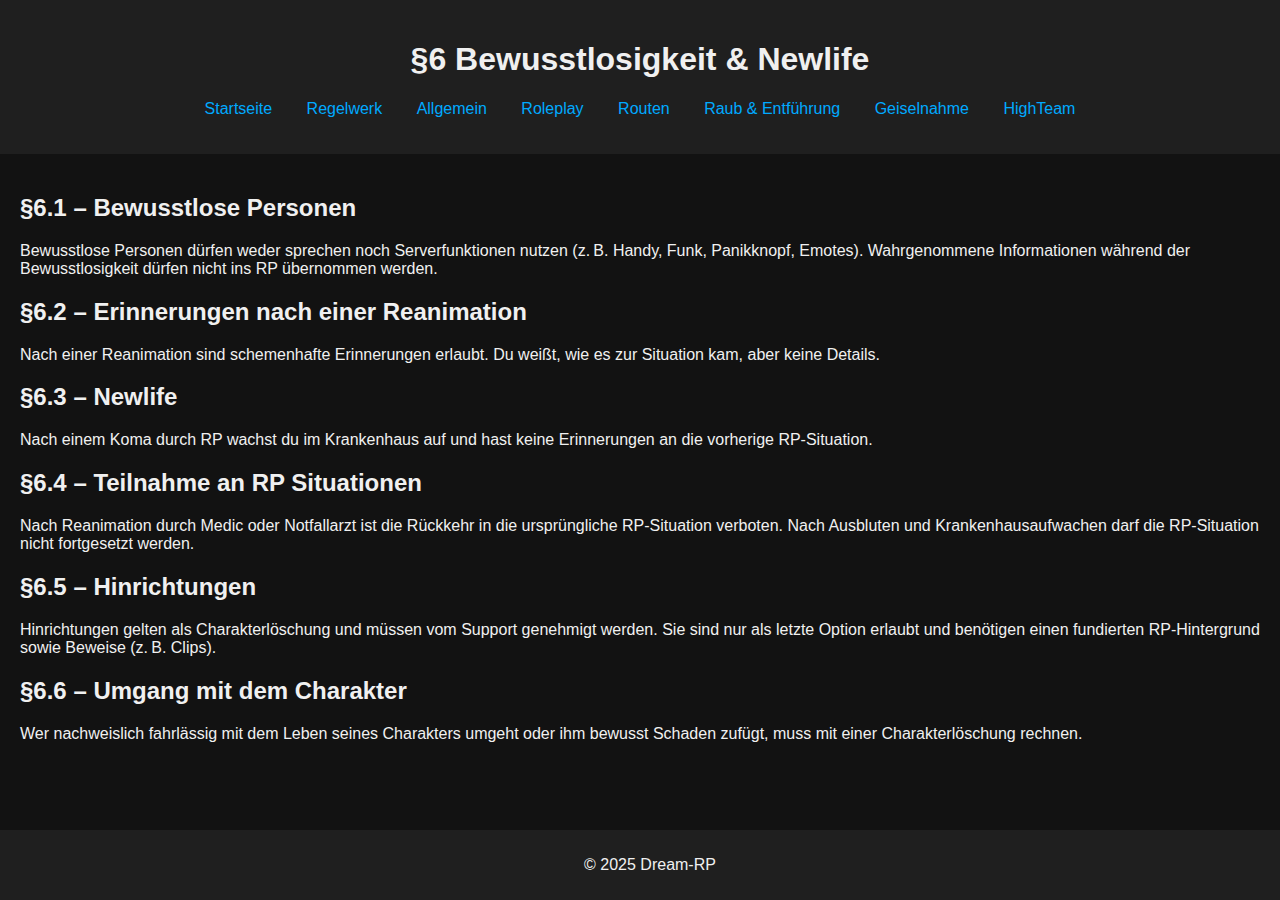
<file: Newlife-Regeln.html>
<!DOCTYPE html>
<html lang="de">
<head>
  <meta charset="UTF-8">
  <title>Bewusstlosigkeit & Newlife | Dream-RP</title>
  <link rel="stylesheet" href="style.css">
</head>
<body>
  <header>
    <h1>§6 Bewusstlosigkeit & Newlife</h1>
    <nav>
      <ul>
        <li><a href="index.html">Startseite</a></li>
        <li><a href="regelwerk.html">Regelwerk</a></li>
        <li><a href="allgemein.html">Allgemein</a></li>
        <li><a href="roleplay.html">Roleplay</a></li>
        <li><a href="routen.html">Routen</a></li>
        <li><a href="raub.html">Raub & Entführung</a></li>
        <li><a href="geiselnahme.html">Geiselnahme</a></li>
        <li><a href="highteam.html">HighTeam</a></li>
      </ul>
    </nav>
  </header>
  <main>
    <section>
      <h2>§6.1 – Bewusstlose Personen</h2>
      <p>Bewusstlose Personen dürfen weder sprechen noch Serverfunktionen nutzen (z. B. Handy, Funk, Panikknopf, Emotes). Wahrgenommene Informationen während der Bewusstlosigkeit dürfen nicht ins RP übernommen werden.</p>
    </section>

    <section>
      <h2>§6.2 – Erinnerungen nach einer Reanimation</h2>
      <p>Nach einer Reanimation sind schemenhafte Erinnerungen erlaubt. Du weißt, wie es zur Situation kam, aber keine Details.</p>
    </section>

    <section>
      <h2>§6.3 – Newlife</h2>
      <p>Nach einem Koma durch RP wachst du im Krankenhaus auf und hast keine Erinnerungen an die vorherige RP-Situation.</p>
    </section>

    <section>
      <h2>§6.4 – Teilnahme an RP Situationen</h2>
      <p>Nach Reanimation durch Medic oder Notfallarzt ist die Rückkehr in die ursprüngliche RP-Situation verboten. Nach Ausbluten und Krankenhausaufwachen darf die RP-Situation nicht fortgesetzt werden.</p>
    </section>

    <section>
      <h2>§6.5 – Hinrichtungen</h2>
      <p>Hinrichtungen gelten als Charakterlöschung und müssen vom Support genehmigt werden. Sie sind nur als letzte Option erlaubt und benötigen einen fundierten RP-Hintergrund sowie Beweise (z. B. Clips).</p>
    </section>

    <section>
      <h2>§6.6 – Umgang mit dem Charakter</h2>
      <p>Wer nachweislich fahrlässig mit dem Leben seines Charakters umgeht oder ihm bewusst Schaden zufügt, muss mit einer Charakterlöschung rechnen.</p>
    </section>
  </main>
  <footer>
    <p>&copy; 2025 Dream-RP</p>
  </footer>
</body>
</html>
</file>
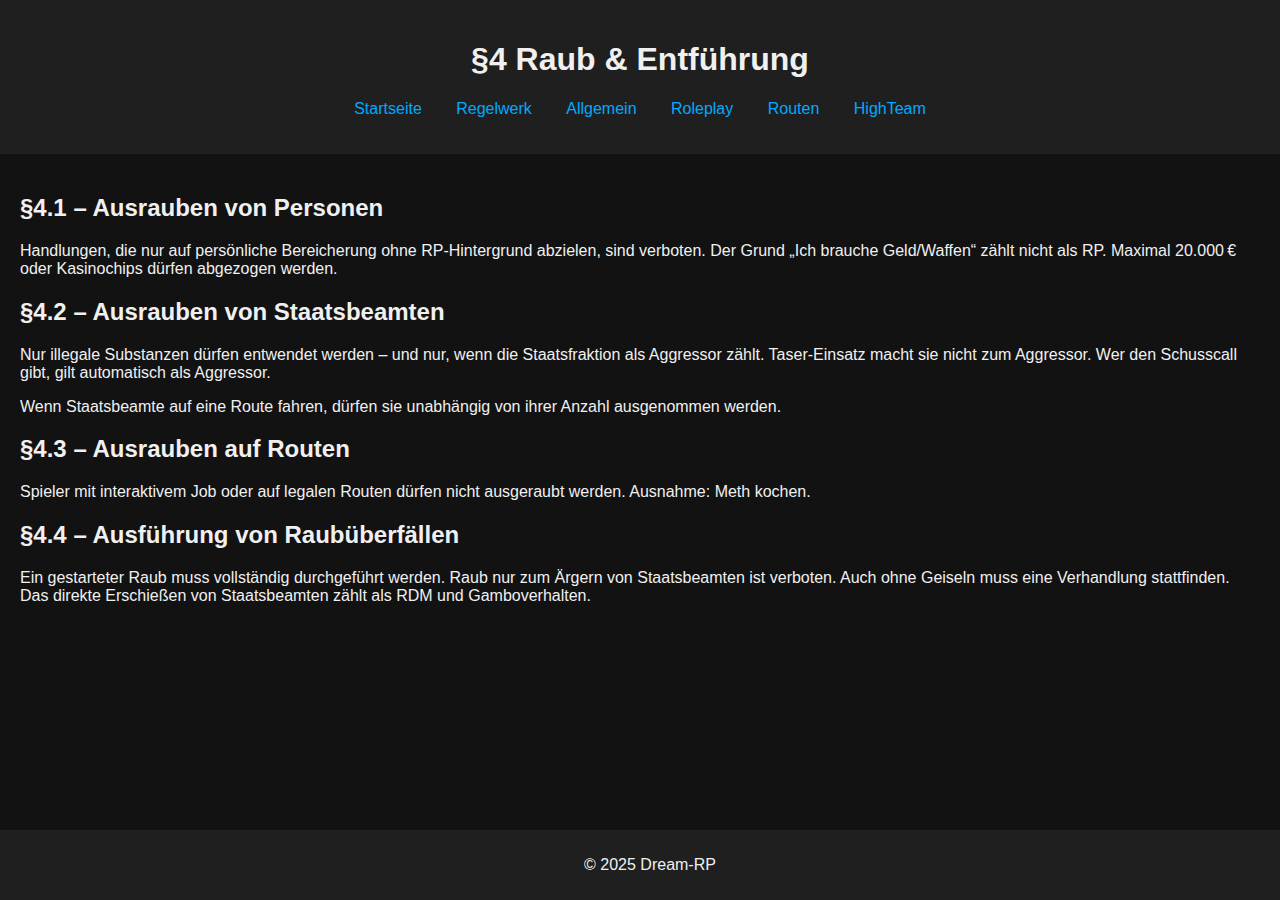
<file: Raub-Entführung.html>
<!DOCTYPE html>
<html lang="de">
<head>
  <meta charset="UTF-8">
  <title>Raub & Entführung | Dream-RP</title>
  <link rel="stylesheet" href="style.css">
</head>
<body>
  <header>
    <h1>§4 Raub & Entführung</h1>
    <nav>
      <ul>
        <li><a href="index.html">Startseite</a></li>
        <li><a href="regelwerk.html">Regelwerk</a></li>
        <li><a href="allgemein.html">Allgemein</a></li>
        <li><a href="roleplay.html">Roleplay</a></li>
        <li><a href="routen.html">Routen</a></li>
        <li><a href="highteam.html">HighTeam</a></li>
      </ul>
    </nav>
  </header>
  <main>
    <section>
      <h2>§4.1 – Ausrauben von Personen</h2>
      <p>Handlungen, die nur auf persönliche Bereicherung ohne RP-Hintergrund abzielen, sind verboten. Der Grund „Ich brauche Geld/Waffen“ zählt nicht als RP. Maximal 20.000 € oder Kasinochips dürfen abgezogen werden.</p>
    </section>

    <section>
      <h2>§4.2 – Ausrauben von Staatsbeamten</h2>
      <p>Nur illegale Substanzen dürfen entwendet werden – und nur, wenn die Staatsfraktion als Aggressor zählt. Taser-Einsatz macht sie nicht zum Aggressor. Wer den Schusscall gibt, gilt automatisch als Aggressor.</p>
      <p>Wenn Staatsbeamte auf eine Route fahren, dürfen sie unabhängig von ihrer Anzahl ausgenommen werden.</p>
    </section>

    <section>
      <h2>§4.3 – Ausrauben auf Routen</h2>
      <p>Spieler mit interaktivem Job oder auf legalen Routen dürfen nicht ausgeraubt werden. Ausnahme: Meth kochen.</p>
    </section>

    <section>
      <h2>§4.4 – Ausführung von Raubüberfällen</h2>
      <p>Ein gestarteter Raub muss vollständig durchgeführt werden. Raub nur zum Ärgern von Staatsbeamten ist verboten. Auch ohne Geiseln muss eine Verhandlung stattfinden. Das direkte Erschießen von Staatsbeamten zählt als RDM und Gamboverhalten.</p>
    </section>
  </main>
  <footer>
    <p>&copy; 2025 Dream-RP</p>
  </footer>
</body>
</html>
</file>
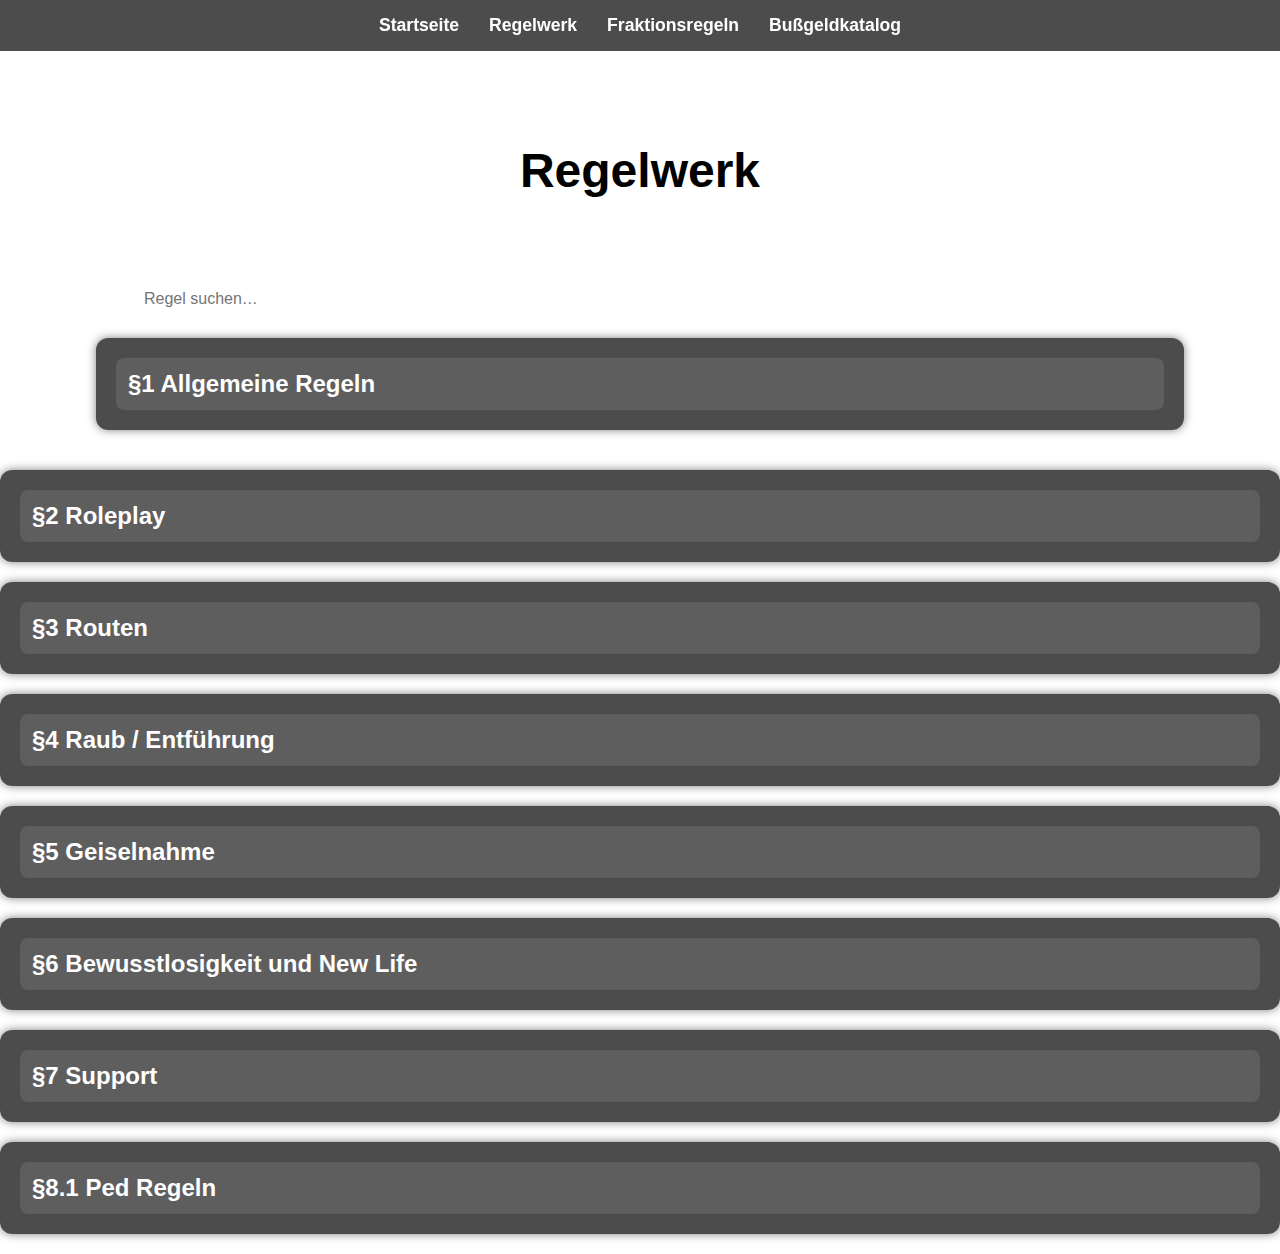
<file: regelwerk.html>
<!DOCTYPE html>
<html lang="de">
<head>
  <meta charset="UTF-8">
  <title>Dream-RP Frakregelwerk</title>
  <style>
    body {
      margin: 0;
      font-family: Arial, sans-serif;
      background-image: url('https://copilot.microsoft.com/th/id/BCO.56d74fdb-403b-453f-9c4f-05886b6f1641.png');
      background-size: cover;
      background-position: center;
      background-attachment: fixed;
      color: white;
    }

    nav {
      background: rgba(0, 0, 0, 0.7);
      padding: 15px;
      display: flex;
      justify-content: center;
      gap: 30px;
      position: sticky;
      top: 0;
      z-index: 1000;
    }

    nav a {
      color: white;
      text-decoration: none;
      font-weight: bold;
      font-size: 1.1em;
    }

    header {
      text-align: center;
      padding: 60px 20px 30px;
    }

    header h1 {
      font-size: 3em;
      font-weight: bold;
      color: #000000;
    }

    .search-box {
      text-align: center;
      margin: 20px;
    }

    .search-box input {
      padding: 10px;
      width: 80%;
      border-radius: 8px;
      border: none;
      font-size: 1em;
    }

    .accordion {
      width: 85%;
      margin: 0 auto 40px;
    }

    .accordion-item {
      background: rgba(0, 0, 0, 0.7);
      border-radius: 12px;
      margin-bottom: 20px;
      padding: 20px;
      color: white;
      box-shadow: 0 0 10px rgba(0,0,0,0.5);
    }

    .accordion-header {
      font-size: 1.5em;
      font-weight: bold;
      background: rgba(255, 255, 255, 0.1);
      padding: 12px;
      border-radius: 8px;
      cursor: pointer;
    }

    .accordion-content {
      display: none;
      padding: 15px;
      font-size: 1em;
      line-height: 1.6;
    }

    .accordion-content strong {
      color: #f7c600;
    }
  </style>
</head>
<body>

<nav>
  <a href="index.html">Startseite</a>
  <a href="regelwerk.html">Regelwerk</a>
  <a href="Fraktions-regeln.html">Fraktionsregeln</a>
  <a href="highteam.html">Bußgeldkatalog</a>
</nav>

<header>
  <h1>Regelwerk</h1>
</header>

<div class="search-box">
  <input type="text" id="searchInput" placeholder="Regel suchen…">
</div>

  <!-- Weitere Abschnitte kannst du hier einfügen -->



</div>

<div class="accordion">
  <div class="accordion-item">
    <div class="accordion-header">§1 Allgemeine Regeln</div>
    <div class="accordion-content">
      <p><strong>§1.1 - Dein Leben ist dein höchstes Gut:</strong> Schütze dein Leben! Jeder ist dazu verpflichtet, seinen Charakter so lange wie möglich am Leben zu erhalten. Man darf sein Leben nicht sinnlos gefährden.</p>
      <p><em>Beispiel:</em> Wird dir eine Waffe an den Kopf gehalten, mach RP daraus und versuche dich aus der verzwickten Lage clever mit RP zu befreien und zieh nicht einfach deine Waffe, um dein Gegenüber zu erschießen.</p>

      <p><strong>§1.2 - Verbotene Handlungen im Roleplay:</strong></p>
      <p><strong>§1.2.1 RDM:</strong> Erschießen eines Spielers ohne RP Hintergrund.</p>
      <p><strong>§1.2.2 VDM:</strong> Überfahren von anderen Spielern mit einem Fahrzeug.</p>
      <p><strong>§1.2.3 Meta Gaming:</strong> Nutzung von Informationen außerhalb des Spiels. Discord-Absprachen und Lagerlisten sind erlaubt, aber IC-Sitzungen dürfen nicht im OOC-Channel stattfinden.</p>
      <p><strong>§1.2.4 Combat Logging:</strong> Ausloggen während einer aktiven RP-Situation.</p>
      <p><strong>§1.2.5 Power RP:</strong> Handlungen, die dem Gegenüber keine Überlebenschance lassen (Blood Out und Hinrichtungen ausgeschlossen).</p>

      <p><strong>§1.3 - Fail RP:</strong> Unrealistische oder lebensgefährliche Handlungen.</p>
      <ul>
        <li>Freiwilliges Erschießen lassen</li>
        <li>Defektes Fahrzeug weiterfahren</li>
        <li>Offroad mit falschem Fahrzeug</li>
        <li>Bewusstlos reden</li>
        <li>Unfall ignorieren</li>
        <li>Mit Handschellen kämpfen/flüchten</li>
        <li>Nach Kopftreffer weitersprechen</li>
        <li>Verletzungen ignorieren</li>
        <li>Person während Fahrt tragen</li>
      </ul>

      <p><strong>§1.4 - Beleidigungen im RP:</strong> Erlaubt, solange sie IC bleiben und nicht extrem sittenwidrig oder rechtswidrig sind.</p>
      <p><strong>§1.5 - Rape RP:</strong> Sexuelles RP ist strikt verboten und führt zu permanentem Bann.</p>
      <p><strong>§1.6 - OOC Talk & Verbotene Wörter:</strong> Keine OOC-Begriffe im RP. Rassismus und rechtsextreme Begriffe führen zum Ausschluss.</p>
      <p><strong>§1.7 - Aufnahmen und Veröffentlichungen:</strong> IC-Erscheinungsbild und Stimme dürfen aufgenommen und veröffentlicht werden.</p>
      <p><strong>§1.8 - Account und Charakter:</strong> Account darf nicht weitergegeben werden.</p>
      <p><strong>§1.9 - Grauzonen & Bugs:</strong> Ausnutzen ist verboten und kann zum Bann führen.</p>
      <p><strong>§1.10 - Cheaten, Dupen & Modden:</strong> Wird mit permanentem Ausschluss bestraft.</p>
      <p><strong>§1.11 - Betrugsversuche:</strong> Jeder Versuch wird geahndet.</p>
      <p><strong>§1.12 - Gambo Verhalten:</strong> Sinnloses Schießen ist verboten.</p>
      <p><strong>§1.13 - Grafikeinstellungen & Mods:</strong> Nur kosmetische Mods erlaubt. Keine Spielvorteile.</p>
      <p><strong>§1.14 - AFK Status:</strong> Nur 15 Minuten erlaubt. Kein RP-Umgehen.</p>
      <p><strong>§1.15 - AFK Farming:</strong> Nur erlaubt, wenn man ansprechbar bleibt.</p>
      <p><strong>§1.16 - Unantastbare Personen:</strong> Admins und MD-Mitarbeiter sind geschützt, solange sie nicht selbst Aggressor sind.</p>
      <p><strong>§1.17 - Gegenstände gebannter Spieler:</strong> Bleiben bei der Person. Keine Weitergabe.</p>
      <p><strong>§1.18 - Lautlose Schuhe/Socken:</strong> Verboten, da sie Vorteile verschaffen.</p>
    </div>
  </div>
</div>


<div class="accordion-item">
  <div class="accordion-header">§2 Roleplay</div>
  <div class="accordion-content">
    <p><strong>§2.1 - Millionenstadtprinzip:</strong> Das RP findet in einer Millionenstadt statt, in der man überall beobachtet werden kann. Illegale Aktivitäten müssen daher an abgelegene und unauffällige Orte verlegt werden. Handlungen wie Mord dürfen nur an geeigneten Orten und nur mit entsprechender Maskierung durchgeführt werden.</p>

    <p><strong>§2.2 - Schussankündigung:</strong> Alle Zivilisten müssen vor einem Schusswaffeneinsatz einen klaren Schusscall (z. B. „Hände hoch oder ich schieße“) abgeben. Unklare Formulierungen sind verboten und führen zu Sanktionen. Nach dem Entfernen einer Situation ist ein neuer Schusscall erforderlich.</p>
    <ul>
      <li>Deutliche, hörbare Ansage für alle</li>
      <li>Gegenspieler muss reagieren können (5 Sekunden)</li>
      <li>Nur bei triftigem Grund (keine Provokation)</li>
      <li>Gilt nur für aktuelle Situation/Standort</li>
    </ul>
    <p><em>Beispiel:</em> Wenn man einem PD-Mitarbeiter eine Schussankündigung gibt, darf man nicht seinen Kollegen am Casino angreifen, da dieser nicht beteiligt war.</p>

    <p><strong>§2.3 - Umgang mit Fahrzeugen</strong></p>
    <p><strong>§2.3.1 Schaden am Fahrzeug:</strong> Ein Fahrzeug muss repariert werden, wenn es sich überschlagen hat oder wenn mindestens die Hälfte der Reifen/Türen beschädigt ist.</p>
    <p><strong>§2.3.2 Transport von Insassen:</strong> Beim Transport mit /carry muss ein freier Sitzplatz vorhanden sein. Unrealistische Transportarten sind verboten.</p>

    <p><strong>§2.4 - Rücksichtsloses Fahren:</strong> Rücksichtsloses Fahren ohne RP-Hintergrund, das zu Unfällen oder Gefährdungen führt, wird nicht akzeptiert.</p>

    <p><strong>§2.5 - Driveby:</strong> Drivebys sind erlaubt, aber nicht aus gepanzerten Fahrzeugen oder Helikoptern (außer wenn zuvor auf diese geschossen wurde).</p>

    <p><strong>§2.6 - Drittpartei Regelung:</strong> Nur staatliche Parteien dürfen eingreifen, wenn Gefahr für Zivilisten besteht. Bundespolizei darf nicht bei Baseraids eingreifen.</p>

    <p><strong>§2.7 - Safezone, Todeszonen & Sperrzonen:</strong> Safezones sind LSMD, Würfelpark, Mechaniker, Kleidungsladen, Autohaus, Events und legale Routen. Flucht in Safezones während RP ist verboten. Todeszonen sind Gefängnis, Bundeswehrgelände und Fraktionsbasen. Einreise gilt als Sperrzone.</p>

    <p><strong>§2.8 - Medic RP:</strong> Muss ausgespielt werden. Verletzungen sind für einen gewissen Zeitraum darzustellen. Nur wenn Medics Zeit haben.</p>

    <p><strong>§2.9 - Vollmaskierungen:</strong> Vollmasken verdecken das gesamte Gesicht. Spieler dürfen nicht erkennbar sein (Stimme, Tattoos, Dialekt etc.).</p>

    <p><strong>§2.10 - Baiting:</strong> Das unnötige Provozieren von Polizisten oder Crime Fraktionen ist verboten.</p>

    <p><strong>§2.11 - Sperrzonen:</strong> Staatsbeamte dürfen ohne weiteres das Feuer eröffnen. Rückschuss ist nur erlaubt, wenn man direkter RP-Partner ist.</p>

    <p><strong>§2.12 - Gepanzerte Autos:</strong> Schießen aus gepanzerten Autos ist verboten, außer wenn die Karosserie beschädigt ist.</p>

    <p><strong>§2.13 - Verfolgungsjagden:</strong> Müssen realistisch gespielt werden. Eine lange Verfolgungsjagd ist besser als eine Schießerei.</p>

    <p><strong>§2.14 - Aktionen vor Serverstart:</strong> 15 Minuten vor Serverneustart sind keine RP-Aktionen erlaubt.</p>

    <p><strong>§2.15 - Grenzkontrollen:</strong> Man darf nicht als Aggressor gegen den Staat agieren, wenn man an Grenzkontrollstellen steht.</p>

    <p><strong>§2.16 - Beschuss auf die Reifen:</strong> Reifenbeschuss gilt nicht als Schusscall. Nur bei Körpertreffern darf zurückgeschossen werden.</p>
  </div>
</div>

<div class="accordion-item">
  <div class="accordion-header">§3 Routen</div>
  <div class="accordion-content">
    <p><strong>§3.1 - Routenverteidigung:</strong> Routenbesitzer dürfen ihre Route gegen Aggressoren verteidigen, die sich direkt auf der Route befinden. Somit entfällt bei einem Konflikt auf dem direkten Routenpunkt für den Routenbesitzer die Drittpartei.</p>
    <p><em>Beispiel:</em> Ist eine Fraktion auf einer Route eingekauft und es kommt zu einem Konflikt auf dem Routenpunkt, darf der Routenbesitzer hinzugezogen werden und die Route mit der eingekauften Fraktion verteidigen.</p>

    <p><strong>§3.2 - PD auf der Route:</strong> Sollte das PD auf eine Route fahren, so dürfen diese auch unabhängig von der Anzahl der beteiligten Cops ausgenommen werden. Das PD darf auf jeder illegalen Route nur zwei Razzien pro Neustart des Servers durchführen. Staatsbeamte dürfen keine Zufahrten zu bekannten Routen „abcampen“.</p>

    <p><strong>§3.3 - Routenstürmung durch Zivilisten:</strong> Das Stürmen von vollständig illegalen Routen ist für Zivilisten verboten (z. B. Weed Route, Waffen Routen, etc.).</p>

    <p><strong>§3.4 - Routeneroberung:</strong> Jede Fraktion darf maximal eine Route besitzen. Hat eine Route keinen Besitzer, kann sie nach Anmeldung bei der Fraktionsverwaltung beansprucht werden. Ist die Route bereits im Besitz einer Fraktion, muss sie durch einen Kriegsvertrag erobert werden. Der Verkauf einer Route durch Sachgegenstände ist verboten, mit Geld jedoch erlaubt. Sobald eine Fraktion eine Route erlangt, muss dies der Fraktionsverwaltung per Ticket mitgeteilt werden.</p>

    <p><strong>§3.5 - Arbeiter für Routen:</strong> Auf einer Route dürfen neben dem Besitzer maximal eine weitere Familie arbeiten und/oder eingekauft sein. Möchte eine Familie Zivilisten auf ihrer Route arbeiten lassen, gibt es dafür keine Begrenzung.</p>
  </div>
</div>

<div class="accordion-item">
  <div class="accordion-header">§4 Raub / Entführung</div>
  <div class="accordion-content">
    <p><strong>§4.1 - Ausrauben von Personen:</strong> Jegliches Handeln, das ausschließlich darauf abzielt, persönliche Vorteile oder Bereicherungen ohne fundierten RP-Hintergrund zu erzielen, ist verboten. Der Grund „Ich brauche Geld/Waffen“ ist kein fundierter RP-Hintergrund. Man darf maximal 20.000€ / Kasinochips abziehen.</p>

    <p><strong>§4.2 - Ausrauben von Staatsbeamten:</strong> Es dürfen nur illegale Substanzen der Staatsbeamten entwendet werden, erst sobald die Staatsfraktion als Aggressor zählt! Das Nutzen von Taser macht die Exekutiven nicht zum Aggressor. Die Partei, die den Schusswaffengebrauch ankündigt, gilt automatisch als Aggressor. Sollte eine Staatsfraktion auf eine Route fahren, so dürfen diese auch unabhängig von der Anzahl der beteiligten Staatsbeamten ausgenommen werden.</p>

    <p><strong>§4.3 - Ausrauben auf Routen:</strong> Das Ausrauben von Spielern, die einen interaktiven Job ausführen oder auf legalen Routen arbeiten, ist verboten. Ausgenommen hierbei ist das Meth-Kochen.</p>

    <p><strong>§4.4 - Ausführung von Raubüberfällen:</strong> Wenn ein Raub gestartet wird, muss dieser auch vollständig beendet werden. Einen Raub zu starten, ohne ihn durchzuführen, um Staatsbeamte zu ärgern, ist verboten. Hat der Räuber keine Geiseln, muss trotzdem eine Verhandlung durchgeführt werden. Ein einfaches Erschießen der Staatsbeamten zählt hier unter RDM und Gambo-Verhalten.</p>
  </div>
</div>

<div class="accordion-item">
  <div class="accordion-header">§5 Geiselnahme</div>
  <div class="accordion-content">
    <p><strong>§5.1 - Geiselverhalten:</strong> Geiseln haben sich wie Geiseln zu verhalten. Eine Geiselnahme ist eine ernstzunehmende Situation, die unter Umständen dein Leben gefährden könnte.</p>

    <p><strong>§5.2 - Geiselnehmer Verhalten:</strong> Geiselnehmer haben zu jedem Zeitpunkt für das Wohl der Geiseln zu sorgen. Während einer aktiven Verhandlung dürfen keine weiteren Geiseln genommen werden.</p>

    <p><strong>§5.3 - Fake Geiseln:</strong> Der Einsatz von Fake Geiseln ist verboten. Unter Fake Geiseln versteht man Spieler, die der eigenen Fraktion/Gruppierung angehören. Das Anbieten einer Fraktion um eine Geisel zu spielen ist ebenfalls verboten.</p>
    <p><em>Beispiel:</em> Siehst du, dass eine Fraktion Geiseln sucht und du bietest dich als Geisel an, ist das Fail RP. Eine Geiselnahme ist lebensbedrohlich und keine Spaßveranstaltung.</p>

    <p><strong>§5.5 - Anforderung der Räube:</strong> Es gibt eine bestimmte Anzahl an Geiseln, die für die jeweiligen Räube genommen werden dürfen, genauso wie die Anzahl der Polizisten, die online sein müssen.</p>
    <ul>
      <li>Kleiner Raub (Ladenraub oder Baumarkt): 2 bis 4 Geiseln, 4 Polizisten</li>
      <li>Normaler Raub (Gold Bank, Unicorn, Juwelier): 3 bis 6 Geiseln, 6 Polizisten</li>
      <li>Großer Raub (Staatsbank): 4 bis 12 Geiseln, 8 Polizisten</li>
    </ul>

    <p><strong>§5.6 - Geldforderungen für Geiseln:</strong> Es gibt verschiedene Forderungen für Geiseln. Die Forderungen pro Geisel sind vorgegeben, dennoch sind kreative Forderungen möglich. Unzulässige Forderungen sind verboten.</p>
    <p><em>Forderungen pro Geisel:</em></p>
    <ul>
      <li>Pro Bürger maximal 20.000 €</li>
      <li>Für die Leitung der staatlichen Fraktionen maximal 50.000 € (Bundespolizei, Bundeswehr, Justiz)</li>
      <li>Freier Abzug von 5 Sekunden pro Geisel</li>
      <li>Helikopter aus der Luft</li>
      <li>Polizisten von den Dächern runter</li>
      <li>Etwas Kreatives ist immer erlaubt</li>
    </ul>
    <p><em>Unzulässige Forderungen:</em></p>
    <ul>
      <li>Polizisten sollen sich vor den Geiselnehmer aufreihen</li>
      <li>Alle Polizisten sollen auf die andere Straßenseite gehen</li>
      <li>Alle Forderungen, die eine Fake-Geisel involvieren</li>
    </ul>
    <p>Denkt daran, dass auch die Forderungen pro Geisel verweigert werden dürfen, wenn dies dem RP dient.</p>

    <p><strong>§5.7 - Geiseln im "TH":</strong> Geiseln, die durch den Befehl „TH“ geführt werden, sind einem erhöhten Risiko ausgesetzt. Sollte ein Geiselnehmer eine Geisel mit einer Waffe am Kopf führen, darf er nicht einfach überwältigt werden. Nur Exekutiven dürfen den Geiselnehmer mit einem gezielten Schuss ausschalten, solange eine allgemeine Überwältigung möglich ist.</p>

    <p><strong>§5.8 - Maximale Haftstrafe:</strong> Es gibt maximal 60 Hafteinheiten und 200.000 € als Strafe von der Polizei, außer bei Terrorstatus, Staatsbank und Juwelier. Dann können härtere Strafen ausgesprochen werden.</p>

    <p><strong>§5.9 - Cooldown nach einem Raub:</strong> Nach einem Raub darf der nächste erst nach Ablauf von 30 Minuten gestartet werden. Für Fraktionen gilt dies für die gesamte Fraktion.</p>
  </div>
</div>

<div class="accordion-item">
  <div class="accordion-header">§6 Bewusstlosigkeit und New Life</div>
  <div class="accordion-content">
    <p><strong>§6.1 - Bewusstlose Personen:</strong> Bewusstlose Personen dürfen weder sprechen noch Aktionen mit einer Funktion des Servers ausführen (Handy nutzen, Funken, Panikknopf drücken, Emotes ausführen, etc.). Dinge, die man während der Bewusstlosigkeit gehört und gesehen hat, dürfen kein Bestandteil für fortlaufende Situationen sein.</p>

    <p><strong>§6.2 - Erinnerungen nach einer Reanimation:</strong> Nach einer Reanimation kannst du dich an die letzte RP-Situation schemenhaft erinnern. Du weißt, wie es dazu gekommen ist, aber nicht im Detail.</p>

    <p><strong>§6.3 - Newlife:</strong> Solltest du durch eine RP-Situation im Koma liegen, wachst du im Krankenhaus auf und hast keine Erinnerungen an deine letzte RP-Situation.</p>

    <p><strong>§6.4 - Teilnahme an RP-Situationen:</strong> Wurdest du durch einen Medic oder den Notfallarzt reanimiert, ist es untersagt, aktiv an der RP-Situation, die zur Bewusstlosigkeit geführt hat, teilzunehmen. Ist man ausgeblutet und am Krankenhaus aufgewacht, ist es verboten, in die RP-Situation zurückzukehren.</p>

    <p><strong>§6.5 - Hinrichtungen:</strong> Hinrichtungen sind eine Charakterlöschung und müssen immer vom Support genehmigt werden. Sie sollten nur als letzte Option gewählt werden. Für beides muss ein ausreichender RP-Hintergrund und Beweise in Form von Clips etc. vorliegen.</p>

    <p><strong>§6.6 - Umgang mit dem Charakter:</strong> Wer nachweislich unachtsam mit dem Leben seines Charakters umgeht und diesem bewusst Schaden zufügt, muss mit einer Charakterlöschung rechnen.</p>
  </div>
</div>

<div class="accordion-item">
  <div class="accordion-header">§7 Support</div>
  <div class="accordion-content">
    <p><strong>§7.1 - Beweise für den Support:</strong> Um Support leisten zu können, müssen handfeste Beweise vorliegen – idealerweise Clips mit Ton von mindestens zwei Minuten Länge. Beweismittel, die nicht im Ticket einsehbar sind, werden nicht gewertet.</p>

    <p><strong>§7.2 - Clip-Pflicht bei Aktionen:</strong> Bei Aktionen mit Gefechten herrscht Clip-Pflicht. Clips müssen 48 Stunden aufbewahrt und dem Support auf Anfrage zur Verfügung gestellt werden. Bei Verstoß drohen Sanktionen.</p>

    <p><strong>§7.3 - Melden von Regelverstößen:</strong> Regelverstöße müssen direkt nach der Situation gemeldet werden. Fälle, die länger als 24 Stunden zurückliegen, werden nicht mehr geahndet. Falschaussagen oder das Zurückhalten von Infos können zum Ausschluss führen.</p>

    <p><strong>§7.4 - Verhalten im Support:</strong> Im Voice- und Ticketsupport wird respektvolles Verhalten erwartet. Bei unangemessenem Verhalten wird das Ticket geschlossen und der Fall nicht weiter bearbeitet. Sanktionen bis zum Ausschluss sind möglich.</p>

    <p><strong>§7.5 - Zuständiger Supporter:</strong> Nur der zugewiesene Supporter entscheidet im akuten Fall. Es besteht kein Anspruch auf Wunsch-Supporter. Bei Unstimmigkeiten kann die Supportleitung hinzugezogen werden.</p>

    <p><strong>§7.6 - Aufnahmen des Supports:</strong> Streamen oder Aufnehmen des Supports sowie das Weiterleiten von Ticketinhalten ist streng verboten und kann zum Ausschluss führen.</p>

    <p><strong>§7.7 - Sanktionen bei Regelverstößen:</strong> Das Serverteam kann jederzeit Warnungen oder Banns aussprechen, wenn das Regelwerk missachtet wird.</p>

    <p><strong>§7.8 - Verhalten gegenüber Teammitgliedern im Admin-Anzug:</strong> Admins im Admin-Anzug sind zu ignorieren. Erst bei direkter Ansprache ist eine Interaktion erlaubt.</p>

    <p><strong>§7.9 - Einverständnis zur PC-Analyse:</strong> Mit dem Spielen auf DreamRP erklärt man sich bereit, im Verdachtsfall eine PC-Analyse zuzulassen. Verweigerung führt zum Ausschluss.</p>

    <p><strong>§7.10 - Anspielungen auf den Support:</strong> Das bewusste Erwähnen des Supports oder seiner Teammitglieder im RP ist verboten – außer wenn man unter sich ist.</p>

    <p><strong>§7.11 - Betrug im Support:</strong> Falschaussagen im Support, die als Betrug nachgewiesen werden, führen je nach Schwere zum permanenten Ausschluss.</p>
  </div>
</div>


<div class="accordion-item">
  <div class="accordion-header">§8.1 Ped Regeln</div>
  <div class="accordion-content">
    <p><strong>§8.1.1 Verhalten:</strong> Wenn du dich in ein Tier verwandelst, verhalte dich wie ein echtes Tier (z. B. fahre kein Auto, sprich nicht, usw.).</p>
    <p><em>Beispiel:</em> Ein Hund bellt, ein Vogel fliegt, ein Löwe jagt – aber alles im Rahmen des Rollenspiels und ohne andere Spieler unnötig zu gefährden.</p>

    <p><strong>§8.1.2 Verwandlung verboten:</strong> Während Polizeieinsätzen, Krankenhausbesuchen, Banküberfällen oder anderen ernsten RP-Situationen und im Gangwar ist die Verwandlung in ein Tier verboten, es sei denn, es passt zur Story und wurde vorher abgesprochen.</p>

    <p><strong>§8.1.3 Verwandlung ausnutzen:</strong> Die Tierverwandlung darf nicht genutzt werden, um mechanische Vorteile im Spiel zu erlangen. Dies zählt als Bug Abuse (z. B. schnelleres Entkommen vor der Polizei oder unverwundbar sein).</p>

    <p><strong>§8.1.4 Verwandlung in der Öffentlichkeit:</strong> Die Verwandlung sollte nicht vor den Augen anderer Spieler stattfinden, es sei denn, es gibt einen plausiblen RP-Grund (z. B. magische Fähigkeiten). Nutze abgelegene Orte, um die Immersion zu wahren.</p>
  </div>
</div>


<script>
  // Accordion Funktion
  const headers = document.querySelectorAll('.accordion-header');
  headers.forEach(header => {
    header.addEventListener('click', () => {
      const content = header.nextElementSibling;
      content.style.display = content.style.display === 'block' ? 'none' : 'block';
    });
  });

  // Suchfunktion
  const searchInput = document.getElementById('searchInput');
  searchInput.addEventListener('input', () => {
    const query = searchInput.value.toLowerCase();
    document.querySelectorAll('.accordion-item').forEach(item => {
      const text = item.innerText.toLowerCase();
      item.style.display = text.includes(query) ? 'block' : 'none';
    });
  });
</script>

</body>
</html>
</file>
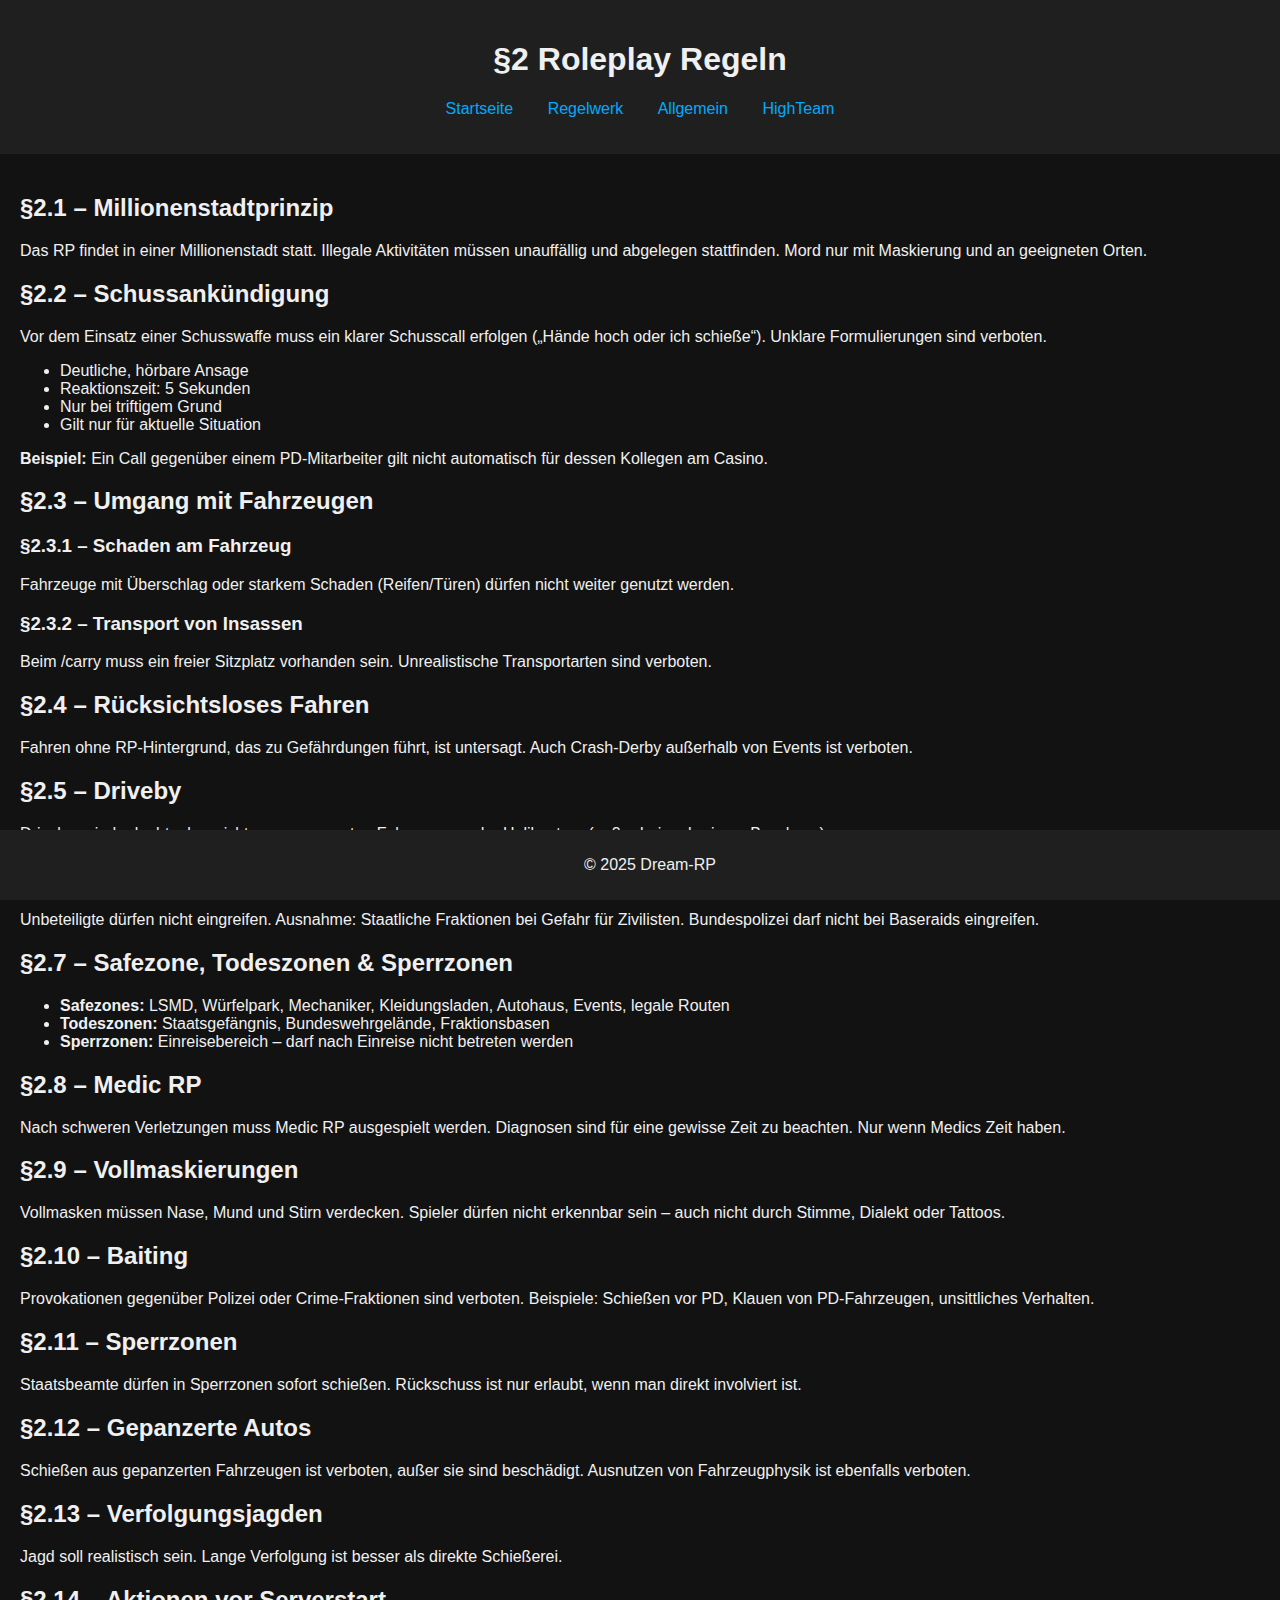
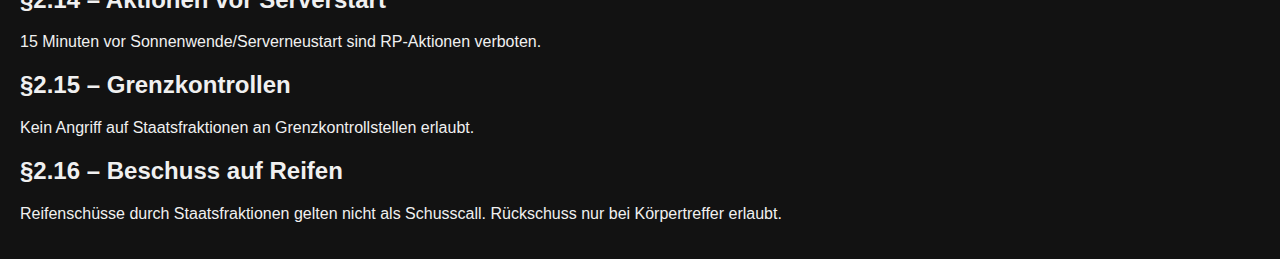
<file: Roleplay.html>
<!DOCTYPE html>
<html lang="de">
<head>
  <meta charset="UTF-8">
  <title>Roleplay Regeln | Dream-RP</title>
  <link rel="stylesheet" href="style.css">
</head>
<body>
  <header>
    <h1>§2 Roleplay Regeln</h1>
    <nav>
      <ul>
        <li><a href="index.html">Startseite</a></li>
        <li><a href="regelwerk.html">Regelwerk</a></li>
        <li><a href="allgemein.html">Allgemein</a></li>
        <li><a href="highteam.html">HighTeam</a></li>
      </ul>
    </nav>
  </header>
  <main>
    <section>
      <h2>§2.1 – Millionenstadtprinzip</h2>
      <p>Das RP findet in einer Millionenstadt statt. Illegale Aktivitäten müssen unauffällig und abgelegen stattfinden. Mord nur mit Maskierung und an geeigneten Orten.</p>
    </section>

    <section>
      <h2>§2.2 – Schussankündigung</h2>
      <p>Vor dem Einsatz einer Schusswaffe muss ein klarer Schusscall erfolgen („Hände hoch oder ich schieße“). Unklare Formulierungen sind verboten.</p>
      <ul>
        <li>Deutliche, hörbare Ansage</li>
        <li>Reaktionszeit: 5 Sekunden</li>
        <li>Nur bei triftigem Grund</li>
        <li>Gilt nur für aktuelle Situation</li>
      </ul>
      <p><strong>Beispiel:</strong> Ein Call gegenüber einem PD-Mitarbeiter gilt nicht automatisch für dessen Kollegen am Casino.</p>
    </section>

    <section>
      <h2>§2.3 – Umgang mit Fahrzeugen</h2>
      <h3>§2.3.1 – Schaden am Fahrzeug</h3>
      <p>Fahrzeuge mit Überschlag oder starkem Schaden (Reifen/Türen) dürfen nicht weiter genutzt werden.</p>
      <h3>§2.3.2 – Transport von Insassen</h3>
      <p>Beim /carry muss ein freier Sitzplatz vorhanden sein. Unrealistische Transportarten sind verboten.</p>
    </section>

    <section>
      <h2>§2.4 – Rücksichtsloses Fahren</h2>
      <p>Fahren ohne RP-Hintergrund, das zu Gefährdungen führt, ist untersagt. Auch Crash-Derby außerhalb von Events ist verboten.</p>
    </section>

    <section>
      <h2>§2.5 – Driveby</h2>
      <p>Drivebys sind erlaubt, aber nicht aus gepanzerten Fahrzeugen oder Helikoptern (außer bei vorherigem Beschuss).</p>
    </section>

    <section>
      <h2>§2.6 – Drittpartei Regelung</h2>
      <p>Unbeteiligte dürfen nicht eingreifen. Ausnahme: Staatliche Fraktionen bei Gefahr für Zivilisten. Bundespolizei darf nicht bei Baseraids eingreifen.</p>
    </section>

    <section>
      <h2>§2.7 – Safezone, Todeszonen & Sperrzonen</h2>
      <ul>
        <li><strong>Safezones:</strong> LSMD, Würfelpark, Mechaniker, Kleidungsladen, Autohaus, Events, legale Routen</li>
        <li><strong>Todeszonen:</strong> Staatsgefängnis, Bundeswehrgelände, Fraktionsbasen</li>
        <li><strong>Sperrzonen:</strong> Einreisebereich – darf nach Einreise nicht betreten werden</li>
      </ul>
    </section>

    <section>
      <h2>§2.8 – Medic RP</h2>
      <p>Nach schweren Verletzungen muss Medic RP ausgespielt werden. Diagnosen sind für eine gewisse Zeit zu beachten. Nur wenn Medics Zeit haben.</p>
    </section>

    <section>
      <h2>§2.9 – Vollmaskierungen</h2>
      <p>Vollmasken müssen Nase, Mund und Stirn verdecken. Spieler dürfen nicht erkennbar sein – auch nicht durch Stimme, Dialekt oder Tattoos.</p>
    </section>

    <section>
      <h2>§2.10 – Baiting</h2>
      <p>Provokationen gegenüber Polizei oder Crime-Fraktionen sind verboten. Beispiele: Schießen vor PD, Klauen von PD-Fahrzeugen, unsittliches Verhalten.</p>
    </section>

    <section>
      <h2>§2.11 – Sperrzonen</h2>
      <p>Staatsbeamte dürfen in Sperrzonen sofort schießen. Rückschuss ist nur erlaubt, wenn man direkt involviert ist.</p>
    </section>

    <section>
      <h2>§2.12 – Gepanzerte Autos</h2>
      <p>Schießen aus gepanzerten Fahrzeugen ist verboten, außer sie sind beschädigt. Ausnutzen von Fahrzeugphysik ist ebenfalls verboten.</p>
    </section>

    <section>
      <h2>§2.13 – Verfolgungsjagden</h2>
      <p>Jagd soll realistisch sein. Lange Verfolgung ist besser als direkte Schießerei.</p>
    </section>

    <section>
      <h2>§2.14 – Aktionen vor Serverstart</h2>
      <p>15 Minuten vor Sonnenwende/Serverneustart sind RP-Aktionen verboten.</p>
    </section>

    <section>
      <h2>§2.15 – Grenzkontrollen</h2>
      <p>Kein Angriff auf Staatsfraktionen an Grenzkontrollstellen erlaubt.</p>
    </section>

    <section>
      <h2>§2.16 – Beschuss auf Reifen</h2>
      <p>Reifenschüsse durch Staatsfraktionen gelten nicht als Schusscall. Rückschuss nur bei Körpertreffer erlaubt.</p>
    </section>
  </main>
  <footer>
    <p>&copy; 2025 Dream-RP</p>
  </footer>
</body>
</html>
</file>
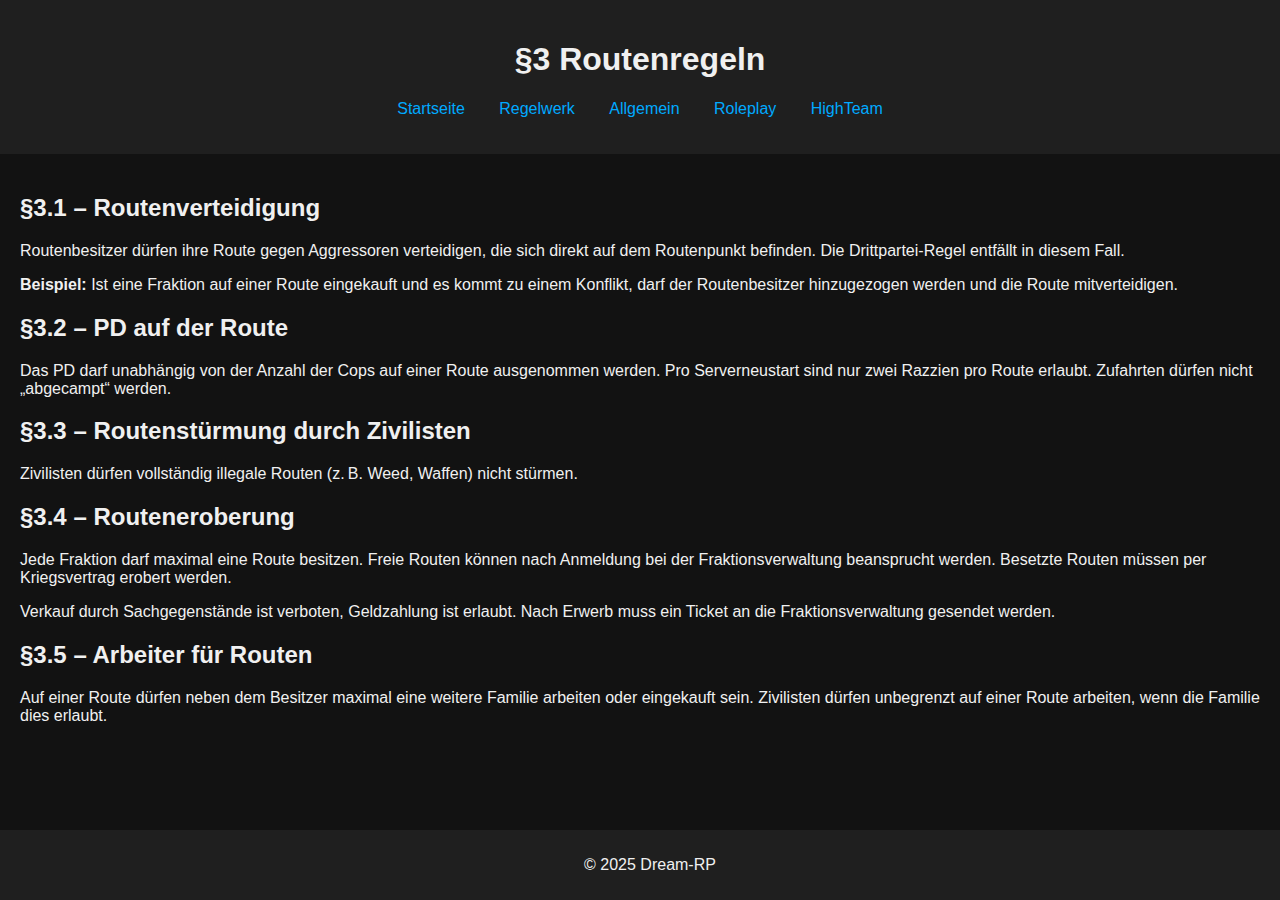
<file: Routen.html>
<!DOCTYPE html>
<html lang="de">
<head>
  <meta charset="UTF-8">
  <title>Routenregeln | Dream-RP</title>
  <link rel="stylesheet" href="style.css">
</head>
<body>
  <header>
    <h1>§3 Routenregeln</h1>
    <nav>
      <ul>
        <li><a href="index.html">Startseite</a></li>
        <li><a href="regelwerk.html">Regelwerk</a></li>
        <li><a href="allgemein.html">Allgemein</a></li>
        <li><a href="roleplay.html">Roleplay</a></li>
        <li><a href="highteam.html">HighTeam</a></li>
      </ul>
    </nav>
  </header>
  <main>
    <section>
      <h2>§3.1 – Routenverteidigung</h2>
      <p>Routenbesitzer dürfen ihre Route gegen Aggressoren verteidigen, die sich direkt auf dem Routenpunkt befinden. Die Drittpartei-Regel entfällt in diesem Fall.</p>
      <p><strong>Beispiel:</strong> Ist eine Fraktion auf einer Route eingekauft und es kommt zu einem Konflikt, darf der Routenbesitzer hinzugezogen werden und die Route mitverteidigen.</p>
    </section>

    <section>
      <h2>§3.2 – PD auf der Route</h2>
      <p>Das PD darf unabhängig von der Anzahl der Cops auf einer Route ausgenommen werden. Pro Serverneustart sind nur zwei Razzien pro Route erlaubt. Zufahrten dürfen nicht „abgecampt“ werden.</p>
    </section>

    <section>
      <h2>§3.3 – Routenstürmung durch Zivilisten</h2>
      <p>Zivilisten dürfen vollständig illegale Routen (z. B. Weed, Waffen) nicht stürmen.</p>
    </section>

    <section>
      <h2>§3.4 – Routeneroberung</h2>
      <p>Jede Fraktion darf maximal eine Route besitzen. Freie Routen können nach Anmeldung bei der Fraktionsverwaltung beansprucht werden. Besetzte Routen müssen per Kriegsvertrag erobert werden.</p>
      <p>Verkauf durch Sachgegenstände ist verboten, Geldzahlung ist erlaubt. Nach Erwerb muss ein Ticket an die Fraktionsverwaltung gesendet werden.</p>
    </section>

    <section>
      <h2>§3.5 – Arbeiter für Routen</h2>
      <p>Auf einer Route dürfen neben dem Besitzer maximal eine weitere Familie arbeiten oder eingekauft sein. Zivilisten dürfen unbegrenzt auf einer Route arbeiten, wenn die Familie dies erlaubt.</p>
    </section>
  </main>
  <footer>
    <p>&copy; 2025 Dream-RP</p>
  </footer>
</body>
</html>
</file>
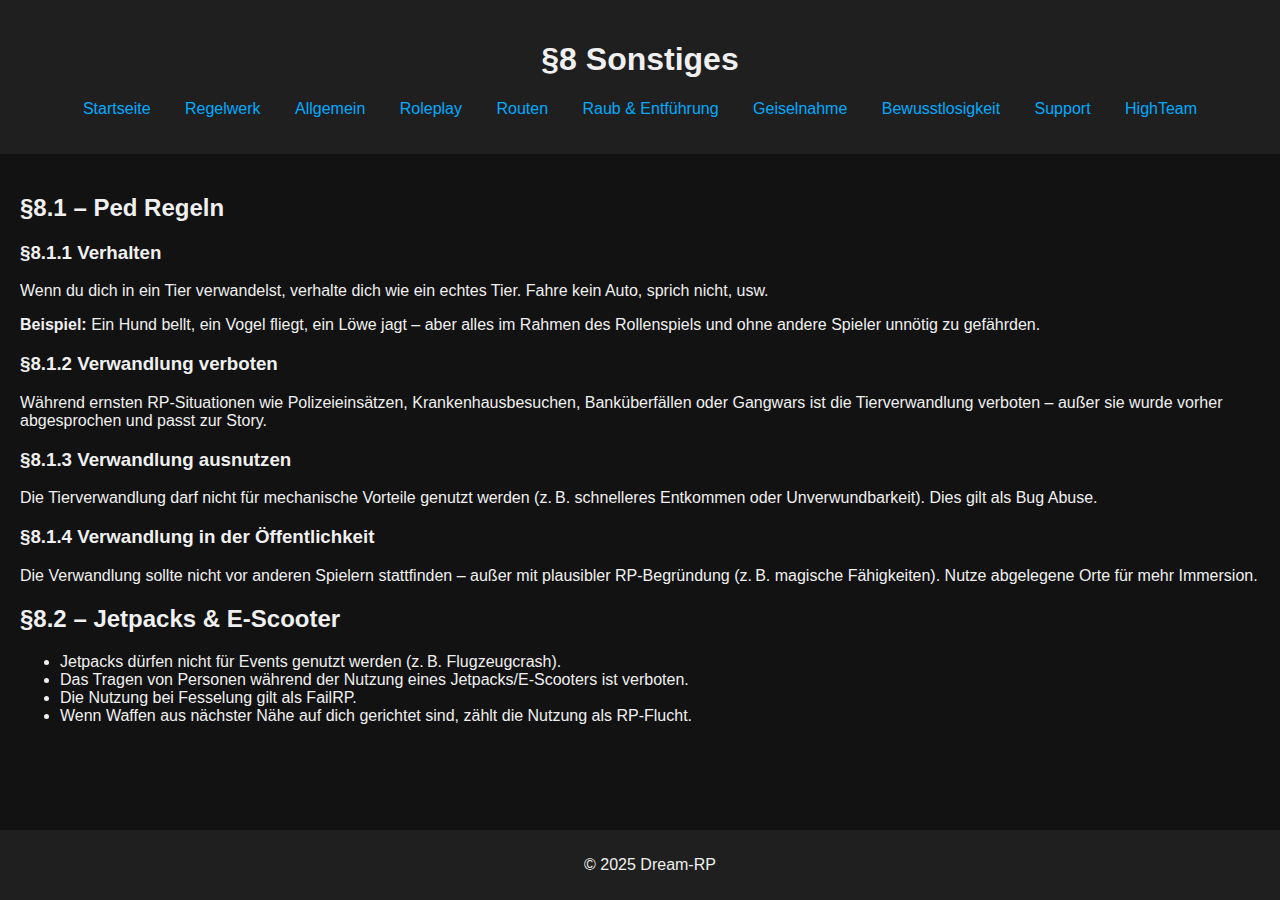
<file: sonstiges.html>
<!DOCTYPE html>
<html lang="de">
<head>
  <meta charset="UTF-8">
  <title>Sonstiges | Dream-RP</title>
  <link rel="stylesheet" href="style.css">
</head>
<body>
  <header>
    <h1>§8 Sonstiges</h1>
    <nav>
      <ul>
        <li><a href="index.html">Startseite</a></li>
        <li><a href="regelwerk.html">Regelwerk</a></li>
        <li><a href="allgemein.html">Allgemein</a></li>
        <li><a href="roleplay.html">Roleplay</a></li>
        <li><a href="routen.html">Routen</a></li>
        <li><a href="raub.html">Raub & Entführung</a></li>
        <li><a href="geiselnahme.html">Geiselnahme</a></li>
        <li><a href="bewusstlos.html">Bewusstlosigkeit</a></li>
        <li><a href="support.html">Support</a></li>
        <li><a href="highteam.html">HighTeam</a></li>
      </ul>
    </nav>
  </header>
  <main>
    <section>
      <h2>§8.1 – Ped Regeln</h2>

      <h3>§8.1.1 Verhalten</h3>
      <p>Wenn du dich in ein Tier verwandelst, verhalte dich wie ein echtes Tier. Fahre kein Auto, sprich nicht, usw.</p>
      <p><strong>Beispiel:</strong> Ein Hund bellt, ein Vogel fliegt, ein Löwe jagt – aber alles im Rahmen des Rollenspiels und ohne andere Spieler unnötig zu gefährden.</p>

      <h3>§8.1.2 Verwandlung verboten</h3>
      <p>Während ernsten RP-Situationen wie Polizeieinsätzen, Krankenhausbesuchen, Banküberfällen oder Gangwars ist die Tierverwandlung verboten – außer sie wurde vorher abgesprochen und passt zur Story.</p>

      <h3>§8.1.3 Verwandlung ausnutzen</h3>
      <p>Die Tierverwandlung darf nicht für mechanische Vorteile genutzt werden (z. B. schnelleres Entkommen oder Unverwundbarkeit). Dies gilt als Bug Abuse.</p>

      <h3>§8.1.4 Verwandlung in der Öffentlichkeit</h3>
      <p>Die Verwandlung sollte nicht vor anderen Spielern stattfinden – außer mit plausibler RP-Begründung (z. B. magische Fähigkeiten). Nutze abgelegene Orte für mehr Immersion.</p>
    </section>

    <section>
      <h2>§8.2 – Jetpacks & E-Scooter</h2>
      <ul>
        <li>Jetpacks dürfen nicht für Events genutzt werden (z. B. Flugzeugcrash).</li>
        <li>Das Tragen von Personen während der Nutzung eines Jetpacks/E-Scooters ist verboten.</li>
        <li>Die Nutzung bei Fesselung gilt als FailRP.</li>
        <li>Wenn Waffen aus nächster Nähe auf dich gerichtet sind, zählt die Nutzung als RP-Flucht.</li>
      </ul>
    </section>
  </main>
  <footer>
    <p>&copy; 2025 Dream-RP</p>
  </footer>
</body>
</html>
</file>
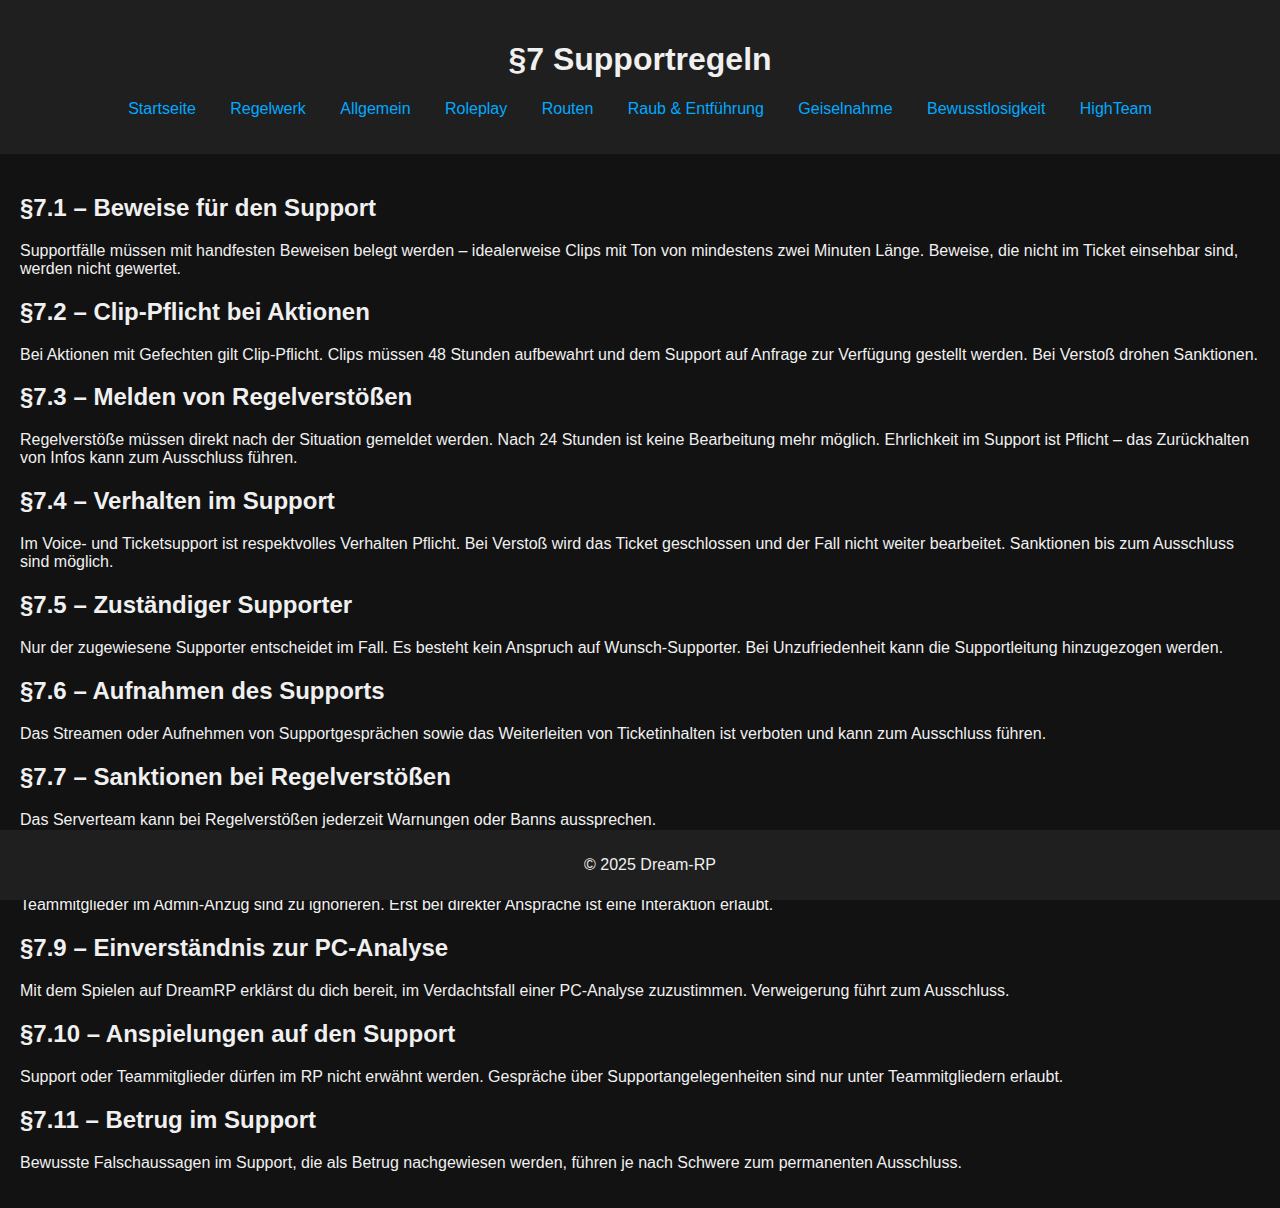
<file: support.html>
<!DOCTYPE html>
<html lang="de">
<head>
  <meta charset="UTF-8">
  <title>Supportregeln | Dream-RP</title>
  <link rel="stylesheet" href="style.css">
</head>
<body>
  <header>
    <h1>§7 Supportregeln</h1>
    <nav>
      <ul>
        <li><a href="index.html">Startseite</a></li>
        <li><a href="regelwerk.html">Regelwerk</a></li>
        <li><a href="allgemein.html">Allgemein</a></li>
        <li><a href="roleplay.html">Roleplay</a></li>
        <li><a href="routen.html">Routen</a></li>
        <li><a href="raub.html">Raub & Entführung</a></li>
        <li><a href="geiselnahme.html">Geiselnahme</a></li>
        <li><a href="bewusstlos.html">Bewusstlosigkeit</a></li>
        <li><a href="highteam.html">HighTeam</a></li>
      </ul>
    </nav>
  </header>
  <main>
    <section>
      <h2>§7.1 – Beweise für den Support</h2>
      <p>Supportfälle müssen mit handfesten Beweisen belegt werden – idealerweise Clips mit Ton von mindestens zwei Minuten Länge. Beweise, die nicht im Ticket einsehbar sind, werden nicht gewertet.</p>
    </section>

    <section>
      <h2>§7.2 – Clip-Pflicht bei Aktionen</h2>
      <p>Bei Aktionen mit Gefechten gilt Clip-Pflicht. Clips müssen 48 Stunden aufbewahrt und dem Support auf Anfrage zur Verfügung gestellt werden. Bei Verstoß drohen Sanktionen.</p>
    </section>

    <section>
      <h2>§7.3 – Melden von Regelverstößen</h2>
      <p>Regelverstöße müssen direkt nach der Situation gemeldet werden. Nach 24 Stunden ist keine Bearbeitung mehr möglich. Ehrlichkeit im Support ist Pflicht – das Zurückhalten von Infos kann zum Ausschluss führen.</p>
    </section>

    <section>
      <h2>§7.4 – Verhalten im Support</h2>
      <p>Im Voice- und Ticketsupport ist respektvolles Verhalten Pflicht. Bei Verstoß wird das Ticket geschlossen und der Fall nicht weiter bearbeitet. Sanktionen bis zum Ausschluss sind möglich.</p>
    </section>

    <section>
      <h2>§7.5 – Zuständiger Supporter</h2>
      <p>Nur der zugewiesene Supporter entscheidet im Fall. Es besteht kein Anspruch auf Wunsch-Supporter. Bei Unzufriedenheit kann die Supportleitung hinzugezogen werden.</p>
    </section>

    <section>
      <h2>§7.6 – Aufnahmen des Supports</h2>
      <p>Das Streamen oder Aufnehmen von Supportgesprächen sowie das Weiterleiten von Ticketinhalten ist verboten und kann zum Ausschluss führen.</p>
    </section>

    <section>
      <h2>§7.7 – Sanktionen bei Regelverstößen</h2>
      <p>Das Serverteam kann bei Regelverstößen jederzeit Warnungen oder Banns aussprechen.</p>
    </section>

    <section>
      <h2>§7.8 – Verhalten gegenüber Teammitgliedern im Admin-Anzug</h2>
      <p>Teammitglieder im Admin-Anzug sind zu ignorieren. Erst bei direkter Ansprache ist eine Interaktion erlaubt.</p>
    </section>

    <section>
      <h2>§7.9 – Einverständnis zur PC-Analyse</h2>
      <p>Mit dem Spielen auf DreamRP erklärst du dich bereit, im Verdachtsfall einer PC-Analyse zuzustimmen. Verweigerung führt zum Ausschluss.</p>
    </section>

    <section>
      <h2>§7.10 – Anspielungen auf den Support</h2>
      <p>Support oder Teammitglieder dürfen im RP nicht erwähnt werden. Gespräche über Supportangelegenheiten sind nur unter Teammitgliedern erlaubt.</p>
    </section>

    <section>
      <h2>§7.11 – Betrug im Support</h2>
      <p>Bewusste Falschaussagen im Support, die als Betrug nachgewiesen werden, führen je nach Schwere zum permanenten Ausschluss.</p>
    </section>
  </main>
  <footer>
    <p>&copy; 2025 Dream-RP</p>
  </footer>
</body>
</html>
</file>
<file: style.css>
body {
  font-family: Arial, sans-serif;
  background-color: #121212;
  color: #f0f0f0;
  margin: 0;
  padding: 0;
}

header {
  background-color: #1f1f1f;
  padding: 20px;
  text-align: center;
}

nav ul {
  list-style: none;
  padding: 0;
}

nav ul li {
  display: inline;
  margin: 0 15px;
}

nav a {
  color: #00aaff;
  text-decoration: none;
}

main {
  padding: 20px;
}

footer {
  background-color: #1f1f1f;
  text-align: center;
  padding: 10px;
  position: fixed;
  bottom: 0;
  width: 100%;
}
</file>
